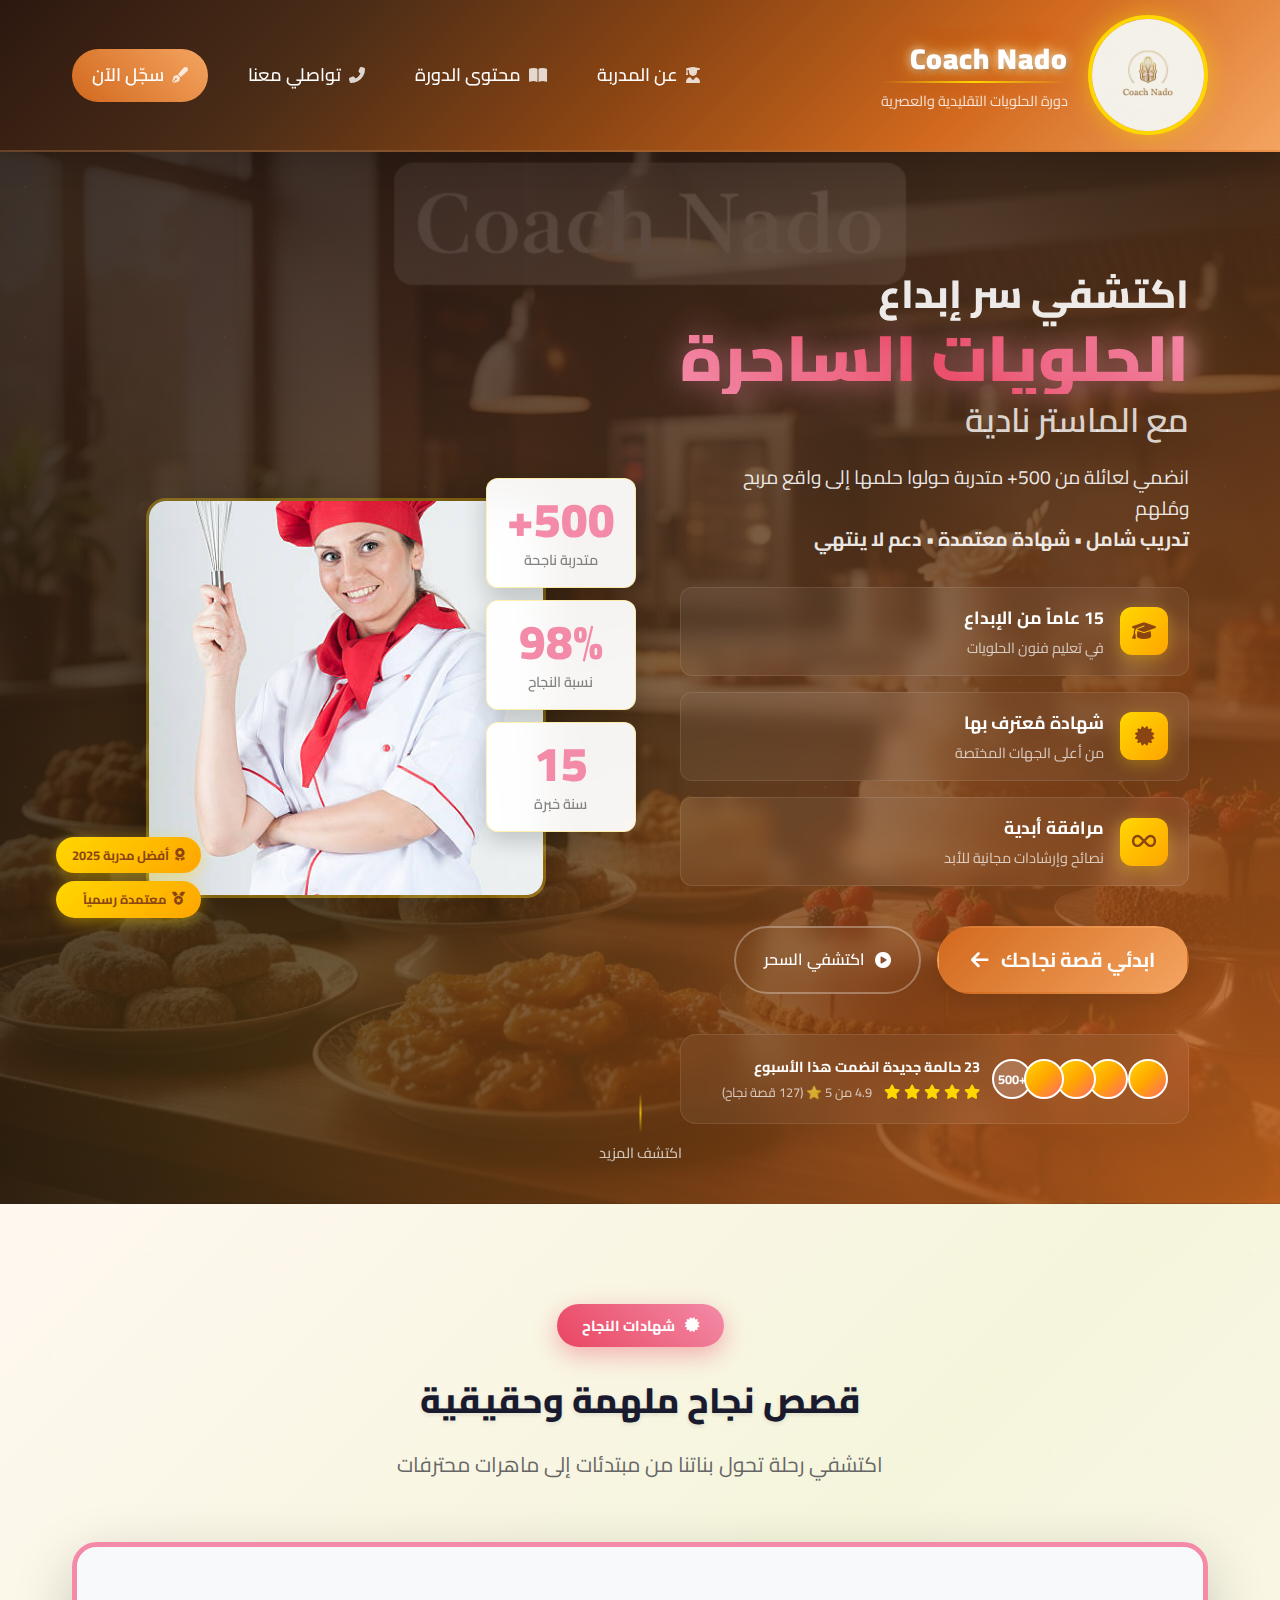
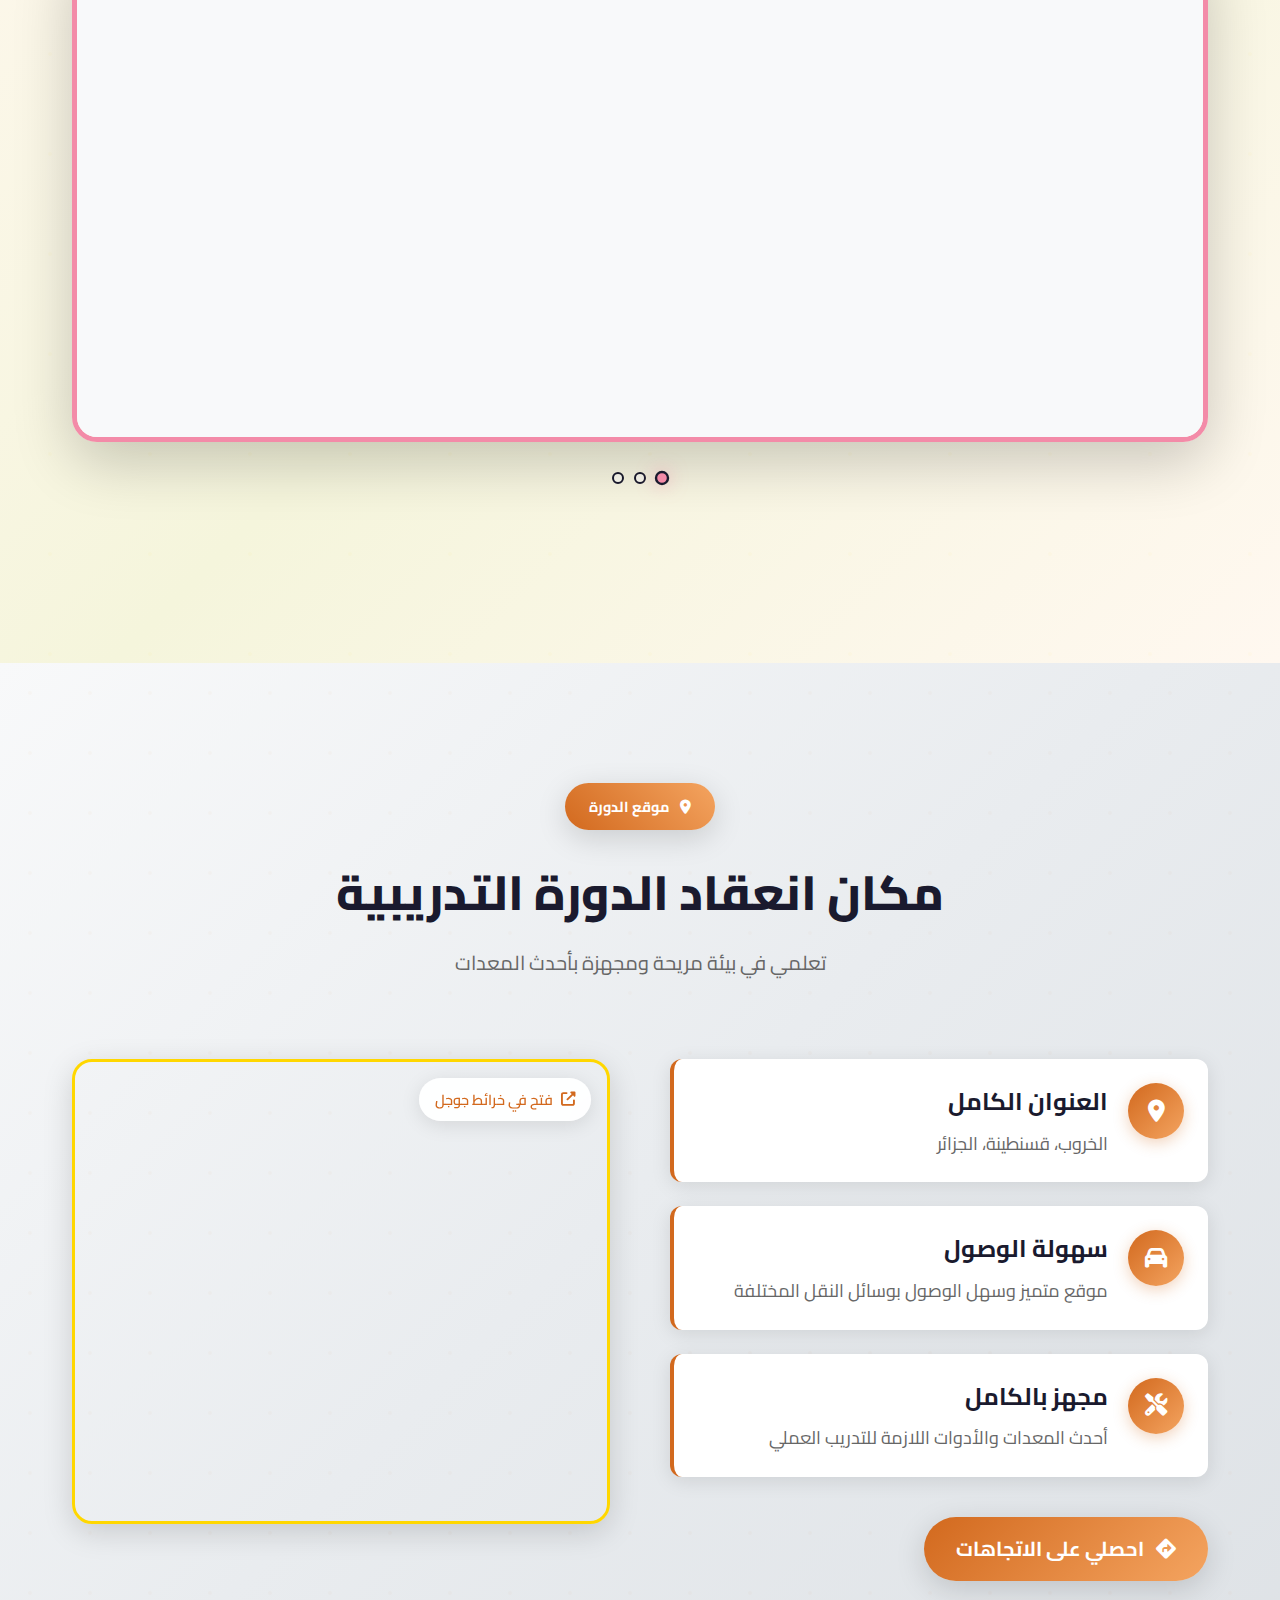
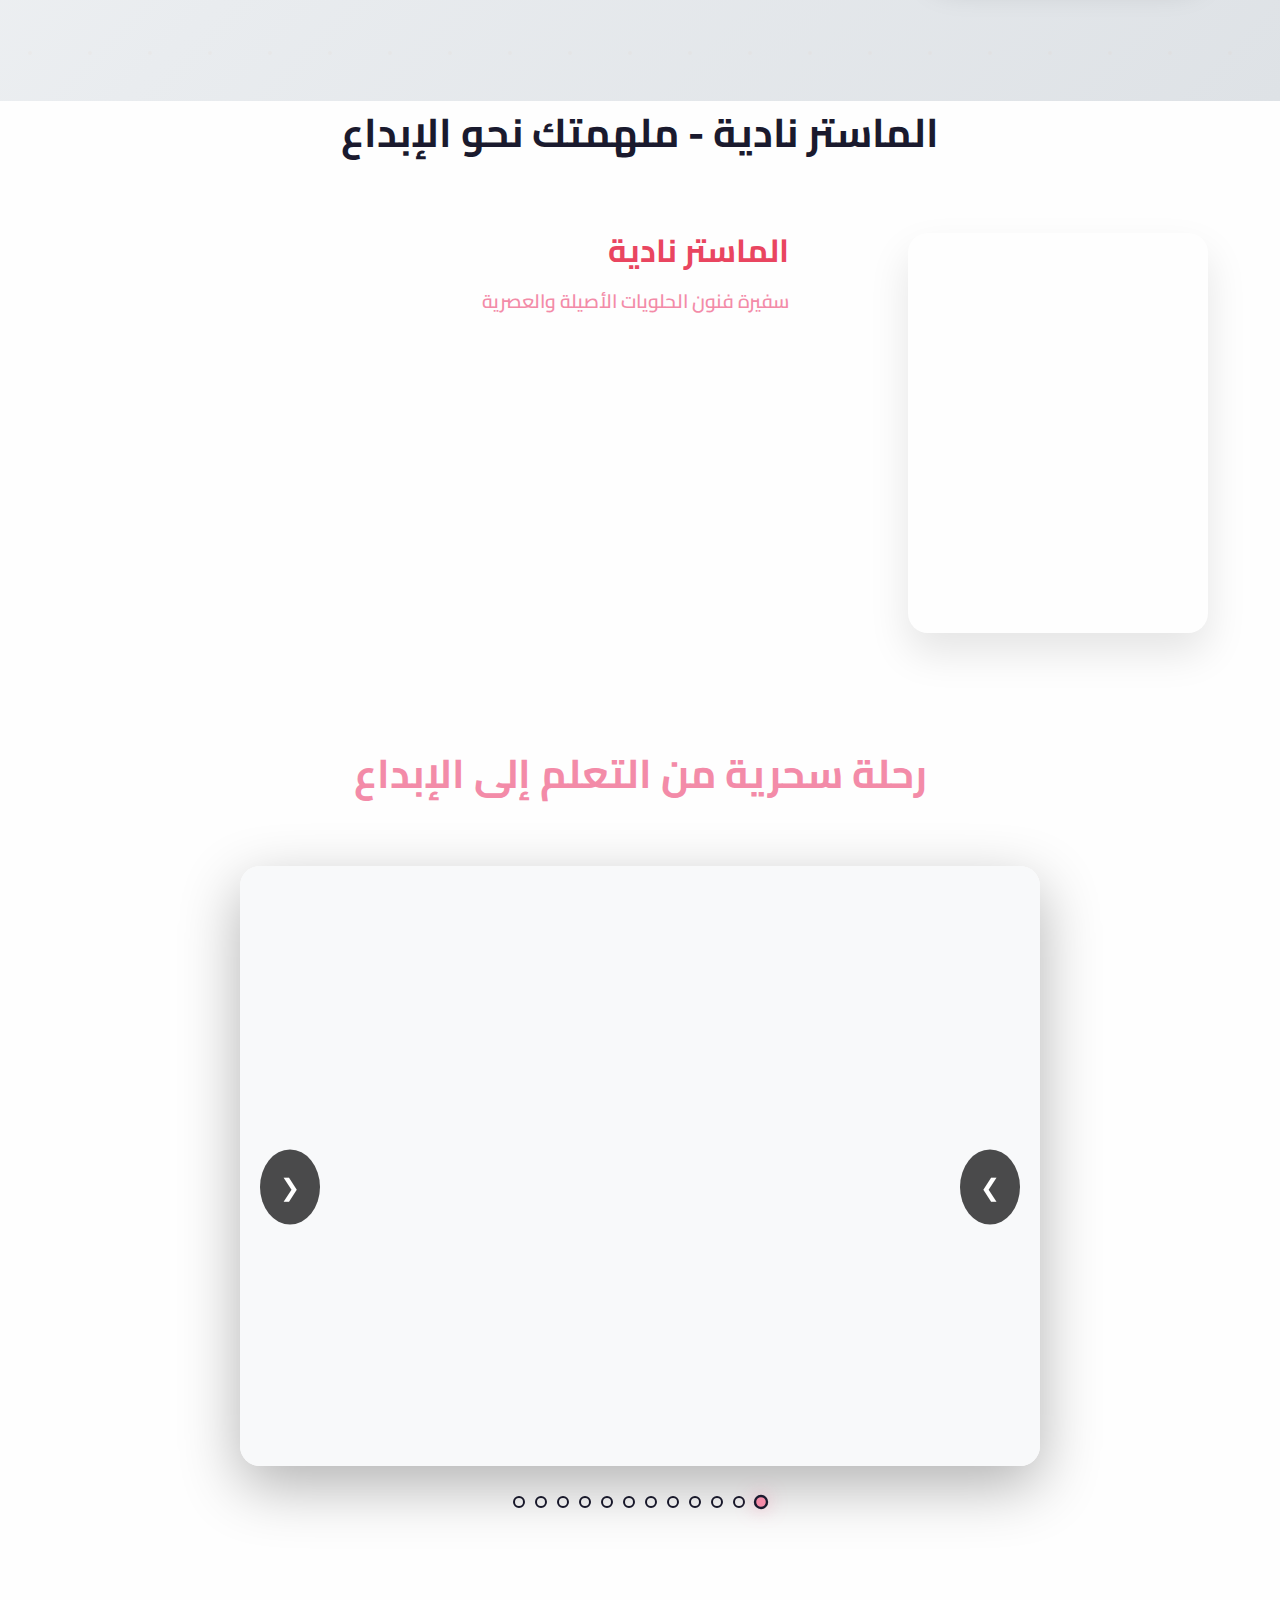
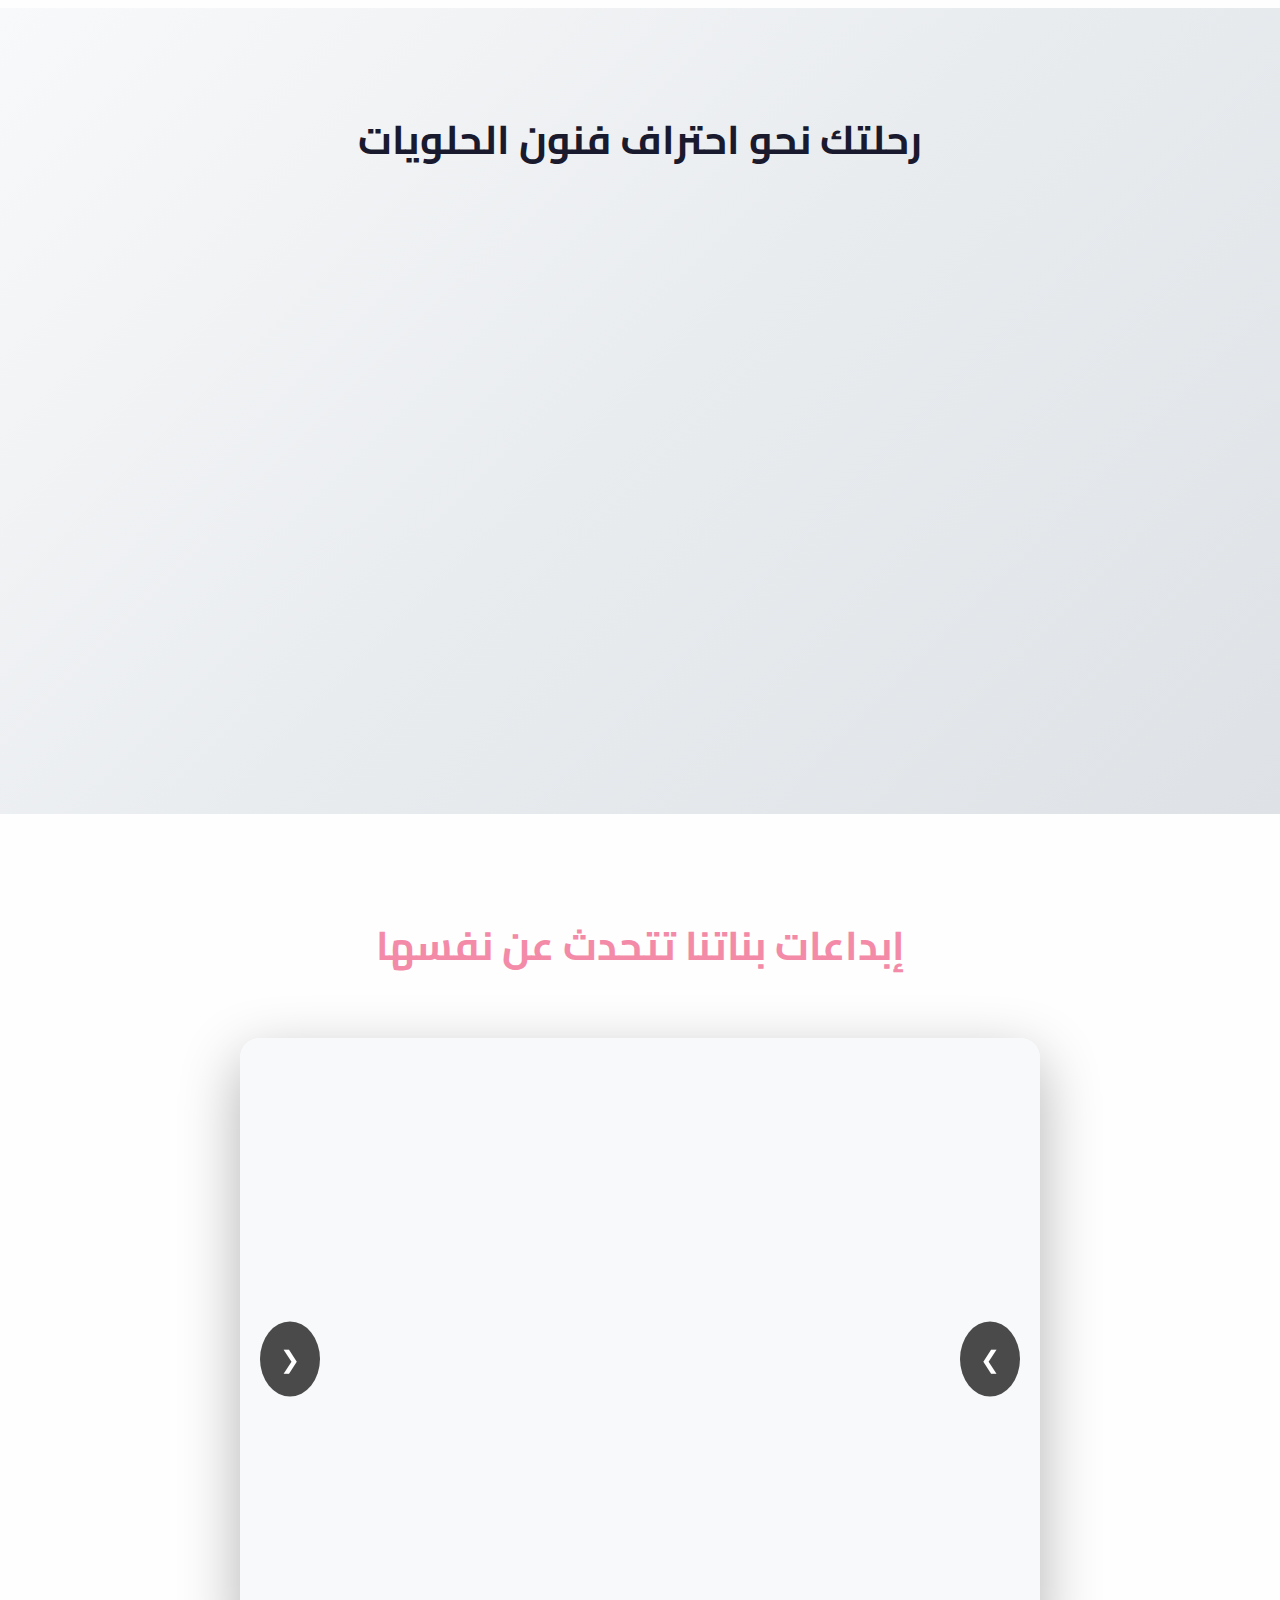
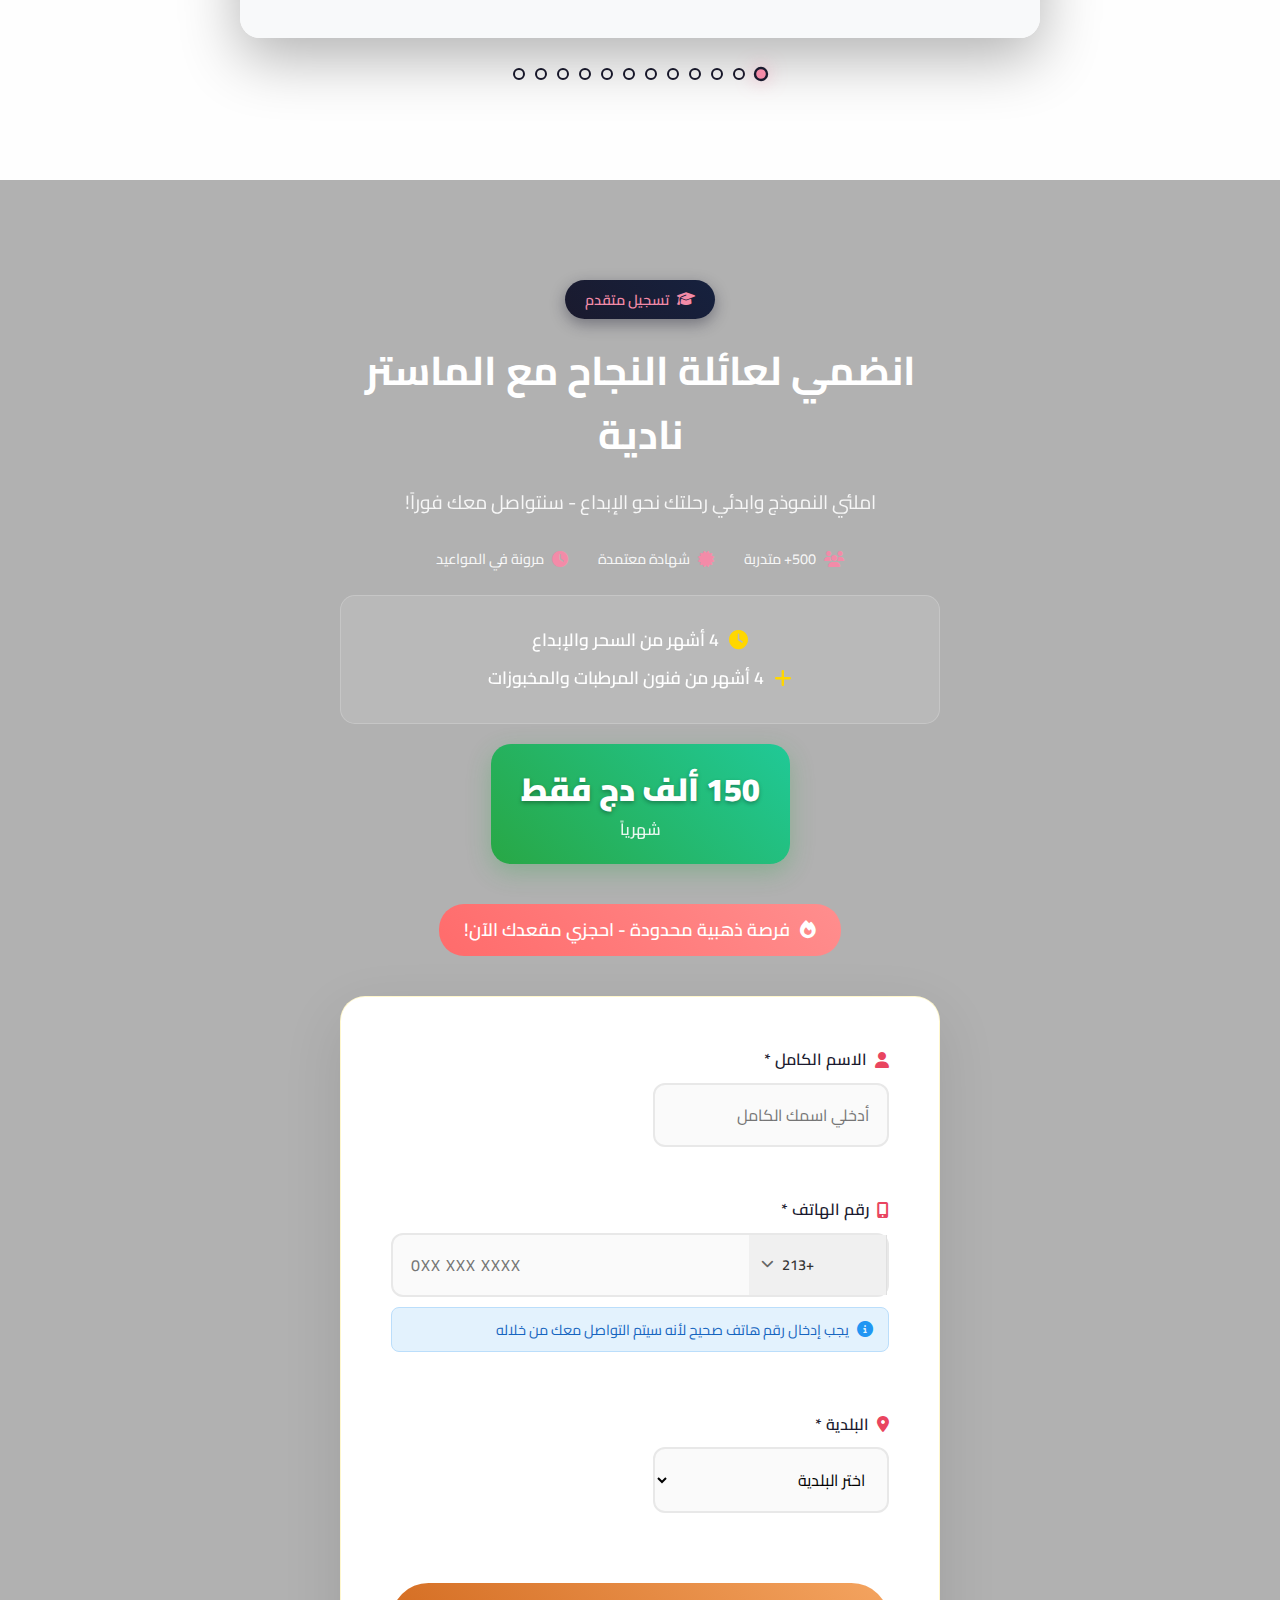
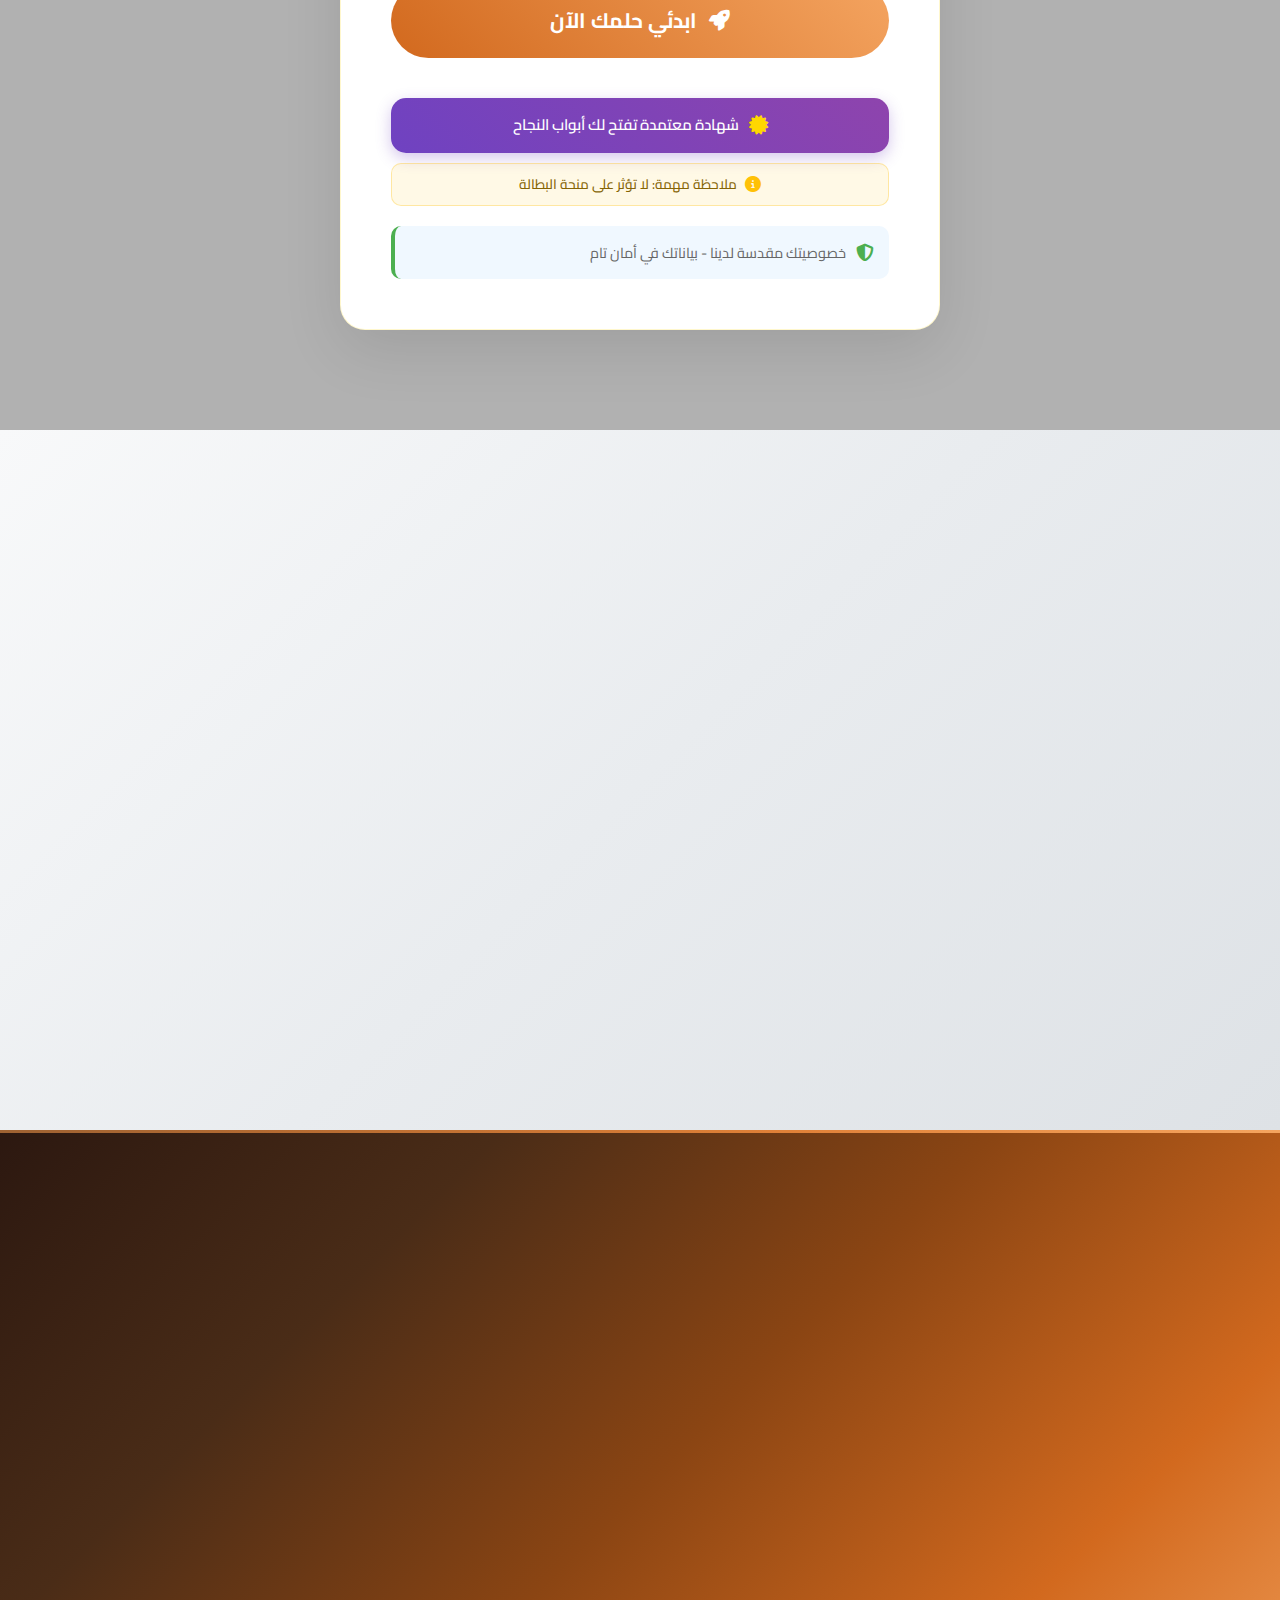
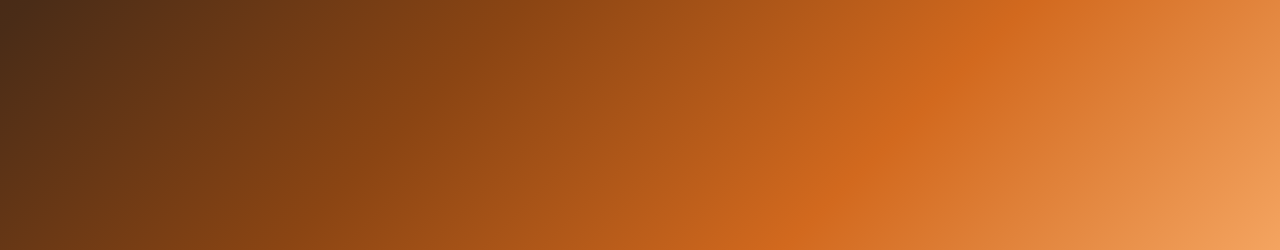
<file: NADO/index.html>
<!DOCTYPE html>
<html lang="ar" dir="rtl">
<head>
    <meta charset="UTF-8">
    <meta name="viewport" content="width=device-width, initial-scale=1.0, viewport-fit=cover">
    <meta name="theme-color" content="#D2691E">
    <meta name="color-scheme" content="light">
    <title>Coach Nado - دورة الحلويات التقليدية والعصرية</title>
    <meta name="description" content="انضمي لأكثر من 500 متدربة نجحن في تعلم فنون الحلويات مع الأستاذة نادية المعتمدة. شهادة معتمدة ودعم مدى الحياة.">
    <meta name="keywords" content="دورة حلويات، تعليم حلويات، الأستاذة نادية، شهادة معتمدة، حلويات تقليدية، حلويات عصرية">
    <meta name="author" content="Coach Nado">
    <meta name="robots" content="index, follow">
    <link rel="canonical" href="https://coach-nado.com">
    <link rel="icon" href="images/logo.jpeg" type="image/jpeg">
    <link rel="shortcut icon" href="images/logo.jpeg" type="image/jpeg">
    <link rel="apple-touch-icon" href="images/logo.jpeg">
    <link rel="icon" sizes="16x16" href="images/logo.jpeg" type="image/jpeg">
    <link rel="icon" sizes="32x32" href="images/logo.jpeg" type="image/jpeg">
    <link rel="preconnect" href="https://fonts.googleapis.com">
    <link rel="preconnect" href="https://fonts.gstatic.com" crossorigin>
    <link rel="preload" href="https://fonts.googleapis.com/css2?family=Cairo:wght@300;400;600;700;800;900&display=swap" as="style" onload="this.onload=null;this.rel='stylesheet'">
    <link rel="preload" href="https://cdnjs.cloudflare.com/ajax/libs/font-awesome/6.5.0/css/all.min.css" as="style" onload="this.onload=null;this.rel='stylesheet'">
    <link rel="stylesheet" href="style.css">
    <link rel="stylesheet" href="location-styles.css">
    <link rel="stylesheet" href="modal-responsive.css">
    <link rel="stylesheet" href="performance.css">
    <noscript>
        <link href="https://fonts.googleapis.com/css2?family=Cairo:wght@300;400;600;700;800;900&display=swap" rel="stylesheet">
        <link rel="stylesheet" href="https://cdnjs.cloudflare.com/ajax/libs/font-awesome/6.5.0/css/all.min.css">
    </noscript>
    
    <!-- PWA Manifest -->
    <link rel="manifest" href="manifest.json">
    
    <!-- Open Graph -->
    <meta property="og:title" content="Coach Nado - دورة الحلويات التقليدية والعصرية">
    <meta property="og:description" content="انضمي لأكثر من 500 متدربة نجحن في تعلم فنون الحلويات مع الأستاذة نادية المعتمدة">
    <meta property="og:image" content="images/logo.jpeg">
    <meta property="og:url" content="https://coach-nado.com">
    <meta property="og:type" content="website">
    
    <!-- Twitter Card -->
    <meta name="twitter:card" content="summary_large_image">
    <meta name="twitter:title" content="Coach Nado - دورة الحلويات التقليدية والعصرية">
    <meta name="twitter:description" content="انضمي لأكثر من 500 متدربة نجحن في تعلم فنون الحلويات">
    <meta name="twitter:image" content="images/logo.jpeg">
</head>
<body>
    <!-- Header -->
    <header class="header">
        <div class="container">
            <div class="header-content">
                <div class="logo">
                    <div class="logo-image">
                        <img src="images/logo.jpeg" alt="Coach Nado Logo" class="logo-img">
                    </div>
                    <div class="logo-text">
                        <h1 class="brand-name">Coach Nado</h1>
                        <span class="logo-subtitle">دورة الحلويات التقليدية والعصرية</span>
                    </div>
                </div>
                
                <nav class="nav">
                    <div class="nav-links">
                        <a href="#about" class="nav-link">
                            <i class="fas fa-user-graduate"></i>
                            <span>عن المدربة</span>
                        </a>
                        <a href="#course" class="nav-link">
                            <i class="fas fa-book-open"></i>
                            <span>محتوى الدورة</span>
                        </a>
                        <a href="#" class="nav-link" onclick="openContactModal()">
                            <i class="fas fa-phone-alt"></i>
                            <span>تواصلي معنا</span>
                        </a>
                        <a href="#register" class="nav-link register-btn">
                            <i class="fas fa-pen-fancy"></i>
                            <span>سجّل الآن</span>
                            <div class="btn-glow"></div>
                        </a>
                    </div>
                    
                    <div class="mobile-menu-toggle">
                        <span></span>
                        <span></span>
                        <span></span>
                    </div>
                </nav>
            </div>

        </div>
    </header>

    <!-- Hero Section -->
    <section class="hero-professional">
        <div class="hero-bg-layers">
            <div class="bg-layer-1"></div>
            <div class="bg-layer-2"></div>
            <div class="bg-gradient-overlay"></div>
        </div>
        
        <div class="hero-particles-pro"></div>
        
        <div class="container">
            <div class="hero-grid">
                <div class="hero-content-pro">

                    
                    <h1 class="hero-title-pro">
                        <span class="title-main">اكتشفي سر إبداع</span>
                        <span class="title-highlight">الحلويات الساحرة</span>
                        <span class="title-sub">مع الماستر نادية</span>
                    </h1>
                    
                    <p class="hero-description-pro">
                        انضمي لعائلة من 500+ متدربة حولوا حلمها إلى واقع مربح ومُلهم
                        <br>
                        <strong>تدريب شامل • شهادة معتمدة • دعم لا ينتهي</strong>
                    </p>
                    
                    <div class="hero-features-pro">
                        <div class="feature-pro">
                            <div class="feature-icon-pro">
                                <i class="fas fa-graduation-cap"></i>
                            </div>
                            <div class="feature-text-pro">
                                <strong>15 عاماً من الإبداع</strong>
                                <span>في تعليم فنون الحلويات</span>
                            </div>
                        </div>
                        <div class="feature-pro">
                            <div class="feature-icon-pro">
                                <i class="fas fa-certificate"></i>
                            </div>
                            <div class="feature-text-pro">
                                <strong>شهادة مُعترف بها</strong>
                                <span>من أعلى الجهات المختصة</span>
                            </div>
                        </div>
                        <div class="feature-pro">
                            <div class="feature-icon-pro">
                                <i class="fas fa-infinity"></i>
                            </div>
                            <div class="feature-text-pro">
                                <strong>مرافقة أبدية</strong>
                                <span>نصائح وإرشادات مجانية للأبد</span>
                            </div>
                        </div>
                    </div>
                    
                    <div class="hero-cta-pro">
                        <a href="#register" class="btn-primary-pro">
                            <span class="btn-text">ابدئي قصة نجاحك</span>
                            <i class="fas fa-arrow-left"></i>
                            <div class="btn-shine"></div>
                        </a>
                        <a href="#course" class="btn-secondary-pro">
                            <i class="fas fa-play-circle"></i>
                            <span>اكتشفي السحر</span>
                        </a>
                    </div>
                    
                    <div class="hero-social-proof">
                        <div class="proof-avatars">
                            <div class="avatar"></div>
                            <div class="avatar"></div>
                            <div class="avatar"></div>
                            <div class="avatar"></div>
                            <div class="avatar-more">+500</div>
                        </div>
                        <div class="proof-text">
                            <strong>23 حالمة جديدة انضمت هذا الأسبوع</strong>
                            <div class="rating">
                                <i class="fas fa-star"></i>
                                <i class="fas fa-star"></i>
                                <i class="fas fa-star"></i>
                                <i class="fas fa-star"></i>
                                <i class="fas fa-star"></i>
                                <span>4.9 من 5 ⭐ (127 قصة نجاح)</span>
                            </div>
                        </div>
                    </div>
                </div>
                
                <div class="hero-visual-pro">
                    <div class="visual-container">
                        <div class="main-image">
                            <img src="mgs/istockphoto-184660869-612x612.jpg" alt="الأستاذة نادية - خبيرة الحلويات المعتمدة" class="instructor-img" loading="eager" width="400" height="400">
                            <div class="image-overlay">
                                <div class="play-button">
                                    <i class="fas fa-play"></i>
                                </div>
                                <span class="video-text">شاهدي كلمة الأستاذة نادية</span>
                            </div>
                        </div>
                        
                        <div class="floating-stats">
                            <div class="stat-card">
                                <div class="stat-number">500+</div>
                                <div class="stat-label">متدربة ناجحة</div>
                            </div>
                            <div class="stat-card">
                                <div class="stat-number">98%</div>
                                <div class="stat-label">نسبة النجاح</div>
                            </div>
                            <div class="stat-card">
                                <div class="stat-number">15</div>
                                <div class="stat-label">سنة خبرة</div>
                            </div>
                        </div>
                        
                        <div class="achievement-badges">
                            <div class="badge">
                                <i class="fas fa-award"></i>
                                <span>أفضل مدربة 2025</span>
                            </div>
                            <div class="badge">
                                <i class="fas fa-medal"></i>
                                <span>معتمدة رسمياً</span>
                            </div>
                        </div>
                    </div>
                </div>
            </div>
        </div>
        
        <div class="scroll-indicator-pro">
            <div class="scroll-line"></div>
            <div class="scroll-text">اكتشف المزيد</div>
        </div>
    </section>

    <!-- Certificates Section -->
    <section class="certificates">
        <div class="container">
            <div class="certificates-header">
                <div class="header-badge">
                    <i class="fas fa-certificate"></i>
                    <span>شهادات النجاح</span>
                </div>
                <h2>قصص نجاح ملهمة وحقيقية</h2>
                <p>اكتشفي رحلة تحول بناتنا من مبتدئات إلى ماهرات محترفات</p>
            </div>
            
            <div class="certificates-slider">
                <div class="slider-container">
                    <div class="slide active">
                        <img src="HERO/photo_2025-08-12_09-38-37.jpg" alt="شهادة متدربة 1">
                    </div>
                    <div class="slide">
                        <img src="HERO/photo_2025-08-12_09-38-42 (2).jpg" alt="شهادة متدربة 2">
                    </div>
                    <div class="slide">
                        <img src="HERO/photo_2025-08-12_09-38-42 (3).jpg" alt="شهادة متدربة 3">
                    </div>
                </div>
                <div class="slider-dots">
                    <span class="dot active" data-slide="0"></span>
                    <span class="dot" data-slide="1"></span>
                    <span class="dot" data-slide="2"></span>
                </div>
            </div>
            

        </div>
    </section>

    <!-- Location Section -->
    <section class="location-section">
        <div class="container">
            <div class="location-header">
                <div class="header-badge">
                    <i class="fas fa-map-marker-alt"></i>
                    <span>موقع الدورة</span>
                </div>
                <h2>مكان انعقاد الدورة التدريبية</h2>
                <p>تعلمي في بيئة مريحة ومجهزة بأحدث المعدات</p>
            </div>
            
            <div class="location-content">
                <div class="location-info">
                    <div class="info-card">
                        <div class="info-icon">
                            <i class="fas fa-map-marker-alt"></i>
                        </div>
                        <div class="info-details">
                            <h3>العنوان الكامل</h3>
                            <p>الخروب، قسنطينة، الجزائر</p>
                        </div>
                    </div>
                    
                    <div class="info-card">
                        <div class="info-icon">
                            <i class="fas fa-car"></i>
                        </div>
                        <div class="info-details">
                            <h3>سهولة الوصول</h3>
                            <p>موقع متميز وسهل الوصول بوسائل النقل المختلفة</p>
                        </div>
                    </div>
                    
                    <div class="info-card">
                        <div class="info-icon">
                            <i class="fas fa-tools"></i>
                        </div>
                        <div class="info-details">
                            <h3>مجهز بالكامل</h3>
                            <p>أحدث المعدات والأدوات اللازمة للتدريب العملي</p>
                        </div>
                    </div>
                    
                    <a href="https://maps.app.goo.gl/G2uB6JNRWiRhg4Q48" target="_blank" class="location-btn">
                        <i class="fas fa-directions"></i>
                        احصلي على الاتجاهات
                    </a>
                </div>
                
                <div class="location-map">
                    <iframe 
                        src="https://www.google.com/maps/embed?pb=!1m18!1m12!1m3!1d3194.8!2d6.5!3d36.3!2m3!1f0!2f0!3f0!3m2!1i1024!2i768!4f13.1!3m3!1m2!1s0x0%3A0x0!2zMzbCsDE4JzAwLjAiTiA2wrAzMCcwMC4wIkU!5e0!3m2!1sar!2sdz!4v1234567890123!5m2!1sar!2sdz" 
                        width="100%" 
                        height="400" 
                        style="border:0;border-radius:15px;" 
                        allowfullscreen="" 
                        loading="lazy" 
                        referrerpolicy="no-referrer-when-downgrade"
                        title="موقع دورة الأستاذة نادية للحلويات">
                    </iframe>
                    <div class="map-overlay">
                        <a href="https://maps.app.goo.gl/G2uB6JNRWiRhg4Q48" target="_blank" class="map-link">
                            <i class="fas fa-external-link-alt"></i>
                            فتح في خرائط جوجل
                        </a>
                    </div>
                </div>
            </div>
        </div>
    </section>

    <!-- About Instructor -->
    <section id="about" class="about">
        <div class="container">
            <h2>الماستر نادية - ملهمتك نحو الإبداع</h2>
            <div class="about-content">
                <div class="instructor-image">
                    <img src="mgs/istockphoto-184660869-612x612.jpg" alt="الأستاذة نادية - مدربة الحلويات المعتمدة" loading="lazy" width="300" height="400">
                </div>
                <div class="instructor-info">
                    <h3>الماستر نادية</h3>
                    <p class="title">سفيرة فنون الحلويات الأصيلة والعصرية</p>
                    <div class="achievements">
                        <div class="achievement">
                            <i class="fas fa-award"></i>
                            <span>15 عاماً من الإبداع في عالم الحلويات</span>
                        </div>
                        <div class="achievement">
                            <i class="fas fa-users"></i>
                            <span>500+ قصة نجاح وتغيير حياة</span>
                        </div>
                        <div class="achievement">
                            <i class="fas fa-certificate"></i>
                            <span>شهادات معتمدة في فنون الحلويات الراقية</span>
                        </div>
                        <div class="achievement">
                            <i class="fas fa-star"></i>
                            <span>تقييم 5 نجوم من عائلة النجاح</span>
                        </div>
                    </div>
                </div>
            </div>
        </div>
    </section>

    <!-- Desserts Gallery -->
    <section id="gallery" class="gallery">
        <div class="container">
            <h2>رحلة سحرية من التعلم إلى الإبداع</h2>
            <div class="gallery-slider">
                <div class="slider-wrapper">
                    <div class="slide active">
                        <img src="معرض الصور/istockphoto-2042867201-612x612.jpg" alt="حلويات تقليدية شرقية متنوعة" loading="eager" width="612" height="612">
                    </div>
                    <div class="slide">
                        <img src="معرض الصور/istockphoto-2152774976-612x612.jpg" alt="حلويات عصرية وكيك مزين" loading="lazy" width="612" height="612">
                    </div>
                    <div class="slide">
                        <img src="معرض الصور/istockphoto-2178890952-612x612.jpg" alt="حلويات 3" loading="lazy">
                    </div>
                    <div class="slide">
                        <img src="معرض الصور/istockphoto-2187082674-612x612.jpg" alt="حلويات 4">
                    </div>
                    <div class="slide">
                        <img src="معرض الصور/istockphoto-2188032243-612x612.jpg" alt="حلويات 5">
                    </div>
                    <div class="slide">
                        <img src="معرض الصور/istockphoto-2200165686-612x612.jpg" alt="حلويات 6">
                    </div>
                    <div class="slide">
                        <img src="معرض الصور/istockphoto-2208993582-612x612.jpg" alt="حلويات 7">
                    </div>
                    <div class="slide">
                        <img src="معرض الصور/istockphoto-2209029550-612x612.jpg" alt="حلويات 8">
                    </div>
                    <div class="slide">
                        <img src="معرض الصور/istockphoto-2209360865-612x612.jpg" alt="حلويات 9">
                    </div>
                    <div class="slide">
                        <img src="معرض الصور/istockphoto-2221519440-612x612.jpg" alt="حلويات 10">
                    </div>
                    <div class="slide">
                        <img src="معرض الصور/istockphoto-2224102824-612x612.jpg" alt="حلويات 11">
                    </div>
                    <div class="slide">
                        <img src="معرض الصور/istockphoto-508852280-612x612.jpg" alt="حلويات 12">
                    </div>
                </div>
                <button class="slider-btn prev" onclick="changeSlide(1)">❯</button>
                <button class="slider-btn next" onclick="changeSlide(-1)">❮</button>
                <div class="slider-dots">
                    <span class="dot active" onclick="currentSlide(1)"></span>
                    <span class="dot" onclick="currentSlide(2)"></span>
                    <span class="dot" onclick="currentSlide(3)"></span>
                    <span class="dot" onclick="currentSlide(4)"></span>
                    <span class="dot" onclick="currentSlide(5)"></span>
                    <span class="dot" onclick="currentSlide(6)"></span>
                    <span class="dot" onclick="currentSlide(7)"></span>
                    <span class="dot" onclick="currentSlide(8)"></span>
                    <span class="dot" onclick="currentSlide(9)"></span>
                    <span class="dot" onclick="currentSlide(10)"></span>
                    <span class="dot" onclick="currentSlide(11)"></span>
                    <span class="dot" onclick="currentSlide(12)"></span>
                </div>
            </div>
        </div>
    </section>

    <!-- Course Content -->
    <section id="course" class="course-content">
        <div class="container">
            <h2>رحلتك نحو احتراف فنون الحلويات</h2>
            <div class="learning-points">
                <div class="point">
                    <i class="fas fa-check-circle"></i>
                    <h3>كنوز الحلويات الأصيلة</h3>
                    <p>اكتشفي أسرار الطمينة، المقرود، والغريبة بوصفات عريقة متوارثة</p>
                </div>
                <div class="point">
                    <i class="fas fa-check-circle"></i>
                    <h3>فنون الخبز السحرية</h3>
                    <p>تعلمي أسرار الحرارة والتوقيت لتحقيق النتائج المثالية</p>
                </div>
                <div class="point">
                    <i class="fas fa-check-circle"></i>
                    <h3>سحر التزيين والإبهار</h3>
                    <p>حولي إبداعاتك إلى تحف فنية تأسر القلوب والعيون</p>
                </div>
                <div class="point">
                    <i class="fas fa-check-circle"></i>
                    <h3>وصفات ذهبية خاصة</h3>
                    <p>وصفات مميزة وأسرار مهنية من مطبخ الماستر نادية</p>
                </div>
                <div class="point">
                    <i class="fas fa-check-circle"></i>
                    <h3>فنون الحفظ والتخزين</h3>
                    <p>تعلمي أسرار الحفاظ على جودة ونضارة إبداعاتك</p>
                </div>
                <div class="point">
                    <i class="fas fa-check-circle"></i>
                    <h3>بناء إمبراطوريتك الحلوة</h3>
                    <p>خطوات عملية لتحويل موهبتك إلى مشروع مربح وناجح</p>
                </div>
            </div>
        </div>
    </section>

    <!-- Video Section -->
    <section class="video-section">
        <div class="container">
            <h2>إبداعات بناتنا تتحدث عن نفسها</h2>
            <div class="gallery-slider">
                <div class="slider-wrapper">
                    <div class="slide active">
                        <img src="images/photo_2025-08-12_09-38-26.jpg" alt="عمل متدربة 1">
                    </div>
                    <div class="slide">
                        <img src="images/photo_2025-08-12_09-38-28.jpg" alt="عمل متدربة 2">
                    </div>
                    <div class="slide">
                        <img src="images/photo_2025-08-12_09-38-29.jpg" alt="عمل متدربة 3">
                    </div>
                    <div class="slide">
                        <img src="images/photo_2025-08-12_09-38-30.jpg" alt="عمل متدربة 4">
                    </div>
                    <div class="slide">
                        <img src="images/photo_2025-08-12_09-38-31 (2).jpg" alt="عمل متدربة 5">
                    </div>
                    <div class="slide">
                        <img src="images/photo_2025-08-12_09-38-31.jpg" alt="عمل متدربة 6">
                    </div>
                    <div class="slide">
                        <img src="images/photo_2025-08-12_09-38-32.jpg" alt="عمل متدربة 7">
                    </div>
                    <div class="slide">
                        <img src="images/photo_2025-08-12_09-38-34.jpg" alt="عمل متدربة 8">
                    </div>
                    <div class="slide">
                        <img src="images/photo_2025-08-12_09-38-41 (2).jpg" alt="عمل متدربة 9">
                    </div>
                    <div class="slide">
                        <img src="images/photo_2025-08-12_09-38-41.jpg" alt="عمل متدربة 10">
                    </div>
                    <div class="slide">
                        <img src="images/photo_2025-08-12_09-38-42 (4).jpg" alt="عمل متدربة 11">
                    </div>
                    <div class="slide">
                        <img src="images/photo_2025-08-12_09-38-42.jpg" alt="عمل متدربة 12">
                    </div>
                </div>
                <button class="slider-btn prev" onclick="changeSlide2(1)">❯</button>
                <button class="slider-btn next" onclick="changeSlide2(-1)">❮</button>
                <div class="slider-dots">
                    <span class="dot active" onclick="currentSlide2(1)"></span>
                    <span class="dot" onclick="currentSlide2(2)"></span>
                    <span class="dot" onclick="currentSlide2(3)"></span>
                    <span class="dot" onclick="currentSlide2(4)"></span>
                    <span class="dot" onclick="currentSlide2(5)"></span>
                    <span class="dot" onclick="currentSlide2(6)"></span>
                    <span class="dot" onclick="currentSlide2(7)"></span>
                    <span class="dot" onclick="currentSlide2(8)"></span>
                    <span class="dot" onclick="currentSlide2(9)"></span>
                    <span class="dot" onclick="currentSlide2(10)"></span>
                    <span class="dot" onclick="currentSlide2(11)"></span>
                    <span class="dot" onclick="currentSlide2(12)"></span>
                </div>
            </div>
        </div>
    </section>

    <!-- Registration Form -->
    <section id="register" class="registration">
        <div class="container">
            <div class="registration-content">
                <div class="form-header">
                    <div class="header-badge">
                        <i class="fas fa-graduation-cap"></i>
                        <span>تسجيل متقدم</span>
                    </div>
                    <h2>انضمي لعائلة النجاح مع الماستر نادية</h2>
                    <p>املئي النموذج وابدئي رحلتك نحو الإبداع - سنتواصل معك فوراً!</p>
                    
                    <div class="registration-stats">
                        <div class="stat">
                            <i class="fas fa-users"></i>
                            <span>500+ متدربة</span>
                        </div>
                        <div class="stat">
                            <i class="fas fa-certificate"></i>
                            <span>شهادة معتمدة</span>
                        </div>
                        <div class="stat">
                            <i class="fas fa-clock"></i>
                            <span>مرونة في المواعيد</span>
                        </div>
                    </div>
                    
                    <div class="pricing-section">
                        <div class="course-duration">
                            <div class="duration-item">
                                <i class="fas fa-clock"></i>
                                <span>4 أشهر من السحر والإبداع</span>
                            </div>
                            <div class="duration-item">
                                <i class="fas fa-plus"></i>
                                <span>4 أشهر من فنون المرطبات والمخبوزات</span>
                            </div>
                        </div>
                        <div class="price-display">
                            <span class="price-amount">150 ألف دج فقط</span>
                            <span class="price-period">شهرياً</span>
                        </div>
                    </div>
                    
                    <div class="urgency-banner">
                        <i class="fas fa-fire"></i>
                        <span>فرصة ذهبية محدودة - احجزي مقعدك الآن!</span>
                    </div>

                </div>
                
                <form id="registrationForm" class="registration-form">
                    <div class="form-grid">
                        <div class="form-group">
                            <label for="fullName">
                                <i class="fas fa-user"></i>
                                الاسم الكامل *
                            </label>
                            <input type="text" id="fullName" name="fullName" placeholder="أدخلي اسمك الكامل" required>
                        </div>
                        
                        <div class="form-group phone-group">
                            <label for="phone">
                                <i class="fas fa-mobile-alt"></i>
                                رقم الهاتف *
                            </label>
                            
                            <div class="phone-container">
                                <div class="country-selector" id="countrySelector">
                                    <div class="network-logos">
                                        <img src="mgs/Mobilis_(Algeria)-Logo.wine.svg" alt="Mobilis" class="mini-logo">
                                        <img src="mgs/20240109175616!Djezzy_Logo_2015.svg.png" alt="Djezzy" class="mini-logo">
                                        <img src="mgs/png-clipart-ooredoo-algeria-ooredoo-algeria-telecommunications-telephone-company-text-number.png" alt="Ooredoo" class="mini-logo">
                                    </div>
                                    <span class="country-code">+213</span>
                                    <i class="fas fa-chevron-down dropdown-arrow"></i>
                                    
                                    <div class="network-dropdown" id="networkDropdown">
                                        <div class="dropdown-item" data-network="mobilis">
                                            <img src="mgs/Mobilis_(Algeria)-Logo.wine.svg" alt="Mobilis" class="dropdown-logo">
                                            <div class="dropdown-info">
                                                <span class="dropdown-name">Mobilis</span>
                                                <span class="dropdown-prefix">06</span>
                                            </div>
                                        </div>
                                        <div class="dropdown-item" data-network="djezzy">
                                            <img src="mgs/20240109175616!Djezzy_Logo_2015.svg.png" alt="Djezzy" class="dropdown-logo">
                                            <div class="dropdown-info">
                                                <span class="dropdown-name">Djezzy</span>
                                                <span class="dropdown-prefix">07</span>
                                            </div>
                                        </div>
                                        <div class="dropdown-item" data-network="ooredoo">
                                            <img src="mgs/png-clipart-ooredoo-algeria-ooredoo-algeria-telecommunications-telephone-company-text-number.png" alt="Ooredoo" class="dropdown-logo">
                                            <div class="dropdown-info">
                                                <span class="dropdown-name">Ooredoo</span>
                                                <span class="dropdown-prefix">05</span>
                                            </div>
                                        </div>
                                    </div>
                                </div>
                                
                                <div class="phone-input-wrapper">
                                    <input type="tel" id="phone" name="phone" placeholder="0XX XXX XXXX" pattern="[0-9]{10}" maxlength="10" required>
                                </div>
                            </div>
                            
                            <div class="phone-warning">
                                <i class="fas fa-info-circle"></i>
                                <span>يجب إدخال رقم هاتف صحيح لأنه سيتم التواصل معك من خلاله</span>
                            </div>
                            
                            <div class="phone-feedback">
                                <div class="feedback-message" id="phoneFeedback"></div>
                            </div>
                        </div>
                    </div>
                    
                    <div class="form-grid">

                        
                        <div class="form-group">
                            <label for="city">
                                <i class="fas fa-map-marker-alt"></i>
                                البلدية *
                            </label>
                            <select id="city" name="city" required onchange="toggleCityInput()">
                                <option value="">اختر البلدية</option>
                                <option value="قسنطينة">قسنطينة</option>
                                <option value="الخروب">الخروب</option>
                                <option value="عين عبيد">عين عبيد</option>
                                <option value="ابن زياد">ابن زياد</option>
                                <option value="الديدوش مراد">الديدوش مراد</option>
                                <option value="بني حميدان">بني حميدان</option>
                                <option value="زيغود يوسف">زيغود يوسف</option>
                                <option value="عين السمارة">عين السمارة</option>
                                <option value="مسعود بوجريو">مسعود بوجريو</option>
                                <option value="حامة بوزيان">حامة بوزيان</option>
                                <option value="other">أخرى - أدخل بلديتك</option>
                            </select>
                            <input type="text" id="customCity" name="customCity" placeholder="أدخل بلديتك" style="display: none; margin-top: 10px;">
                        </div>
                    </div>
                    

                    
                    <button type="submit" class="submit-btn-advanced">
                        <span class="btn-content">
                            <i class="fas fa-rocket"></i>
                            <span class="btn-text">ابدئي حلمك الآن</span>
                        </span>
                        <div class="btn-shine"></div>
                    </button>
                    
                    <div class="certificate-info">
                        <div class="certificate-badge">
                            <i class="fas fa-certificate"></i>
                            <span>شهادة معتمدة تفتح لك أبواب النجاح</span>
                        </div>
                        <div class="unemployment-note">
                            <i class="fas fa-info-circle"></i>
                            <span>ملاحظة مهمة: لا تؤثر على منحة البطالة</span>
                        </div>
                    </div>

                    
                    <div class="security-note">
                        <i class="fas fa-shield-alt"></i>
                        <span>خصوصيتك مقدسة لدينا - بياناتك في أمان تام</span>
                    </div>
                </form>
            </div>
        </div>
    </section>

    <!-- Testimonials Section -->
    <section class="testimonials">
        <div class="container">
            <div class="section-header">
                <h2>ماذا قالت المتدربات عن الماستر نادية</h2>
                <p>تقييمات حقيقية من بناتنا اللواتي تعلموا معها</p>
            </div>
            
            <div class="testimonials-grid">
                <div class="testimonial-card">
                    <div class="testimonial-header">
                        <div class="testimonial-avatar">
                            <img src="[data-uri]" alt="سارة">
                        </div>
                        <div class="testimonial-info">
                            <h4>سارة</h4>
                            <div class="stars">
                                <i class="fas fa-star"></i>
                                <i class="fas fa-star"></i>
                                <i class="fas fa-star"></i>
                                <i class="fas fa-star"></i>
                                <i class="fas fa-star"></i>
                            </div>
                        </div>
                    </div>
                    <div class="testimonial-content">
                        <p>"والله الماستر نادية هي الأفضل! تعلمت معها كيف أصنع البقلاوة والكنافة بطريقة صحيحة. الآن أعمل في منزلي وأبيع للجيران. ربي يعطيها الصحة!"</p>
                    </div>
                </div>
                
                <div class="testimonial-card">
                    <div class="testimonial-header">
                        <div class="testimonial-avatar">
                            <img src="[data-uri]" alt="فاطمة">
                        </div>
                        <div class="testimonial-info">
                            <h4>فاطمة</h4>
                            <div class="stars">
                                <i class="fas fa-star"></i>
                                <i class="fas fa-star"></i>
                                <i class="fas fa-star"></i>
                                <i class="fas fa-star"></i>
                                <i class="fas fa-star"></i>
                            </div>
                        </div>
                    </div>
                    <div class="testimonial-content">
                        <p>"ماشاء الله عليها! الماستر نادية علمتني كيف أصنع التشيز كيك والتيراميسو. الآن أولادي لا يستطيعوا الاستغناء عن حلوياتي. نصيحتي لكل من تحب أن تتعلم!"</p>
                    </div>
                </div>
                
                <div class="testimonial-card">
                    <div class="testimonial-header">
                        <div class="testimonial-avatar">
                            <img src="[data-uri]" alt="أمينة">
                        </div>
                        <div class="testimonial-info">
                            <h4>أمينة</h4>
                            <div class="stars">
                                <i class="fas fa-star"></i>
                                <i class="fas fa-star"></i>
                                <i class="fas fa-star"></i>
                                <i class="fas fa-star"></i>
                                <i class="fas fa-star"></i>
                            </div>
                        </div>
                    </div>
                    <div class="testimonial-content">
                        <p>"حقاً هي معلمة ممتازة! تعلمت معها كيف أصنع المعمول والقطايف للعيد. الضيوف عندما يتذوقوا يسألوني من أين تعلمت؟ أقول لهم عند الماستر نادية!"</p>
                    </div>
                </div>
                
                <div class="testimonial-card">
                    <div class="testimonial-header">
                        <div class="testimonial-avatar">
                            <img src="[data-uri]" alt="خديجة">
                        </div>
                        <div class="testimonial-info">
                            <h4>خديجة</h4>
                            <div class="stars">
                                <i class="fas fa-star"></i>
                                <i class="fas fa-star"></i>
                                <i class="fas fa-star"></i>
                                <i class="fas fa-star"></i>
                                <i class="fas fa-star"></i>
                            </div>
                        </div>
                    </div>
                    <div class="testimonial-content">
                        <p>"الله يبارك فيها! كنت أخاف من الحلويات الصعبة، لكن الماستر نادية علمتني بالصبر والحنان. الآن أصنع كل شيء: كيك، بسكويت، وحتى الماكرون!"</p>
                    </div>
                </div>
                
                <div class="testimonial-card">
                    <div class="testimonial-header">
                        <div class="testimonial-avatar">
                            <img src="[data-uri]" alt="زهرة">
                        </div>
                        <div class="testimonial-info">
                            <h4>زهرة</h4>
                            <div class="stars">
                                <i class="fas fa-star"></i>
                                <i class="fas fa-star"></i>
                                <i class="fas fa-star"></i>
                                <i class="fas fa-star"></i>
                                <i class="fas fa-star"></i>
                            </div>
                        </div>
                    </div>
                    <div class="testimonial-content">
                        <p>"يا رب بارك فيها! الماستر نادية ليست مجرد معلمة، هي مثل الأخت. علمتني كيف أبدأ مشروعي الصغير في الحلويات. الآن لدي زبائن والله يبارك!"</p>
                    </div>
                </div>
                
                <div class="testimonial-card">
                    <div class="testimonial-header">
                        <div class="testimonial-avatar">
                            <img src="[data-uri]" alt="ليلى">
                        </div>
                        <div class="testimonial-info">
                            <h4>ليلى</h4>
                            <div class="stars">
                                <i class="fas fa-star"></i>
                                <i class="fas fa-star"></i>
                                <i class="fas fa-star"></i>
                                <i class="fas fa-star"></i>
                                <i class="fas fa-star"></i>
                            </div>
                        </div>
                    </div>
                    <div class="testimonial-content">
                        <p>"ماشاء الله تبارك الله! كنت أظن أني لا أستطيع التعلم، لكن الماستر نادية شجعتني وعلمتني بالهدوء. الآن أصنع حلويات للأعراس والمناسبات!"</p>
                    </div>
                </div>
            </div>
            
            <!-- Add Review Form -->
            <div class="add-review-section">
                <h3>شاركي تجربتك معانا</h3>
                <form id="reviewForm" class="review-form">
                    <div class="form-row">
                        <div class="form-group">
                            <label for="reviewName">الاسم</label>
                            <input type="text" id="reviewName" name="reviewName" required>
                        </div>
                        <div class="form-group">
                            <label for="reviewRating">التقييم</label>
                            <div class="rating-input">
                                <input type="radio" id="star5" name="rating" value="5" required>
                                <label for="star5"><i class="fas fa-star"></i></label>
                                <input type="radio" id="star4" name="rating" value="4">
                                <label for="star4"><i class="fas fa-star"></i></label>
                                <input type="radio" id="star3" name="rating" value="3">
                                <label for="star3"><i class="fas fa-star"></i></label>
                                <input type="radio" id="star2" name="rating" value="2">
                                <label for="star2"><i class="fas fa-star"></i></label>
                                <input type="radio" id="star1" name="rating" value="1">
                                <label for="star1"><i class="fas fa-star"></i></label>
                            </div>
                        </div>
                    </div>
                    <div class="form-group">
                        <label for="reviewText">تجربتك مع الأستاذة نادية</label>
                        <textarea id="reviewText" name="reviewText" rows="4" placeholder="شاركينا تجربتك..." required></textarea>
                    </div>
                    <button type="submit" class="submit-review-btn">
                        <i class="fas fa-paper-plane"></i>
                        أضيفي تقييمك
                    </button>
                </form>
            </div>
            
            <div class="testimonials-summary">
                <div class="summary-stats">
                    <div class="summary-item">
                        <div class="summary-number">4.9</div>
                        <div class="summary-stars">
                            <i class="fas fa-star"></i>
                            <i class="fas fa-star"></i>
                            <i class="fas fa-star"></i>
                            <i class="fas fa-star"></i>
                            <i class="fas fa-star"></i>
                        </div>
                        <div class="summary-label">تقييم عام</div>
                    </div>
                    <div class="summary-item">
                        <div class="summary-number">500+</div>
                        <div class="summary-label">متدربة سعيدة</div>
                    </div>
                    <div class="summary-item">
                        <div class="summary-number">98%</div>
                        <div class="summary-label">نسبة الرضا</div>
                    </div>
                </div>
                
                <div class="cta-testimonials">
                    <a href="#register" class="btn-testimonials">
                        <i class="fas fa-heart"></i>
                        سجلي الآن
                    </a>
                </div>
            </div>
        </div>
    </section>

    <!-- Footer -->
    <footer class="footer">
        <div class="footer-background">
            <div class="footer-pattern"></div>
            <div class="footer-glow"></div>
        </div>
        
        <div class="container">
            <div class="footer-main">
                
                <div class="footer-content">
                    <div class="footer-section main-section">
                        <div class="footer-logo">
                            <div class="footer-logo-container">
                                <img src="images/logo.jpeg" alt="Coach Nado Logo" class="footer-logo-img">
                            </div>
                            <div class="footer-brand-info">
                                <h2 class="footer-brand">Coach Nado</h2>
                                <p class="footer-tagline">الأستاذة نادية للحلويات</p>
                                <div class="footer-rating">
                                    <div class="stars">
                                        <i class="fas fa-star"></i>
                                        <i class="fas fa-star"></i>
                                        <i class="fas fa-star"></i>
                                        <i class="fas fa-star"></i>
                                        <i class="fas fa-star"></i>
                                    </div>
                                    <span class="rating-text">4.9 من 5 (500+ تقييم)</span>
                                </div>
                            </div>
                        </div>
                        <p class="footer-description">
                            مركز تدريب معتمد متخصص في تعليم فنون الحلويات التقليدية والعصرية بأعلى معايير الجودة والاحترافية.
                        </p>
                        <div class="footer-certifications">
                            <div class="cert-item">
                                <i class="fas fa-certificate"></i>
                                <span>معتمد من غرفة الصناعة</span>
                            </div>
                            <div class="cert-item">
                                <i class="fas fa-award"></i>
                                <span>أفضل مدربة 2025</span>
                            </div>
                        </div>
                    </div>
                    
                    <div class="footer-section">
                        <h3><i class="fas fa-graduation-cap"></i> الدورات المتاحة</h3>
                        <ul class="course-list">
                            <li><a href="#course">الحلويات التقليدية</a></li>
                            <li><a href="#course">الحلويات العصرية</a></li>
                            <li><a href="#course">المرطبات والمخبوزات</a></li>
                            <li><a href="#course">فنون التزيين</a></li>
                        </ul>
                        
                        <div class="certificate-badge-footer">
                            <i class="fas fa-certificate"></i>
                            <span>شهادة معتمدة</span>
                        </div>
                    </div>
                    
                    <div class="footer-section contact-section">
                        <h3><i class="fas fa-phone-alt"></i> تواصلي معنا</h3>
                        <div class="contact-info-enhanced">
                            <div class="contact-item-enhanced">
                                <div class="contact-icon">
                                    <i class="fas fa-map-marker-alt"></i>
                                </div>
                                <div class="contact-details">
                                    <span class="contact-label">العنوان</span>
                                    <span class="contact-value">الخروب، قسنطينة</span>
                                </div>
                            </div>
                            
                            <div class="contact-item-enhanced">
                                <div class="contact-icon">
                                    <i class="fas fa-mobile-alt"></i>
                                </div>
                                <div class="contact-details">
                                    <span class="contact-label">الهاتف</span>
                                    <span class="contact-value">0780707946</span>
                                </div>
                            </div>
                        </div>
                        
                        <div class="social-section">
                            <h4>تابعينا على</h4>
                            <div class="social-links-enhanced">
                                <a href="https://www.facebook.com/share/16u1rB4MJY/" class="social-link-enhanced facebook" target="_blank">
                                    <i class="fab fa-facebook-f"></i>
                                    <span>Facebook</span>
                                </a>
                                <a href="https://www.instagram.com/nadou_.25?igsh=bXZ3ZXFya3Job2ww" class="social-link-enhanced instagram" target="_blank">
                                    <i class="fab fa-instagram"></i>
                                    <span>Instagram</span>
                                </a>
                                <a href="https://www.tiktok.com/@smurfette455?_t=ZS-8zBCvTUU51m&_r=1" class="social-link-enhanced tiktok" target="_blank">
                                    <i class="fab fa-tiktok"></i>
                                    <span>TikTok</span>
                                </a>
                            </div>
                        </div>
                    </div>
                </div>
            </div>
            
            <div class="copyright-section">
                <div class="copyright-content">
                    <p class="main-copyright">&copy; 2025 دورة الأستاذة نادية للحلويات. جميع الحقوق محفوظة.</p>
                    <p class="legal-text">هذا الموقع محمي بموجب قوانين الملكية الفكرية والعلامات التجارية المحلية والدولية.</p>
                </div>
            </div>

        </div>
    </footer>

    <!-- Success Modal -->
    <div id="successModal" class="modal">
        <div class="modal-content">
            <span class="close">&times;</span>
            <div class="success-message">
                <div class="success-animation">
                    <div class="checkmark-circle">
                        <div class="checkmark"></div>
                    </div>
                </div>
                <h3>تم التسجيل بنجاح!</h3>
                <p class="success-main">شكراً لانضمامك إلى دورة الأستاذة نادية</p>
                <div class="success-details">
                    <div class="detail-item">
                        <i class="fas fa-phone"></i>
                        <span>ستتصل بك الأستاذة نادية شخصياً</span>
                    </div>
                    <div class="detail-item">
                        <i class="fas fa-clock"></i>
                        <span>خلال 24 ساعة كأقصى تقدير</span>
                    </div>
                    <div class="detail-item">
                        <i class="fas fa-info-circle"></i>
                        <span>لتأكيد التسجيل وتحديد موعد بدء الدورة</span>
                    </div>
                    <div class="detail-item">
                        <i class="fas fa-money-bill-wave"></i>
                        <span>رسوم الدورة: 150 ألف دج شهرياً</span>
                    </div>
                </div>
                <div class="success-note">
                    <i class="fas fa-heart"></i>
                    <span>نتطلع لرؤيتك قريباً في عالم الحلويات!</span>
                </div>
            </div>
        </div>
    </div>

    <!-- Contact Modal -->
    <div id="contactModal" class="modal">
        <div class="modal-content contact-modal-content">
            <span class="close" onclick="closeContactModal()">&times;</span>
            <div class="contact-modal-header">
                <div class="contact-icon-large">
                    <i class="fas fa-phone-alt"></i>
                </div>
                <h3>تواصلي مع الأستاذة نادية</h3>
                <p>نحن هنا لمساعدتك في أي وقت</p>
            </div>
            
            <div class="contact-methods">
                <div class="contact-method">
                    <div class="method-icon">
                        <i class="fas fa-mobile-alt"></i>
                    </div>
                    <div class="method-info">
                        <h4>الهاتف</h4>
                        <p>0780707946</p>
                        <a href="tel:0780707946" class="contact-btn">اتصل الآن</a>
                    </div>
                </div>
                
                <div class="contact-method">
                    <div class="method-icon">
                        <i class="fas fa-map-marker-alt"></i>
                    </div>
                    <div class="method-info">
                        <h4>العنوان</h4>
                        <p>الخروب، قسنطينة</p>
                    </div>
                </div>
            </div>
            
            <div class="social-contact">
                <h4>تابعينا على</h4>
                <div class="social-links-modal">
                    <a href="https://www.facebook.com/share/16u1rB4MJY/" class="social-btn facebook" target="_blank">
                        <i class="fab fa-facebook-f"></i>
                        <span>Facebook</span>
                    </a>
                    <a href="https://www.instagram.com/nadou_.25?igsh=bXZ3ZXFya3Job2ww" class="social-btn instagram" target="_blank">
                        <i class="fab fa-instagram"></i>
                        <span>Instagram</span>
                    </a>
                    <a href="https://www.tiktok.com/@smurfette455?_t=ZS-8zBCvTUU51m&_r=1" class="social-btn tiktok" target="_blank">
                        <i class="fab fa-tiktok"></i>
                        <span>TikTok</span>
                    </a>
                </div>
            </div>
        </div>
    </div>

    <script src="register_github.js"></script>
    <script src="script.js" defer></script>
    <script>
        // Service Worker Registration - 2025 Standards
        if ('serviceWorker' in navigator) {
            window.addEventListener('load', async () => {
                try {
                    const registration = await navigator.serviceWorker.register('/sw.js');
                    console.log('SW registered: ', registration);
                } catch (registrationError) {
                    console.log('SW registration failed: ', registrationError);
                }
            });
        }
        
        // Fix image loading
        document.querySelectorAll('img[data-src]').forEach(img => {
            img.src = img.dataset.src;
            img.removeAttribute('data-src');
        });
        
        // Auto slideshow for all galleries
        function startAutoSlideshow() {
            // Gallery 1 (معرض الصور)
            let currentSlide1 = 0;
            const slides1 = document.querySelectorAll('#gallery .slide');
            const dots1 = document.querySelectorAll('#gallery .dot');
            
            function changeSlide1() {
                if (slides1.length > 0) {
                    const nextSlide = (currentSlide1 + 1) % slides1.length;
                    slides1[nextSlide].classList.add('next');
                    
                    setTimeout(() => {
                        slides1[currentSlide1].classList.remove('active');
                        dots1[currentSlide1].classList.remove('active');
                        slides1[nextSlide].classList.remove('next');
                        slides1[nextSlide].classList.add('active');
                        dots1[nextSlide].classList.add('active');
                        currentSlide1 = nextSlide;
                    }, 100);
                }
            }
            
            setInterval(changeSlide1, 5000);
            
            // Gallery 2 (أعمال المتدربات)
            let currentSlide2 = 0;
            const slides2 = document.querySelectorAll('.video-section .gallery-slider .slide');
            const dots2 = document.querySelectorAll('.video-section .gallery-slider .dot');
            
            function changeSlide2() {
                if (slides2.length > 0) {
                    const nextSlide = (currentSlide2 + 1) % slides2.length;
                    slides2[nextSlide].classList.add('next');
                    
                    setTimeout(() => {
                        slides2[currentSlide2].classList.remove('active');
                        if (dots2[currentSlide2]) dots2[currentSlide2].classList.remove('active');
                        slides2[nextSlide].classList.remove('next');
                        slides2[nextSlide].classList.add('active');
                        if (dots2[nextSlide]) dots2[nextSlide].classList.add('active');
                        currentSlide2 = nextSlide;
                    }, 100);
                }
            }
            
            setInterval(changeSlide2, 5000);
            
            // Certificates slider
            let currentCert = 0;
            const certSlides = document.querySelectorAll('.certificates .slide');
            const certDots = document.querySelectorAll('.certificates .dot');
            
            setInterval(() => {
                if (certSlides.length > 0) {
                    certSlides[currentCert].classList.remove('active');
                    certDots[currentCert].classList.remove('active');
                    currentCert = (currentCert + 1) % certSlides.length;
                    certSlides[currentCert].classList.add('active');
                    certDots[currentCert].classList.add('active');
                }
            }, 5000);
        }
        
        startAutoSlideshow();
        
        // Performance optimizations
        document.addEventListener('DOMContentLoaded', () => {
            startAutoSlideshow();
            
            // Preload critical resources
            const criticalLinks = document.querySelectorAll('a[href^="#"]');
            criticalLinks.forEach(link => {
                link.addEventListener('mouseenter', () => {
                    const target = document.querySelector(link.getAttribute('href'));
                    if (target) {
                        target.scrollIntoView({ behavior: 'smooth', block: 'start' });
                    }
                }, { once: true });
            });
            
            // Web Vitals monitoring
            if ('web-vitals' in window) {
                webVitals.getCLS(console.log);
                webVitals.getFID(console.log);
                webVitals.getLCP(console.log);
            }
        });
        
        // Error boundary
        window.addEventListener('error', (event) => {
            console.error('Global error:', event.error);
        });
        
        window.addEventListener('unhandledrejection', (event) => {
            console.error('Unhandled promise rejection:', event.reason);
        });
    </script>
    <script>
        // نظام التسجيل المحسن للمواقع المستضافة
        document.getElementById('registrationForm').addEventListener('submit', async function(e) {
            e.preventDefault();
            
            const submitBtn = document.querySelector('.submit-btn-advanced');
            const originalText = submitBtn.innerHTML;
            submitBtn.innerHTML = '<i class="fas fa-spinner fa-spin"></i> جاري الإرسال...';
            submitBtn.disabled = true;
            
            const formData = {
                fullName: document.getElementById('fullName').value.trim(),
                phone: document.getElementById('phone').value.trim(),
                city: document.getElementById('city').value === 'other' ? 
                      document.getElementById('customCity').value.trim() : 
                      document.getElementById('city').value
            };
            
            // التحقق من البيانات
            if (!formData.fullName || !formData.phone || !formData.city) {
                showAlert('يرجى ملء جميع الحقول المطلوبة', 'error');
                resetButton();
                return;
            }
            
            if (!/^0[567]\d{8}$/.test(formData.phone)) {
                showAlert('يرجى إدخال رقم هاتف صحيح (10 أرقام تبدأ بـ 05 أو 06 أو 07)', 'error');
                resetButton();
                return;
            }
            
            try {
                // استخدام النظام الجديد
                const results = await registrationSystem.register(formData);
                
                // إذا نجح أي من الطرق
                if (results.telegram || results.discord || results.email || results.localStorage) {
                    showSuccessModal({
                        name: formData.fullName,
                        phone: formData.phone,
                        city: formData.city,
                        time: new Date().toLocaleString('ar-DZ'),
                        sent_via: Object.keys(results).filter(key => results[key]).join(', ')
                    });
                    document.getElementById('registrationForm').reset();
                } else {
                    throw new Error('فشل في إرسال البيانات عبر جميع الطرق');
                }
                
            } catch (error) {
                console.error('Registration Error:', error);
                
                // عرض النجاح محلياً كحل أخير
                showSuccessModal({
                    name: formData.fullName,
                    phone: formData.phone,
                    city: formData.city,
                    time: new Date().toLocaleString('ar-DZ'),
                    sent_via: 'محلي فقط'
                });
                document.getElementById('registrationForm').reset();
            } finally {
                resetButton();
            }
            
            function resetButton() {
                submitBtn.innerHTML = originalText;
                submitBtn.disabled = false;
            }
        });
        
        function showAlert(message, type) {
            const alertDiv = document.createElement('div');
            alertDiv.className = `alert alert-${type}`;
            alertDiv.style.cssText = `
                position: fixed;
                top: 20px;
                right: 20px;
                background: ${type === 'error' ? '#ff4757' : '#2ed573'};
                color: white;
                padding: 15px 20px;
                border-radius: 10px;
                z-index: 9999;
                font-weight: 600;
                box-shadow: 0 5px 15px rgba(0,0,0,0.3);
                animation: slideIn 0.3s ease;
            `;
            alertDiv.textContent = message;
            document.body.appendChild(alertDiv);
            
            setTimeout(() => {
                alertDiv.style.animation = 'slideOut 0.3s ease';
                setTimeout(() => alertDiv.remove(), 300);
            }, 4000);
        }
        
        function showSuccessModal(userData) {
            const modal = document.getElementById('successModal');
            
            // تحديث محتوى النجاح بالبيانات
            const detailsDiv = modal.querySelector('.success-details');
            if (detailsDiv && userData) {
                detailsDiv.innerHTML = `
                    <div class="detail-item">
                        <i class="fas fa-user"></i>
                        <span>الاسم: ${userData.name}</span>
                    </div>
                    <div class="detail-item">
                        <i class="fas fa-phone"></i>
                        <span>الهاتف: ${userData.phone}</span>
                    </div>
                    <div class="detail-item">
                        <i class="fas fa-map-marker-alt"></i>
                        <span>البلدية: ${userData.city}</span>
                    </div>
                    <div class="detail-item">
                        <i class="fas fa-clock"></i>
                        <span>وقت التسجيل: ${userData.time}</span>
                    </div>
                `;
            }
            
            modal.style.display = 'block';
            document.body.style.overflow = 'hidden';
        }
    </script>
    <script>
        // Counter Animation
        function animateCounters() {
            const counters = document.querySelectorAll('.stat-number-advanced');
            counters.forEach(counter => {
                const target = parseInt(counter.getAttribute('data-count'));
                const increment = target / 100;
                let current = 0;
                
                const timer = setInterval(() => {
                    current += increment;
                    if (current >= target) {
                        counter.textContent = target + (counter.textContent.includes('%') ? '%' : '+');
                        clearInterval(timer);
                    } else {
                        counter.textContent = Math.floor(current) + (counter.textContent.includes('%') ? '%' : '+');
                    }
                }, 20);
            });
        }
        
        // Start animation when page loads
        window.addEventListener('load', () => {
            setTimeout(animateCounters, 1000);
        });
        
        // Contact Modal Functions
        function openContactModal() {
            document.getElementById('contactModal').style.display = 'block';
        }
        
        function closeContactModal() {
            document.getElementById('contactModal').style.display = 'none';
        }
        
        // Close modal when clicking outside
        window.onclick = function(event) {
            const contactModal = document.getElementById('contactModal');
            const successModal = document.getElementById('successModal');
            if (event.target == contactModal) {
                contactModal.style.display = 'none';
            }
            if (event.target == successModal) {
                successModal.style.display = 'none';
            }
        }
        
        // إضافة وظائف إغلاق النافذة
        document.addEventListener('DOMContentLoaded', function() {
            const closeBtn = document.querySelector('#successModal .close');
            if (closeBtn) {
                closeBtn.addEventListener('click', function() {
                    document.getElementById('successModal').style.display = 'none';
                    document.body.style.overflow = 'auto';
                });
            }
            
            // إضافة أنماط CSS للتنبيهات
            const style = document.createElement('style');
            style.textContent = `
                @keyframes slideIn {
                    from { transform: translateX(100%); opacity: 0; }
                    to { transform: translateX(0); opacity: 1; }
                }
                @keyframes slideOut {
                    from { transform: translateX(0); opacity: 1; }
                    to { transform: translateX(100%); opacity: 0; }
                }
            `;
            document.head.appendChild(style);
        });
    </script>

</body>
</html>
</file>
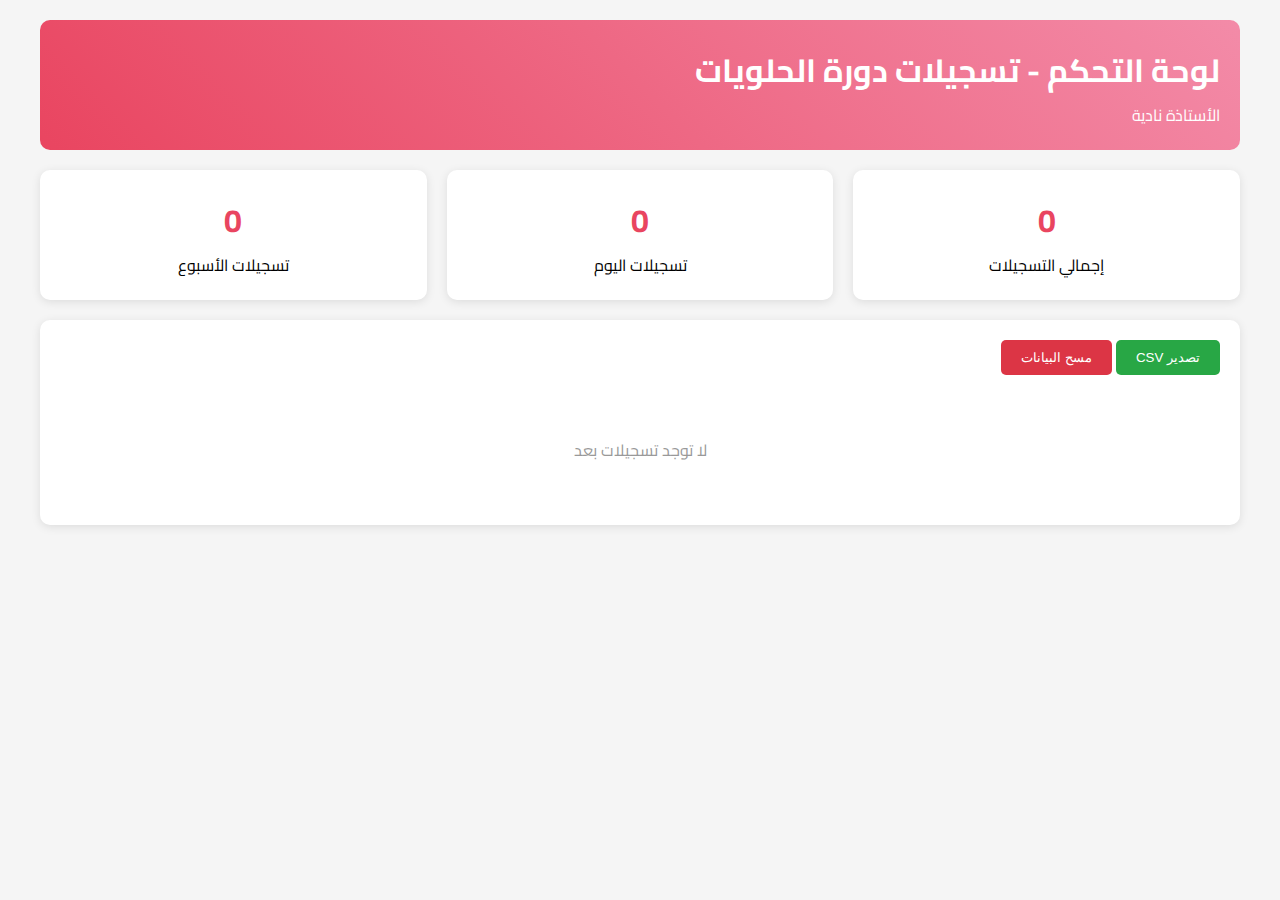
<file: NADO/admin_panel.html>
<!DOCTYPE html>
<html lang="ar" dir="rtl">
<head>
    <meta charset="UTF-8">
    <meta name="viewport" content="width=device-width, initial-scale=1.0">
    <title>لوحة التحكم - التسجيلات</title>
    <link href="https://fonts.googleapis.com/css2?family=Cairo:wght@300;400;600;700&display=swap" rel="stylesheet">
    <style>
        * { margin: 0; padding: 0; box-sizing: border-box; }
        body { font-family: 'Cairo', sans-serif; background: #f5f5f5; padding: 20px; }
        .container { max-width: 1200px; margin: 0 auto; }
        .header { background: linear-gradient(45deg, #e94560, #f38ba8); color: white; padding: 20px; border-radius: 10px; margin-bottom: 20px; }
        .stats { display: grid; grid-template-columns: repeat(auto-fit, minmax(200px, 1fr)); gap: 20px; margin-bottom: 20px; }
        .stat-card { background: white; padding: 20px; border-radius: 10px; text-align: center; box-shadow: 0 2px 10px rgba(0,0,0,0.1); }
        .stat-number { font-size: 2rem; font-weight: bold; color: #e94560; }
        .registrations { background: white; border-radius: 10px; padding: 20px; box-shadow: 0 2px 10px rgba(0,0,0,0.1); }
        .registration-item { border-bottom: 1px solid #eee; padding: 15px 0; display: grid; grid-template-columns: 2fr 1fr 1fr 1fr; gap: 15px; align-items: center; }
        .registration-item:last-child { border-bottom: none; }
        .name { font-weight: bold; color: #333; }
        .phone { color: #666; }
        .city { color: #888; }
        .time { font-size: 0.9rem; color: #999; }
        .export-btn { background: #28a745; color: white; padding: 10px 20px; border: none; border-radius: 5px; cursor: pointer; margin-bottom: 20px; }
        .clear-btn { background: #dc3545; color: white; padding: 10px 20px; border: none; border-radius: 5px; cursor: pointer; margin-left: 10px; }
    </style>
</head>
<body>
    <div class="container">
        <div class="header">
            <h1>لوحة التحكم - تسجيلات دورة الحلويات</h1>
            <p>الأستاذة نادية</p>
        </div>

        <div class="stats">
            <div class="stat-card">
                <div class="stat-number" id="totalCount">0</div>
                <div>إجمالي التسجيلات</div>
            </div>
            <div class="stat-card">
                <div class="stat-number" id="todayCount">0</div>
                <div>تسجيلات اليوم</div>
            </div>
            <div class="stat-card">
                <div class="stat-number" id="weekCount">0</div>
                <div>تسجيلات الأسبوع</div>
            </div>
        </div>

        <div class="registrations">
            <button class="export-btn" onclick="exportToCSV()">تصدير CSV</button>
            <button class="clear-btn" onclick="clearData()">مسح البيانات</button>
            
            <div id="registrationsList">
                <p style="text-align: center; color: #999; padding: 40px;">لا توجد تسجيلات بعد</p>
            </div>
        </div>
    </div>

    <script>
        async function loadRegistrations() {
            // تحميل من السحابة أولاً
            let registrations = [];
            try {
                registrations = await CloudSync.getFromCloud();
            } catch (e) {
                // في حالة الفشل، استخدم البيانات المحلية
                registrations = JSON.parse(localStorage.getItem('registrations') || '[]');
            }
            const today = new Date().toDateString();
            const weekAgo = new Date(Date.now() - 7 * 24 * 60 * 60 * 1000);

            // حساب الإحصائيات
            document.getElementById('totalCount').textContent = registrations.length;
            document.getElementById('todayCount').textContent = registrations.filter(r => 
                new Date(r.timestamp).toDateString() === today
            ).length;
            document.getElementById('weekCount').textContent = registrations.filter(r => 
                new Date(r.timestamp) >= weekAgo
            ).length;

            // عرض التسجيلات
            const listDiv = document.getElementById('registrationsList');
            if (registrations.length === 0) {
                listDiv.innerHTML = '<p style="text-align: center; color: #999; padding: 40px;">لا توجد تسجيلات بعد</p>';
                return;
            }

            listDiv.innerHTML = registrations.map(reg => `
                <div class="registration-item">
                    <div class="name">${reg.fullName}</div>
                    <div class="phone">${reg.phone}</div>
                    <div class="city">${reg.city}</div>
                    <div class="time">${new Date(reg.timestamp).toLocaleString('ar-DZ')}</div>
                </div>
            `).join('');
        }

        function exportToCSV() {
            const registrations = JSON.parse(localStorage.getItem('registrations') || '[]');
            if (registrations.length === 0) {
                alert('لا توجد بيانات للتصدير');
                return;
            }

            const csv = [
                'الاسم,الهاتف,البلدية,وقت التسجيل',
                ...registrations.map(reg => 
                    `"${reg.fullName}","${reg.phone}","${reg.city}","${new Date(reg.timestamp).toLocaleString('ar-DZ')}"`
                )
            ].join('\n');

            const blob = new Blob(['\ufeff' + csv], { type: 'text/csv;charset=utf-8;' });
            const link = document.createElement('a');
            link.href = URL.createObjectURL(blob);
            link.download = `تسجيلات_دورة_الحلويات_${new Date().toISOString().split('T')[0]}.csv`;
            link.click();
        }

        function clearData() {
            if (confirm('هل أنت متأكد من مسح جميع البيانات؟ هذا الإجراء لا يمكن التراجع عنه.')) {
                localStorage.removeItem('registrations');
                loadRegistrations();
                alert('تم مسح البيانات بنجاح');
            }
        }

        // تحديث البيانات كل 30 ثانية
        setInterval(loadRegistrations, 30000);
        
        // إضافة CloudSync للصفحة
        const script = document.createElement('script');
        script.src = 'register_github.js';
        document.head.appendChild(script);
        
        // تحميل البيانات عند فتح الصفحة
        loadRegistrations();
    </script>
</body>
</html>
</file>
<file: NADO/location-styles.css>
/* Location Section - Professional 2025 Standards */
.location-section {
    padding: 120px 0;
    background: linear-gradient(135deg, #f8f9fa 0%, #e9ecef 50%, #dee2e6 100%);
    position: relative;
    overflow: hidden;
}

.location-section::before {
    content: '';
    position: absolute;
    top: 0;
    left: 0;
    right: 0;
    bottom: 0;
    background: url('[data-uri]') repeat;
    opacity: 0.3;
}

.location-header {
    text-align: center;
    margin-bottom: 80px;
    position: relative;
    z-index: 2;
}

.location-header .header-badge {
    display: inline-flex;
    align-items: center;
    gap: 10px;
    background: linear-gradient(45deg, #D2691E, #F4A460);
    color: white;
    padding: 12px 24px;
    border-radius: 30px;
    font-weight: 700;
    margin-bottom: 24px;
    box-shadow: 0 8px 30px rgba(0, 0, 0, 0.15);
    font-size: 0.9rem;
}

.location-header h2 {
    font-size: clamp(2rem, 6vw, 3rem);
    color: #1a1a2e;
    margin-bottom: 16px;
    font-weight: 800;
}

.location-header p {
    font-size: clamp(1.125rem, 3vw, 1.25rem);
    color: #666;
    max-width: 600px;
    margin: 0 auto;
    line-height: 1.6;
}

.location-content {
    display: grid;
    grid-template-columns: 1fr 1fr;
    gap: 60px;
    align-items: start;
    position: relative;
    z-index: 2;
}

.location-info {
    display: flex;
    flex-direction: column;
    gap: 24px;
}

.info-card {
    display: flex;
    align-items: flex-start;
    gap: 20px;
    padding: 24px;
    background: white;
    border-radius: 12px;
    box-shadow: 0 4px 20px rgba(0, 0, 0, 0.1);
    transition: all 0.3s cubic-bezier(0.4, 0, 0.2, 1);
    border-left: 4px solid #D2691E;
}

.info-card:hover {
    transform: translateY(-5px);
    box-shadow: 0 8px 30px rgba(0, 0, 0, 0.15);
}

.info-icon {
    width: 56px;
    height: 56px;
    background: linear-gradient(135deg, #D2691E, #F4A460);
    border-radius: 50%;
    display: flex;
    align-items: center;
    justify-content: center;
    color: white;
    font-size: 1.4rem;
    flex-shrink: 0;
    box-shadow: 0 4px 15px rgba(210, 105, 30, 0.3);
}

.info-details h3 {
    font-size: clamp(1.25rem, 4vw, 1.5rem);
    color: #1a1a2e;
    margin-bottom: 8px;
    font-weight: 700;
}

.info-details p {
    font-size: clamp(1rem, 2.5vw, 1.125rem);
    color: #666;
    line-height: 1.6;
}

.location-btn {
    display: inline-flex;
    align-items: center;
    gap: 12px;
    background: linear-gradient(135deg, #D2691E, #F4A460);
    color: white;
    padding: 16px 32px;
    border-radius: 50px;
    text-decoration: none;
    font-weight: 700;
    font-size: clamp(1.125rem, 3vw, 1.25rem);
    transition: all 0.3s cubic-bezier(0.4, 0, 0.2, 1);
    box-shadow: 0 8px 30px rgba(0, 0, 0, 0.15);
    margin-top: 16px;
    align-self: flex-start;
}

.location-btn:hover {
    transform: translateY(-3px);
    box-shadow: 0 12px 35px rgba(210, 105, 30, 0.4);
    text-decoration: none;
}

.location-map {
    position: relative;
    border-radius: 20px;
    overflow: hidden;
    box-shadow: 0 8px 30px rgba(0, 0, 0, 0.15);
    border: 3px solid #FFD700;
}

.location-map iframe {
    width: 100%;
    height: 450px;
    border: none;
    transition: all 0.3s cubic-bezier(0.4, 0, 0.2, 1);
}

.map-overlay {
    position: absolute;
    top: 16px;
    right: 16px;
    z-index: 10;
}

.map-link {
    display: flex;
    align-items: center;
    gap: 8px;
    background: rgba(255, 255, 255, 0.95);
    color: #D2691E;
    padding: 10px 16px;
    border-radius: 25px;
    text-decoration: none;
    font-weight: 600;
    font-size: 0.9rem;
    box-shadow: 0 4px 20px rgba(0, 0, 0, 0.1);
    backdrop-filter: blur(10px);
    transition: all 0.3s cubic-bezier(0.4, 0, 0.2, 1);
}

.map-link:hover {
    background: white;
    transform: scale(1.05);
    text-decoration: none;
}

/* Responsive Design */
@media (max-width: 768px) {
    .location-section {
        padding: 80px 0;
    }
    
    .location-header {
        margin-bottom: 50px;
    }
    
    .location-content {
        grid-template-columns: 1fr;
        gap: 40px;
    }
    
    .info-card {
        padding: 20px;
        gap: 16px;
    }
    
    .info-icon {
        width: 48px;
        height: 48px;
        font-size: 1.2rem;
    }
    
    .location-map iframe {
        height: 350px;
    }
    
    .location-btn {
        width: 100%;
        justify-content: center;
        max-width: 300px;
    }
}

@media (max-width: 480px) {
    .location-section {
        padding: 60px 0;
    }
    
    .info-card {
        padding: 16px;
        gap: 12px;
    }
    
    .info-icon {
        width: 44px;
        height: 44px;
        font-size: 1.1rem;
    }
    
    .location-map iframe {
        height: 300px;
    }
    
    .map-overlay {
        top: 12px;
        right: 12px;
    }
    
    .map-link {
        padding: 8px 12px;
        font-size: 0.8rem;
    }
}
</file>
<file: NADO/modal-responsive.css>
/* Modal Responsive Styles */

/* Base Modal Improvements */
.modal {
    -webkit-overflow-scrolling: touch;
}

.modal-content {
    margin: 3% auto;
    width: 96%;
    max-height: 92vh;
    border-radius: 15px;
}

.close {
    min-width: 44px;
    min-height: 44px;
}

/* Tablet */
@media (max-width: 768px) {
    .success-message {
        padding: 25px 15px;
    }
    
    .checkmark-circle {
        width: 60px;
        height: 60px;
        margin-bottom: 15px;
    }
    
    .success-message h3 {
        font-size: 1.4rem;
    }
    
    .success-main {
        font-size: 1rem;
    }
    
    .success-details {
        padding: 15px 12px;
        margin: 15px 0;
    }
    
    .detail-item {
        gap: 10px;
        margin-bottom: 10px;
    }
    
    .detail-item i {
        width: 28px;
        height: 28px;
        font-size: 0.75rem;
    }
    
    .detail-item span {
        font-size: 0.9rem;
    }
    
    .success-note {
        padding: 12px;
        font-size: 0.85rem;
        gap: 8px;
    }
}

/* Mobile */
@media (max-width: 480px) {
    .modal-content {
        margin: 2% auto;
        width: 98%;
        border-radius: 12px;
    }
    
    .close {
        right: 10px;
        top: 10px;
        width: 28px;
        height: 28px;
        font-size: 18px;
    }
    
    .success-message {
        padding: 20px 12px;
    }
    
    .checkmark-circle {
        width: 50px;
        height: 50px;
    }
    
    .success-message h3 {
        font-size: 1.2rem;
    }
    
    .success-main {
        font-size: 0.95rem;
    }
    
    .success-details {
        padding: 12px 10px;
    }
    
    .detail-item span {
        font-size: 0.85rem;
    }
    
    .success-note {
        font-size: 0.8rem;
    }
}

/* Small Mobile */
@media (max-width: 360px) {
    .modal-content {
        margin: 1% auto;
        width: 99%;
    }
    
    .success-message {
        padding: 18px 10px;
    }
    
    .checkmark-circle {
        width: 45px;
        height: 45px;
    }
    
    .success-message h3 {
        font-size: 1.1rem;
    }
    
    .detail-item span {
        font-size: 0.8rem;
    }
}
</file>
<file: NADO/performance.css>
/* Performance Optimizations */

/* Critical CSS - Above the fold */
.header, .hero, .hero-content {
    contain: layout style paint;
}

/* Reduce animations on mobile */
@media (max-width: 768px) {
    *, *::before, *::after {
        animation-duration: 0.3s !important;
        transition-duration: 0.2s !important;
    }
    
    .hero-particles,
    .floating-elements,
    .btn-particles,
    .wave {
        display: none !important;
    }
    
    .stat-card-advanced::before,
    .feature-card::before {
        display: none;
    }
}

/* GPU Acceleration */
.slide, .nav-links, .modal-content {
    transform: translateZ(0);
    will-change: transform;
}

/* Optimize images */
img {
    content-visibility: auto;
    contain-intrinsic-size: 300px 200px;
}

/* Lazy load non-critical sections */
.testimonials, .footer, .certificates {
    content-visibility: auto;
    contain-intrinsic-size: 0 500px;
}

/* Reduce repaints */
.slider-btn:hover, .nav-link:hover {
    transform: translateZ(0) scale(1.05);
}

/* Optimize fonts */
.brand-name, .main-title {
    font-display: swap;
}

/* Critical resource hints */
.hero-background {
    contain: strict;
}
</file>
<file: NADO/style.css>
/* Reset and Base Styles - 2025 Standards */
*,
*::before,
*::after {
    margin: 0;
    padding: 0;
    box-sizing: border-box;
}

:root {
    --primary-color: #D2691E;
    --secondary-color: #F4A460;
    --accent-color: #FFD700;
    --text-dark: #1a1a2e;
    --text-light: #666;
    --bg-light: #fefefe;
    --border-radius: 12px;
    --shadow-light: 0 4px 20px rgba(0, 0, 0, 0.1);
    --shadow-medium: 0 8px 30px rgba(0, 0, 0, 0.15);
    --transition: all 0.3s cubic-bezier(0.4, 0, 0.2, 1);
    --font-size-base: clamp(1rem, 2.5vw, 1.125rem);
    --font-size-lg: clamp(1.125rem, 3vw, 1.25rem);
    --font-size-xl: clamp(1.25rem, 4vw, 1.5rem);
    --font-size-2xl: clamp(1.5rem, 5vw, 2rem);
    --font-size-3xl: clamp(2rem, 6vw, 3rem);
    --spacing-xs: 0.5rem;
    --spacing-sm: 1rem;
    --spacing-md: 1.5rem;
    --spacing-lg: 2rem;
    --spacing-xl: 3rem;
}

@media (prefers-reduced-motion: reduce) {
    *,
    *::before,
    *::after {
        animation-duration: 0.01ms !important;
        animation-iteration-count: 1 !important;
        transition-duration: 0.01ms !important;
    }
}

html {
    scroll-behavior: smooth;
    font-size: 16px;
}

@media (prefers-reduced-motion: reduce) {
    html {
        scroll-behavior: auto;
    }
}

body {
    font-family: 'Cairo', -apple-system, BlinkMacSystemFont, 'Segoe UI', Roboto, Oxygen, Ubuntu, Cantarell, sans-serif;
    line-height: 1.6;
    color: var(--text-dark);
    background-color: var(--bg-light);
    font-size: var(--font-size-base);
    -webkit-font-smoothing: antialiased;
    -moz-osx-font-smoothing: grayscale;
    text-rendering: optimizeLegibility;
}

/* Focus Management */
:focus {
    outline: 2px solid var(--accent-color);
    outline-offset: 2px;
}

:focus:not(:focus-visible) {
    outline: none;
}

:focus-visible {
    outline: 2px solid var(--accent-color);
    outline-offset: 2px;
}

/* Skip Link */
.skip-link {
    position: absolute;
    top: -40px;
    left: 6px;
    background: var(--text-dark);
    color: white;
    padding: 8px;
    text-decoration: none;
    border-radius: 4px;
    z-index: 9999;
}

.skip-link:focus {
    top: 6px;
}

/* Improved Button Accessibility */
button,
.btn,
[role="button"] {
    min-height: 44px;
    min-width: 44px;
    cursor: pointer;
    border: none;
    background: none;
    font-family: inherit;
    font-size: inherit;
    transition: var(--transition);
}

button:disabled,
.btn:disabled {
    opacity: 0.6;
    cursor: not-allowed;
}

/* Improved Link Accessibility */
a {
    color: var(--primary-color);
    text-decoration: none;
    transition: var(--transition);
}

a:hover,
a:focus {
    text-decoration: underline;
}

/* Image Optimization */
img {
    max-width: 100%;
    height: auto;
    display: block;
}

/* Screen Reader Only */
.sr-only {
    position: absolute;
    width: 1px;
    height: 1px;
    padding: 0;
    margin: -1px;
    overflow: hidden;
    clip: rect(0, 0, 0, 0);
    white-space: nowrap;
    border: 0;
}

.container {
    max-width: min(1200px, 100% - 2rem);
    margin: 0 auto;
    padding: 0 var(--spacing-sm);
}

@media (min-width: 768px) {
    .container {
        padding: 0 var(--spacing-md);
    }
}

@media (min-width: 1024px) {
    .container {
        padding: 0 var(--spacing-lg);
    }
}

/* Header - 2025 Standards */
.header {
    background: linear-gradient(135deg, #2C1810 0%, #4A2C17 25%, #8B4513 50%, #D2691E 75%, #F4A460 100%);
    color: white;
    padding: 0;
    position: relative;
    width: 100%;
    z-index: 1000;
    box-shadow: var(--shadow-medium);
    backdrop-filter: blur(15px);
    border-bottom: 2px solid rgba(244,164,96,0.3);
    transition: var(--transition);
}

@media (prefers-reduced-motion: no-preference) {
    .header {
        animation: headerGlow 3s ease-in-out infinite alternate;
    }
}

@keyframes headerGlow {
    0% { box-shadow: 0 8px 32px rgba(212,175,55,0.4); }
    100% { box-shadow: 0 8px 40px rgba(244,164,96,0.6); }
}

.header-content {
    display: flex;
    justify-content: space-between;
    align-items: center;
    padding: 15px 0;
    position: relative;
}

.logo {
    display: flex;
    align-items: center;
    gap: 20px;
    position: relative;
}

.logo-image {
    width: 120px;
    height: 120px;
    border-radius: 50%;
    overflow: hidden;
    border: 4px solid #FFD700;
    box-shadow: 0 0 25px rgba(255, 215, 0, 0.5);
    animation: logoFloat 3s ease-in-out infinite;
}

@media (max-width: 768px) {
    .logo-image {
        width: 70px;
        height: 70px;
        border: 3px solid #FFD700;
    }
    
    .brand-name {
        font-size: 1.3rem;
    }
    
    .logo-subtitle {
        font-size: 0.7rem;
    }
}

@media (max-width: 480px) {
    .logo-image {
        width: 55px;
        height: 55px;
        border: 2px solid #FFD700;
    }
    
    .brand-name {
        font-size: 1.1rem;
    }
    
    .logo-subtitle {
        font-size: 0.65rem;
    }
}

@media (max-width: 360px) {
    .logo-image {
        width: 50px;
        height: 50px;
        border: 2px solid #FFD700;
    }
    
    .brand-name {
        font-size: 1rem;
    }
    
    .logo-subtitle {
        font-size: 0.6rem;
    }
}

.logo-img {
    width: 100%;
    height: 100%;
    object-fit: cover;
    transition: transform 0.3s ease;
}

.logo-image:hover .logo-img {
    transform: scale(1.1);
}

.logo-icon-advanced {
    position: relative;
    width: 70px;
    height: 70px;
    display: flex;
    align-items: center;
    justify-content: center;
    animation: logoFloat 3s ease-in-out infinite;
}

.logo-layers {
    position: absolute;
    width: 100%;
    height: 100%;
    border-radius: 50%;
}

.layer-1 {
    position: absolute;
    width: 100%;
    height: 100%;
    background: linear-gradient(45deg, #FFD700, #FFA500, #FF6B6B);
    border-radius: 50%;
    animation: rotate 8s linear infinite;
    box-shadow: 0 0 30px rgba(255, 215, 0, 0.4);
}

.layer-2 {
    position: absolute;
    width: 85%;
    height: 85%;
    top: 7.5%;
    left: 7.5%;
    background: linear-gradient(135deg, #e94560, #f38ba8, #FFD700);
    border-radius: 50%;
    animation: rotate 6s linear infinite reverse;
    box-shadow: inset 0 0 20px rgba(0,0,0,0.1);
}

.layer-3 {
    position: absolute;
    width: 70%;
    height: 70%;
    top: 15%;
    left: 15%;
    background: linear-gradient(225deg, #1a1a2e, #16213e, #0f3460);
    border-radius: 50%;
    animation: rotate 4s linear infinite;
    box-shadow: 0 0 15px rgba(26, 26, 46, 0.6);
}

.logo-center {
    position: relative;
    z-index: 10;
    color: #FFD700;
    font-size: 2rem;
    text-shadow: 0 0 10px rgba(255, 215, 0, 0.8);
    animation: glow 2s ease-in-out infinite alternate;
}

@keyframes rotate {
    0% { transform: rotate(0deg); }
    100% { transform: rotate(360deg); }
}

@keyframes glow {
    0% { 
        text-shadow: 0 0 10px rgba(255, 215, 0, 0.8);
        transform: scale(1);
    }
    100% { 
        text-shadow: 0 0 20px rgba(255, 215, 0, 1), 0 0 30px rgba(255, 215, 0, 0.6);
        transform: scale(1.05);
    }
}

.logo-sparkle {
    position: absolute;
    top: -5px;
    right: -5px;
    color: #FFD700;
    font-size: 1rem;
    animation: sparkle 2s ease-in-out infinite;
}

.brand-name {
    font-size: 1.8rem;
    font-weight: 900;
    margin-bottom: 5px;
    color: white;
    font-family: 'Cairo', 'Segoe UI', Tahoma, Geneva, Verdana, sans-serif;
    letter-spacing: 1px;
    position: relative;
    text-shadow: 
        0 0 10px rgba(255, 255, 255, 0.8),
        0 0 20px rgba(255, 215, 0, 0.6),
        0 0 30px rgba(233, 69, 96, 0.4),
        2px 2px 4px rgba(0, 0, 0, 0.3);
    animation: brandGlow 3s ease-in-out infinite alternate;
}

@keyframes brandGlow {
    0% { 
        filter: drop-shadow(0 2px 4px rgba(255, 215, 0, 0.3)) drop-shadow(0 0 10px rgba(233, 69, 96, 0.2));
        transform: scale(1);
    }
    100% { 
        filter: drop-shadow(0 4px 8px rgba(255, 215, 0, 0.5)) drop-shadow(0 0 20px rgba(233, 69, 96, 0.4));
        transform: scale(1.02);
    }
}

.brand-name::after {
    content: '';
    position: absolute;
    bottom: -2px;
    left: 0;
    width: 100%;
    height: 2px;
    background: linear-gradient(90deg, transparent, #FFD700, transparent);
    animation: shimmer 2s ease-in-out infinite;
}

@keyframes shimmer {
    0%, 100% { opacity: 0.5; transform: scaleX(0.8); }
    50% { opacity: 1; transform: scaleX(1); }
}

.logo-subtitle {
    font-size: 0.9rem;
    color: rgba(255,255,255,0.8);
    font-weight: 400;
}

.nav {
    display: flex;
    align-items: center;
}

.nav-links {
    display: flex;
    gap: 10px;
    align-items: center;
}

.nav-link {
    display: flex;
    align-items: center;
    gap: 8px;
    padding: 12px 20px;
    color: white;
    text-decoration: none;
    font-weight: 500;
    border-radius: 30px;
    transition: var(--transition);
    position: relative;
    overflow: hidden;
    min-height: 44px;
    font-size: var(--font-size-base);
}

.nav-link::before {
    content: '';
    position: absolute;
    top: 0;
    left: -100%;
    width: 100%;
    height: 100%;
    background: linear-gradient(90deg, transparent, rgba(255,255,255,0.2), transparent);
    transition: left 0.5s;
}

.nav-link:hover::before {
    left: 100%;
}

.nav-link:hover {
    background: rgba(255,255,255,0.1);
    transform: translateY(-2px);
    box-shadow: 0 5px 15px rgba(0,0,0,0.2);
}

.nav-link i {
    font-size: 1rem;
    opacity: 0.8;
}

.register-btn {
    background: linear-gradient(45deg, #D2691E, #F4A460);
    font-weight: 600;
    position: relative;
    margin-right: 10px;
    animation: pulse 2s infinite;
}

.register-btn:hover {
    background: linear-gradient(45deg, #CD853F, #DEB887);
    transform: translateY(-3px);
    box-shadow: 0 10px 25px rgba(210, 105, 30, 0.4);
}

.btn-glow {
    position: absolute;
    top: -2px;
    left: -2px;
    right: -2px;
    bottom: -2px;
    background: linear-gradient(45deg, #FF6B6B, #FFD700, #FF6B6B);
    border-radius: 32px;
    z-index: -1;
    opacity: 0;
    transition: opacity 0.3s;
}

.register-btn:hover .btn-glow {
    opacity: 0.7;
    animation: rotate 2s linear infinite;
}

.mobile-menu-toggle {
    display: none;
    flex-direction: column;
    gap: 4px;
    cursor: pointer;
    padding: 10px;
}

.mobile-menu-toggle span {
    width: 25px;
    height: 3px;
    background: white;
    border-radius: 2px;
    transition: all 0.3s;
}

@keyframes logoFloat {
    0%, 100% { transform: translateY(0px); }
    50% { transform: translateY(-5px); }
}

@keyframes sparkle {
    0%, 100% { opacity: 1; transform: scale(1); }
    50% { opacity: 0.5; transform: scale(1.2); }
}

@keyframes rotate {
    0% { transform: rotate(0deg); }
    100% { transform: rotate(360deg); }
}

@keyframes glow {
    from { box-shadow: 0 0 10px rgba(255, 107, 107, 0.5); }
    to { box-shadow: 0 0 20px rgba(255, 107, 107, 0.8); }
}

/* Hero Section - Professional */
.hero-professional {
    position: relative;
    min-height: 100vh;
    display: flex;
    align-items: center;
    overflow: hidden;
    background: #0a0a0a;
}

.hero-bg-layers {
    position: absolute;
    top: 0;
    left: 0;
    right: 0;
    bottom: 0;
    z-index: 1;
}

.bg-layer-1 {
    position: absolute;
    top: 0;
    left: 0;
    right: 0;
    bottom: 0;
    background: 
        linear-gradient(135deg, rgba(26, 15, 10, 0.85) 0%, rgba(44, 24, 16, 0.8) 25%, rgba(74, 44, 23, 0.75) 50%, rgba(139, 69, 19, 0.8) 75%, rgba(210, 105, 30, 0.85) 100%),
        url('mgs/Generated Image September 03, 2025 - 7_11PM.jpeg');
    background-size: cover;
    background-position: center;
    background-attachment: scroll;
    opacity: 1;
}

.bg-layer-2 {
    position: absolute;
    top: 0;
    left: 0;
    right: 0;
    bottom: 0;
    background: 
        radial-gradient(circle at 20% 80%, rgba(255, 215, 0, 0.1) 0%, transparent 50%),
        radial-gradient(circle at 80% 20%, rgba(244, 164, 96, 0.08) 0%, transparent 50%),
        radial-gradient(circle at 40% 40%, rgba(210, 105, 30, 0.05) 0%, transparent 50%);
}

.bg-gradient-overlay {
    position: absolute;
    top: 0;
    left: 0;
    right: 0;
    bottom: 0;
    background: linear-gradient(45deg, rgba(0,0,0,0.3) 0%, transparent 50%, rgba(0,0,0,0.2) 100%);
}

.hero-particles-pro {
    position: absolute;
    top: 0;
    left: 0;
    right: 0;
    bottom: 0;
    background-image: 
        radial-gradient(1px 1px at 25px 35px, rgba(255, 215, 0, 0.3), transparent),
        radial-gradient(1px 1px at 75px 85px, rgba(244, 164, 96, 0.2), transparent),
        radial-gradient(1px 1px at 125px 45px, rgba(255, 255, 255, 0.1), transparent);
    background-repeat: repeat;
    background-size: 200px 150px;
    animation: particlesFloat 25s linear infinite;
    z-index: 2;
    opacity: 0.6;
}

@keyframes particlesFloat {
    0% { transform: translate(0, 0) rotate(0deg); }
    33% { transform: translate(-50px, -30px) rotate(120deg); }
    66% { transform: translate(-100px, -60px) rotate(240deg); }
    100% { transform: translate(-200px, -150px) rotate(360deg); }
}

.hero-grid {
    display: grid;
    grid-template-columns: 1fr 1fr;
    gap: 80px;
    align-items: center;
    min-height: 100vh;
    position: relative;
    z-index: 3;
    padding: 120px 0 80px;
}

.hero-content-pro {
    color: white;
    text-align: right;
}

.hero-badge-pro {
    display: inline-flex;
    align-items: center;
    gap: 8px;
    background: linear-gradient(135deg, rgba(255, 215, 0, 0.2), rgba(244, 164, 96, 0.3));
    backdrop-filter: blur(20px);
    border: 1px solid rgba(255, 215, 0, 0.4);
    color: #FFD700;
    padding: 8px 16px;
    border-radius: 25px;
    font-size: 0.85rem;
    font-weight: 600;
    margin-bottom: 24px;
    box-shadow: 0 4px 20px rgba(255, 215, 0, 0.2);
    animation: badgeGlow 3s ease-in-out infinite alternate;
}

.hero-badge-pro i {
    font-size: 1rem;
    color: #FFD700;
}

@keyframes badgeGlow {
    0% { box-shadow: 0 4px 20px rgba(255, 215, 0, 0.2); }
    100% { box-shadow: 0 6px 30px rgba(255, 215, 0, 0.4); }
}

.hero-title-pro {
    font-size: 3.5rem;
    font-weight: 800;
    line-height: 1.1;
    margin-bottom: 24px;
    font-family: 'Cairo', sans-serif;
}

.title-main {
    display: block;
    color: white;
    font-size: 0.7em;
    opacity: 0.9;
    margin-bottom: 8px;
}

.title-highlight {
    display: block;
    background: linear-gradient(135deg, #FFD700 0%, #FFA500 50%, #FF6B6B 100%);
    -webkit-background-clip: text;
    -webkit-text-fill-color: transparent;
    background-clip: text;
    font-size: 1em;
    font-weight: 900;
    margin-bottom: 8px;
    text-shadow: 0 0 30px rgba(255, 215, 0, 0.3);
    animation: titleGlow 4s ease-in-out infinite alternate;
}

.title-sub {
    display: block;
    color: rgba(255, 255, 255, 0.8);
    font-size: 0.6em;
    font-weight: 600;
}

@keyframes titleGlow {
    0% { filter: drop-shadow(0 0 10px rgba(255, 215, 0, 0.3)); }
    100% { filter: drop-shadow(0 0 20px rgba(255, 215, 0, 0.6)); }
}

.hero-description-pro {
    font-size: 1.2rem;
    line-height: 1.6;
    color: rgba(255, 255, 255, 0.9);
    margin-bottom: 32px;
    max-width: 90%;
}

.hero-features-pro {
    display: flex;
    flex-direction: column;
    gap: 16px;
    margin-bottom: 40px;
}

.feature-pro {
    display: flex;
    align-items: center;
    gap: 16px;
    padding: 16px 20px;
    background: rgba(255, 255, 255, 0.05);
    backdrop-filter: blur(10px);
    border-radius: 12px;
    border: 1px solid rgba(255, 255, 255, 0.1);
    transition: all 0.3s ease;
}

.feature-pro:hover {
    background: rgba(255, 255, 255, 0.08);
    transform: translateX(-5px);
    border-color: rgba(255, 215, 0, 0.3);
}

.feature-icon-pro {
    width: 48px;
    height: 48px;
    background: linear-gradient(135deg, #FFD700, #FFA500);
    border-radius: 12px;
    display: flex;
    align-items: center;
    justify-content: center;
    color: #8B4513;
    font-size: 1.2rem;
    flex-shrink: 0;
    box-shadow: 0 4px 15px rgba(255, 215, 0, 0.3);
}

.feature-text-pro {
    display: flex;
    flex-direction: column;
    text-align: right;
}

.feature-text-pro strong {
    font-size: 1.1rem;
    font-weight: 700;
    color: white;
    margin-bottom: 4px;
}

.feature-text-pro span {
    font-size: 0.9rem;
    color: rgba(255, 255, 255, 0.7);
}

.hero-cta-pro {
    display: flex;
    gap: 16px;
    margin-bottom: 40px;
    flex-wrap: wrap;
}

.btn-primary-pro {
    position: relative;
    background: linear-gradient(135deg, var(--primary-color), var(--secondary-color));
    color: white;
    padding: 16px 32px;
    border-radius: 50px;
    text-decoration: none;
    font-weight: 700;
    font-size: var(--font-size-lg);
    display: flex;
    align-items: center;
    justify-content: center;
    gap: 12px;
    transition: var(--transition);
    overflow: hidden;
    box-shadow: var(--shadow-medium);
    border: 2px solid transparent;
    min-height: 56px;
    cursor: pointer;
}

.btn-primary-pro:hover {
    transform: translateY(-3px);
    box-shadow: 0 12px 35px rgba(210, 105, 30, 0.6);
    border-color: rgba(255, 215, 0, 0.5);
}

.btn-shine {
    position: absolute;
    top: 0;
    left: -100%;
    width: 100%;
    height: 100%;
    background: linear-gradient(90deg, transparent, rgba(255,255,255,0.4), transparent);
    transition: left 0.6s;
}

.btn-primary-pro:hover .btn-shine {
    left: 100%;
}

.btn-secondary-pro {
    background: transparent;
    color: white;
    padding: 16px 28px;
    border: 2px solid rgba(255, 255, 255, 0.3);
    border-radius: 50px;
    text-decoration: none;
    font-weight: 600;
    font-size: 1rem;
    display: flex;
    align-items: center;
    gap: 10px;
    transition: all 0.3s ease;
    backdrop-filter: blur(10px);
}

.btn-secondary-pro:hover {
    background: rgba(255, 255, 255, 0.1);
    border-color: rgba(255, 215, 0, 0.5);
    transform: translateY(-2px);
}

.hero-social-proof {
    display: flex;
    align-items: center;
    gap: 20px;
    padding: 20px;
    background: rgba(255, 255, 255, 0.05);
    backdrop-filter: blur(15px);
    border-radius: 16px;
    border: 1px solid rgba(255, 255, 255, 0.1);
}

.proof-avatars {
    display: flex;
    align-items: center;
}

.avatar {
    width: 40px;
    height: 40px;
    border-radius: 50%;
    background: linear-gradient(135deg, #FFD700, #FFA500, #FF6B6B);
    border: 2px solid white;
    margin-left: -8px;
    position: relative;
}

.avatar:first-child {
    margin-left: 0;
}

.avatar-more {
    width: 40px;
    height: 40px;
    border-radius: 50%;
    background: rgba(255, 255, 255, 0.2);
    border: 2px solid white;
    margin-left: -8px;
    display: flex;
    align-items: center;
    justify-content: center;
    font-size: 0.8rem;
    font-weight: 700;
    color: white;
}

.proof-text {
    text-align: right;
}

.proof-text strong {
    display: block;
    font-size: 0.9rem;
    color: white;
    margin-bottom: 4px;
}

.rating {
    display: flex;
    align-items: center;
    gap: 4px;
    font-size: 0.8rem;
}

.rating i {
    color: #FFD700;
    font-size: 0.9rem;
}

.rating span {
    color: rgba(255, 255, 255, 0.7);
    margin-right: 8px;
}

.hero-visual-pro {
    position: relative;
    display: flex;
    align-items: center;
    justify-content: center;
}

.visual-container {
    position: relative;
    width: 100%;
    max-width: 500px;
}

.main-image {
    position: relative;
    width: 400px;
    height: 400px;
    border-radius: 20px;
    overflow: hidden;
    box-shadow: 0 20px 60px rgba(0, 0, 0, 0.4);
    border: 3px solid rgba(255, 215, 0, 0.3);
    margin: 0 auto;
}

.instructor-img {
    width: 100%;
    height: 100%;
    object-fit: cover;
    transition: transform 0.3s ease;
}

.main-image:hover .instructor-img {
    transform: scale(1.05);
}

.image-overlay {
    position: absolute;
    top: 0;
    left: 0;
    right: 0;
    bottom: 0;
    background: linear-gradient(135deg, rgba(0,0,0,0.3) 0%, transparent 50%, rgba(210, 105, 30, 0.2) 100%);
    display: flex;
    flex-direction: column;
    align-items: center;
    justify-content: center;
    opacity: 0;
    transition: all 0.3s ease;
}

.main-image:hover .image-overlay {
    opacity: 1;
}

.play-button {
    width: 80px;
    height: 80px;
    background: rgba(255, 255, 255, 0.9);
    border-radius: 50%;
    display: flex;
    align-items: center;
    justify-content: center;
    color: #D2691E;
    font-size: 2rem;
    margin-bottom: 16px;
    box-shadow: 0 8px 25px rgba(0, 0, 0, 0.3);
    animation: pulse 2s infinite;
}

.video-text {
    color: white;
    font-weight: 600;
    text-align: center;
    background: rgba(0, 0, 0, 0.7);
    padding: 8px 16px;
    border-radius: 20px;
    font-size: 0.9rem;
}

.floating-stats {
    position: absolute;
    top: -20px;
    right: -40px;
    display: flex;
    flex-direction: column;
    gap: 12px;
}

.stat-card {
    background: rgba(255, 255, 255, 0.95);
    backdrop-filter: blur(20px);
    padding: 16px 20px;
    border-radius: 12px;
    text-align: center;
    box-shadow: 0 8px 25px rgba(0, 0, 0, 0.2);
    border: 1px solid rgba(255, 215, 0, 0.3);
    animation: floatUp 3s ease-in-out infinite alternate;
}

.stat-card:nth-child(2) {
    animation-delay: 1s;
}

.stat-card:nth-child(3) {
    animation-delay: 2s;
}

.stat-number {
    font-size: 1.8rem;
    font-weight: 900;
    color: #D2691E;
    line-height: 1;
    margin-bottom: 4px;
}

.stat-label {
    font-size: 0.8rem;
    color: #666;
    font-weight: 600;
}

@keyframes floatUp {
    0% { transform: translateY(0px); }
    100% { transform: translateY(-8px); }
}

.achievement-badges {
    position: absolute;
    bottom: -20px;
    left: -40px;
    display: flex;
    flex-direction: column;
    gap: 8px;
}

.badge {
    background: linear-gradient(135deg, #FFD700, #FFA500);
    color: #8B4513;
    padding: 8px 16px;
    border-radius: 20px;
    font-size: 0.8rem;
    font-weight: 700;
    display: flex;
    align-items: center;
    gap: 6px;
    box-shadow: 0 4px 15px rgba(255, 215, 0, 0.4);
    animation: badgeBounce 2s ease-in-out infinite alternate;
}

.badge:nth-child(2) {
    animation-delay: 1s;
}

@keyframes badgeBounce {
    0% { transform: scale(1); }
    100% { transform: scale(1.05); }
}

.scroll-indicator-pro {
    position: absolute;
    bottom: 30px;
    left: 50%;
    transform: translateX(-50%);
    display: flex;
    flex-direction: column;
    align-items: center;
    gap: 8px;
    color: rgba(255, 255, 255, 0.7);
    z-index: 4;
}

.scroll-line {
    width: 2px;
    height: 40px;
    background: linear-gradient(to bottom, transparent, rgba(255, 215, 0, 0.8), transparent);
    animation: scrollPulse 2s ease-in-out infinite;
}

.scroll-text {
    font-size: 0.8rem;
    font-weight: 500;
}

@keyframes scrollPulse {
    0%, 100% { opacity: 0.5; transform: scaleY(1); }
    50% { opacity: 1; transform: scaleY(1.2); }
}



.hero-badge-advanced {
    position: relative;
    display: inline-flex;
    align-items: center;
    gap: 12px;
    background: linear-gradient(135deg, rgba(255, 215, 0, 0.2), rgba(243, 139, 168, 0.3));
    backdrop-filter: blur(20px);
    border: 2px solid rgba(255, 215, 0, 0.4);
    color: white;
    padding: 15px 30px;
    border-radius: 50px;
    font-weight: 700;
    margin-bottom: 40px;
    box-shadow: 
        0 8px 32px rgba(255, 215, 0, 0.3),
        inset 0 1px 0 rgba(255, 255, 255, 0.2);
    animation: badgeFloat 3s ease-in-out infinite;
    overflow: hidden;
}

.badge-glow {
    position: absolute;
    top: -50%;
    left: -50%;
    width: 200%;
    height: 200%;
    background: conic-gradient(from 0deg, transparent, rgba(255, 215, 0, 0.4), transparent);
    animation: badgeRotate 4s linear infinite;
}

.hero-badge-advanced i {
    font-size: 1.2rem;
    color: #FFD700;
    text-shadow: 0 0 10px rgba(255, 215, 0, 0.8);
    z-index: 2;
    position: relative;
}

.hero-badge-advanced span {
    z-index: 2;
    position: relative;
    text-shadow: 0 2px 4px rgba(0, 0, 0, 0.3);
}

@keyframes badgeFloat {
    0%, 100% { transform: translateY(0px); }
    50% { transform: translateY(-8px); }
}

@keyframes badgeRotate {
    0% { transform: rotate(0deg); }
    100% { transform: rotate(360deg); }
}

.hero-title {
    margin-bottom: 30px;
}

.main-title {
    font-size: 3.5rem;
    font-weight: 800;
    line-height: 1.2;
    margin-bottom: 0;
}

.title-line {
    display: block;
    font-size: 2.5rem;
    opacity: 0.9;
}

.title-highlight {
    display: block;
    background: linear-gradient(45deg, #f38ba8, #e94560, #f38ba8);
    -webkit-background-clip: text;
    -webkit-text-fill-color: transparent;
    background-clip: text;
    font-size: 4rem;
    font-weight: 900;
    text-shadow: 0 0 30px rgba(243, 139, 168, 0.6);
    animation: glow 3s ease-in-out infinite alternate;
}

.title-subtitle {
    display: block;
    font-size: 1.8rem;
    opacity: 0.8;
    margin-top: 10px;
}

.hero-description {
    margin-bottom: 40px;
}

.main-desc {
    font-size: 1.4rem;
    margin-bottom: 25px;
    opacity: 0.9;
    line-height: 1.6;
}

.features-list {
    display: flex;
    justify-content: center;
    gap: 30px;
    margin-bottom: 30px;
}

.feature-item {
    display: flex;
    align-items: center;
    gap: 8px;
    font-weight: 600;
}

.feature-item i {
    color: #28a745;
    font-size: 1.2rem;
}

.hero-stats {
    display: flex;
    justify-content: center;
    gap: 50px;
    margin-bottom: 50px;
    padding: 30px;
    background: rgba(255, 255, 255, 0.1);
    border-radius: 20px;
    backdrop-filter: blur(10px);
    border: 1px solid rgba(255, 255, 255, 0.2);
}

.stat-item {
    text-align: center;
}

.stat-number {
    font-size: 3rem;
    font-weight: 900;
    color: #f38ba8;
    display: block;
    line-height: 1;
}

.stat-label {
    font-size: 0.9rem;
    opacity: 0.8;
    margin-top: 5px;
}

.hero-buttons {
    display: flex;
    gap: 25px;
    justify-content: center;
    margin-bottom: 50px;
}

.btn-primary-hero {
    position: relative;
    background: linear-gradient(45deg, #D2691E, #F4A460);
    color: white;
    padding: 18px 40px;
    border-radius: 50px;
    text-decoration: none;
    font-weight: 700;
    font-size: 1.2rem;
    display: flex;
    align-items: center;
    gap: 15px;
    transition: all 0.3s;
    overflow: hidden;
    box-shadow: 0 10px 30px rgba(210, 105, 30, 0.4);
}

.btn-primary-hero:hover {
    transform: translateY(-5px);
    box-shadow: 0 15px 40px rgba(210, 105, 30, 0.6);
}

.btn-particles {
    position: absolute;
    top: 0;
    left: -100%;
    width: 100%;
    height: 100%;
    background: linear-gradient(90deg, transparent, rgba(255,255,255,0.4), transparent);
    transition: left 0.6s;
}

.btn-primary-hero:hover .btn-particles {
    left: 100%;
}

.btn-secondary-hero {
    background: transparent;
    color: white;
    padding: 18px 35px;
    border: 2px solid rgba(255,255,255,0.5);
    border-radius: 50px;
    text-decoration: none;
    font-weight: 600;
    font-size: 1.1rem;
    display: flex;
    align-items: center;
    gap: 12px;
    transition: all 0.3s;
    backdrop-filter: blur(10px);
}

.btn-secondary-hero:hover {
    background: rgba(255,255,255,0.1);
    border-color: white;
    transform: translateY(-2px);
}

.limited-offer {
    margin-bottom: 40px;
}

.offer-badge {
    display: inline-flex;
    align-items: center;
    gap: 20px;
    background: linear-gradient(45deg, #D2691E, #CD853F);
    padding: 20px 30px;
    border-radius: 20px;
    box-shadow: 0 10px 30px rgba(210, 105, 30, 0.4);
    animation: pulse 2s infinite;
}

.offer-text {
    display: flex;
    flex-direction: column;
    text-align: right;
}

.offer-title {
    font-size: 1.2rem;
    font-weight: 700;
    margin-bottom: 5px;
}

.offer-desc {
    font-size: 0.9rem;
    opacity: 0.9;
}

.countdown {
    display: flex;
    gap: 15px;
}

.countdown-item {
    text-align: center;
    background: rgba(255,255,255,0.2);
    padding: 10px;
    border-radius: 10px;
    min-width: 50px;
}

.countdown-number {
    display: block;
    font-size: 1.5rem;
    font-weight: 900;
    color: #FFD700;
}

.countdown-label {
    font-size: 0.7rem;
    opacity: 0.8;
}

.scroll-indicator {
    position: absolute;
    bottom: 30px;
    left: 50%;
    transform: translateX(-50%);
    text-align: center;
    opacity: 0.7;
}

.scroll-text {
    font-size: 0.9rem;
    margin-bottom: 10px;
}

.scroll-arrow {
    animation: bounce 2s infinite;
}

@keyframes float {
    0%, 100% { transform: translateY(0px) rotate(0deg); }
    50% { transform: translateY(-20px) rotate(10deg); }
}

@keyframes shimmer {
    0%, 100% { box-shadow: 0 5px 15px rgba(255, 215, 0, 0.3); }
    50% { box-shadow: 0 5px 25px rgba(255, 215, 0, 0.6); }
}

@keyframes glow {
    from { text-shadow: 0 0 20px rgba(255, 215, 0, 0.5); }
    to { text-shadow: 0 0 40px rgba(255, 215, 0, 0.8); }
}

@keyframes bounce {
    0%, 20%, 50%, 80%, 100% { transform: translateY(0); }
    40% { transform: translateY(-10px); }
    60% { transform: translateY(-5px); }
}

/* Certificates Section */
.certificates {
    padding: 100px 0;
    background: linear-gradient(135deg, #FFF8F0 0%, #F5F5DC 50%, #FFF8F0 100%);
    position: relative;
    overflow: hidden;
}

.certificates::before {
    content: '';
    position: absolute;
    top: 0;
    left: 0;
    right: 0;
    bottom: 0;
    background: url('[data-uri]') repeat;
    opacity: 0.3;
}

.certificates-header {
    text-align: center;
    margin-bottom: 60px;
    position: relative;
    z-index: 2;
}

.certificates-header .header-badge {
    display: inline-flex;
    align-items: center;
    gap: 10px;
    background: linear-gradient(45deg, #e94560, #f38ba8);
    color: white;
    padding: 10px 25px;
    border-radius: 30px;
    font-weight: 700;
    margin-bottom: 25px;
    box-shadow: 0 8px 25px rgba(233, 69, 96, 0.4);
    animation: shimmer 3s ease-in-out infinite;
}

.certificates-header h2 {
    font-size: 2.8rem;
    color: #1a1a2e;
    margin-bottom: 20px;
    font-weight: 800;
    text-shadow: 0 2px 4px rgba(26, 26, 46, 0.1);
}

.certificates-header p {
    font-size: 1.3rem;
    color: #666;
    max-width: 600px;
    margin: 0 auto;
    line-height: 1.6;
}

.certificates-slider {
    position: relative;
    margin-bottom: 80px;
    z-index: 2;
}

.slider-container {
    position: relative;
    width: 100%;
    height: 500px;
    overflow: hidden;
    border-radius: 25px;
    box-shadow: 0 20px 60px rgba(0,0,0,0.2);
    border: 5px solid #f38ba8;
}

.slide {
    position: absolute;
    top: 0;
    left: 0;
    width: 100%;
    height: 100%;
    opacity: 0;
    transition: opacity 1s ease-in-out;
}

.slide.active {
    opacity: 1;
}

.slide img {
    width: 100%;
    height: 100%;
    object-fit: contain;
    background: white;
}

.slider-dots {
    display: flex;
    justify-content: center;
    gap: 15px;
    margin-top: 30px;
}

.dot {
    width: 15px;
    height: 15px;
    border-radius: 50%;
    background: rgba(26, 26, 46, 0.3);
    cursor: pointer;
    transition: all 0.3s ease;
    border: 2px solid #1a1a2e;
}

.dot.active {
    background: #f38ba8;
    transform: scale(1.2);
    box-shadow: 0 0 15px rgba(243, 139, 168, 0.6);
}

.certificates-cta {
    background: linear-gradient(135deg, #2C1810 0%, #4A2C17 25%, #8B4513 50%, #D2691E 75%, #F4A460 100%);
    color: white;
    padding: 50px;
    border-radius: 25px;
    display: grid;
    grid-template-columns: 2fr 1fr;
    gap: 40px;
    align-items: center;
    position: relative;
    overflow: hidden;
    box-shadow: 0 20px 50px rgba(210, 105, 30, 0.4);
}

.certificates-cta::before {
    content: '';
    position: absolute;
    top: -50%;
    right: -50%;
    width: 200%;
    height: 200%;
    background: radial-gradient(circle, rgba(255, 215, 0, 0.1) 0%, transparent 70%);
    animation: rotate 20s linear infinite;
}

.cta-content {
    position: relative;
    z-index: 2;
}

.cta-content h3 {
    font-size: 2.2rem;
    margin-bottom: 15px;
    font-weight: 800;
    background: linear-gradient(45deg, #f38ba8, #e94560);
    -webkit-background-clip: text;
    -webkit-text-fill-color: transparent;
    background-clip: text;
}

.cta-content p {
    font-size: 1.2rem;
    margin-bottom: 30px;
    opacity: 0.9;
    line-height: 1.6;
}

.btn-certificate {
    background: linear-gradient(45deg, #D2691E, #F4A460);
    color: white;
    padding: 18px 35px;
    border-radius: 50px;
    text-decoration: none;
    font-weight: 700;
    font-size: 1.2rem;
    display: inline-flex;
    align-items: center;
    gap: 12px;
    transition: all 0.3s ease;
    box-shadow: 0 10px 30px rgba(210, 105, 30, 0.4);
    position: relative;
    overflow: hidden;
}

.btn-certificate::before {
    content: '';
    position: absolute;
    top: 0;
    left: -100%;
    width: 100%;
    height: 100%;
    background: linear-gradient(90deg, transparent, rgba(255,255,255,0.4), transparent);
    transition: left 0.6s;
}

.btn-certificate:hover::before {
    left: 100%;
}

.btn-certificate:hover {
    transform: translateY(-3px);
    box-shadow: 0 15px 40px rgba(210, 105, 30, 0.6);
    background: linear-gradient(45deg, #F4A460, #D2691E);
}

.certificate-stats {
    display: flex;
    flex-direction: column;
    gap: 25px;
    position: relative;
    z-index: 2;
}

.certificate-stats .stat-item {
    text-align: center;
    background: rgba(255, 255, 255, 0.1);
    padding: 20px;
    border-radius: 15px;
    backdrop-filter: blur(10px);
    border: 1px solid rgba(255, 255, 255, 0.2);
}

.certificate-stats .stat-number {
    font-size: 2.5rem;
    font-weight: 900;
    color: #f38ba8;
    display: block;
    line-height: 1;
    text-shadow: 0 2px 4px rgba(0,0,0,0.3);
}

.certificate-stats .stat-label {
    font-size: 0.9rem;
    opacity: 0.9;
    margin-top: 8px;
    font-weight: 600;
}

@keyframes rotate {
    0% { transform: rotate(0deg); }
    100% { transform: rotate(360deg); }
}

/* Responsive */

    
    .certificates-cta {
        grid-template-columns: 1fr;
        gap: 30px;
        padding: 40px 25px;
        text-align: center;
    }
    
    .certificate-stats {
        flex-direction: row;
        justify-content: space-around;
    }
    
    .certificates-header h2 {
        font-size: 2.2rem;
    }
    
    .cta-content h3 {
        font-size: 1.8rem;
    }
}

/* About Section */
.about {
    padding: 100px 0;
    background: linear-gradient(135deg, #f8f9fa 0%, #e9ecef 50%, #dee2e6 100%);
}

.about h2 {
    text-align: center;
    font-size: 2.5rem;
    margin-bottom: 60px;
    color: #1a1a2e;
}

.about-content {
    display: grid;
    grid-template-columns: 1fr 2fr;
    gap: 60px;
    align-items: center;
}

.instructor-image img {
    width: 100%;
    max-width: 300px;
    border-radius: 20px;
    box-shadow: 0 20px 40px rgba(0,0,0,0.1);
}

.instructor-info h3 {
    font-size: 2rem;
    color: #e94560;
    margin-bottom: 10px;
}

.title {
    font-size: 1.2rem;
    color: #f38ba8;
    margin-bottom: 30px;
    font-weight: 600;
}

.achievements {
    display: grid;
    gap: 20px;
}

.achievement {
    display: flex;
    align-items: center;
    gap: 15px;
    padding: 15px;
    background: white;
    border-radius: 10px;
    box-shadow: 0 5px 15px rgba(0,0,0,0.05);
}

.achievement i {
    color: #e94560;
    font-size: 1.5rem;
}

/* Gallery Section */
.gallery {
    padding: 100px 0;
    background: 
        linear-gradient(135deg, rgba(26, 26, 46, 0.9) 0%, rgba(22, 33, 62, 0.8) 50%, rgba(15, 52, 96, 0.9) 100%),
        url('mgs/ffed90e6-d545-479f-944e-939c87034c35_wm.jpg');
    background-size: cover;
    background-position: center;
    background-attachment: fixed;
    color: white;
    position: relative;
}

.gallery h2 {
    text-align: center;
    font-size: 2.5rem;
    margin-bottom: 60px;
    color: #f38ba8;
}

.gallery-slider {
    position: relative;
    max-width: 800px;
    margin: 0 auto;
}

.slider-wrapper {
    position: relative;
    width: 100%;
    height: 70vh;
    max-height: 600px;
    min-height: 300px;
    overflow: hidden;
    border-radius: 20px;
    box-shadow: 0 20px 60px rgba(0,0,0,0.3);
}

.slide {
    position: absolute;
    top: 0;
    left: 0;
    width: 100%;
    height: 100%;
    opacity: 0;
    transition: opacity 1s ease-in-out;
    z-index: 1;
}

.slide.active {
    opacity: 1;
    z-index: 2;
}

.slide.next {
    opacity: 0;
    z-index: 1;
}

.slide img {
    width: 100%;
    height: 100%;
    object-fit: contain;
    background: #f8f9fa;
    border-radius: 15px;
}

.slider-btn {
    position: absolute;
    top: 50%;
    transform: translateY(-50%);
    background: rgba(0,0,0,0.7);
    color: white;
    border: none;
    padding: 15px 20px;
    font-size: 1.5rem;
    cursor: pointer;
    border-radius: 50%;
    transition: all 0.3s;
    z-index: 10;
}

.slider-btn:hover {
    background: #f38ba8;
    transform: translateY(-50%) scale(1.1);
}

.prev {
    right: 20px;
}

.next {
    left: 20px;
}

.slider-dots {
    display: flex;
    justify-content: center;
    gap: 10px;
    margin-top: 30px;
}

.dot {
    width: 12px;
    height: 12px;
    border-radius: 50%;
    background: rgba(255,255,255,0.5);
    cursor: pointer;
    transition: all 0.3s;
}

.dot.active {
    background: #f38ba8;
    transform: scale(1.2);
}

/* Course Content */
.course-content {
    padding: 100px 0;
    background: linear-gradient(135deg, #f8f9fa 0%, #e9ecef 50%, #dee2e6 100%);
}

.course-content h2 {
    text-align: center;
    font-size: 2.5rem;
    margin-bottom: 60px;
    color: #1a1a2e;
}

.learning-points {
    display: grid;
    grid-template-columns: repeat(auto-fit, minmax(350px, 1fr));
    gap: 30px;
}

.point {
    background: white;
    padding: 30px;
    border-radius: 15px;
    box-shadow: 0 10px 30px rgba(0,0,0,0.1);
    text-align: center;
}

.point i {
    color: #e94560;
    font-size: 2.5rem;
    margin-bottom: 20px;
}

.point h3 {
    color: #1a1a2e;
    margin-bottom: 15px;
    font-size: 1.3rem;
}

.point p {
    color: #666;
    line-height: 1.6;
}

/* Video Section */
.video-section {
    padding: 100px 0;
    background: 
        linear-gradient(135deg, rgba(26, 26, 46, 0.9) 0%, rgba(22, 33, 62, 0.8) 50%, rgba(15, 52, 96, 0.9) 100%),
        url('mgs/ffed90e6-d545-479f-944e-939c87034c35_wm.jpg');
    background-size: cover;
    background-position: center;
    background-attachment: fixed;
    color: white;
    position: relative;
}

.video-section h2 {
    text-align: center;
    font-size: 2.5rem;
    margin-bottom: 60px;
    color: #f38ba8;
}

.video-container {
    max-width: 800px;
    margin: 0 auto;
}

.video-placeholder {
    background: linear-gradient(135deg, #e94560, #f38ba8);
    color: white;
    padding: 100px 40px;
    border-radius: 15px;
    text-align: center;
}

.video-placeholder i {
    font-size: 4rem;
    margin-bottom: 20px;
    opacity: 0.8;
}

.video-placeholder p {
    font-size: 1.5rem;
    margin-bottom: 10px;
}

.video-placeholder small {
    opacity: 0.8;
}

/* Registration Section */
.registration {
    padding: 100px 0;
    background: 
        linear-gradient(135deg, rgba(210, 105, 30, 0.9) 0%, rgba(244, 164, 96, 0.8) 50%, rgba(255, 218, 185, 0.9) 100%),
        url('mgs/istockphoto-1237467629-612x612.jpg');
    background-size: cover;
    background-position: center;
    background-attachment: fixed;
    color: white;
    position: relative;
}

.registration::before {
    content: '';
    position: absolute;
    top: 0;
    left: 0;
    right: 0;
    bottom: 0;
    background: rgba(0, 0, 0, 0.3);
    z-index: 1;
}

.registration .container {
    position: relative;
    z-index: 2;
}

.registration-content {
    max-width: 600px;
    margin: 0 auto;
    text-align: center;
}

.form-header h2 {
    font-size: 2.5rem;
    margin-bottom: 20px;
}

.form-header p {
    font-size: 1.2rem;
    margin-bottom: 30px;
    opacity: 0.9;
}

.form-header {
    text-align: center;
    margin-bottom: 40px;
}

.header-badge {
    display: inline-flex;
    align-items: center;
    gap: 8px;
    background: linear-gradient(45deg, #1a1a2e, #16213e);
    color: #f38ba8;
    padding: 8px 20px;
    border-radius: 25px;
    font-size: 0.9rem;
    font-weight: 600;
    margin-bottom: 20px;
    box-shadow: 0 5px 15px rgba(26, 26, 46, 0.4);
}

.registration-stats {
    display: flex;
    justify-content: center;
    gap: 30px;
    margin: 25px 0;
    flex-wrap: wrap;
}

.stat {
    display: flex;
    align-items: center;
    gap: 8px;
    color: rgba(255, 255, 255, 0.9);
    font-size: 0.9rem;
    font-weight: 500;
}

.stat i {
    color: #f38ba8;
    font-size: 1rem;
}

.urgency-banner {
    background: linear-gradient(45deg, #FF6B6B, #FF8E8E);
    padding: 12px 25px;
    border-radius: 25px;
    display: inline-flex;
    align-items: center;
    gap: 10px;
    font-weight: 600;
    animation: pulse 2s infinite;
    margin-top: 20px;
}

.registration-form {
    background: white;
    padding: 50px;
    border-radius: 25px;
    color: #333;
    text-align: right;
    box-shadow: 0 20px 60px rgba(0,0,0,0.1);
    border: 1px solid rgba(255, 215, 0, 0.2);
}

.form-grid {
    display: grid;
    grid-template-columns: 1fr 1fr;
    gap: 25px;
    margin-bottom: 25px;
}

.form-group {
    margin-bottom: 25px;
}

.form-group label {
    display: flex;
    align-items: center;
    gap: 8px;
    margin-bottom: 10px;
    font-weight: 600;
    color: #1a1a2e;
    font-size: 1rem;
}

.form-group label i {
    color: #e94560;
    font-size: 1rem;
}

.form-group input,
.form-group select {
    width: 100%;
    padding: 15px 18px;
    border: 2px solid #E8E8E8;
    border-radius: 12px;
    font-size: 1rem;
    transition: all 0.3s;
    font-family: 'Cairo', sans-serif;
    background: #FAFAFA;
}

.form-group input:focus,
.form-group select:focus {
    outline: none;
    border-color: #FF6B6B;
    background: white;
    box-shadow: 0 0 0 3px rgba(255, 107, 107, 0.1);
}

.phone-group {
    grid-column: 1 / -1;
}

.phone-container {
    display: flex;
    gap: 0;
    border: 2px solid #E8E8E8;
    border-radius: 12px;
    background: #FAFAFA;
    transition: all 0.3s;
    position: relative;
}

.phone-container:focus-within {
    border-color: #FF6B6B;
    background: white;
    box-shadow: 0 0 0 3px rgba(255, 107, 107, 0.1);
}

.country-selector {
    display: flex;
    align-items: center;
    gap: 8px;
    padding: 15px 12px;
    background: #F0F0F0;
    border-right: 1px solid #E0E0E0;
    cursor: pointer;
    transition: background 0.3s;
    min-width: 100px;
    position: relative;
    z-index: 10;
}

.country-selector:hover {
    background: #E8E8E8;
}

.network-logos {
    display: flex;
    gap: 2px;
    align-items: center;
}

.mini-logo {
    width: 16px;
    height: 12px;
    object-fit: contain;
    border-radius: 2px;
    opacity: 0.8;
    transition: opacity 0.3s;
}

.country-selector:hover .mini-logo {
    opacity: 1;
}

.country-code {
    font-weight: 600;
    color: #333;
    font-size: 0.9rem;
}

.dropdown-arrow {
    color: #666;
    font-size: 0.8rem;
    transition: transform 0.3s;
}

.country-selector.open .dropdown-arrow {
    transform: rotate(180deg);
}

.network-dropdown {
    position: absolute;
    top: calc(100% - 1px);
    left: -1px;
    right: -1px;
    background: white;
    border: 2px solid #E8E8E8;
    border-top: 1px solid #E8E8E8;
    border-radius: 0 0 12px 12px;
    box-shadow: 0 8px 25px rgba(0,0,0,0.15);
    z-index: 1001;
    opacity: 0;
    visibility: hidden;
    transform: translateY(-10px);
    transition: all 0.3s ease;
    max-height: 200px;
    overflow-y: auto;
}

.country-selector.open .network-dropdown {
    opacity: 1;
    visibility: visible;
    transform: translateY(0);
}

.dropdown-item {
    display: flex;
    align-items: center;
    gap: 12px;
    padding: 12px 15px;
    cursor: pointer;
    transition: background 0.3s;
    border-bottom: 1px solid #F0F0F0;
}

.dropdown-item:last-child {
    border-bottom: none;
}

.dropdown-item:hover {
    background: #F8F9FA;
}

.dropdown-logo {
    width: 24px;
    height: 18px;
    object-fit: contain;
}

.dropdown-info {
    flex: 1;
}

.dropdown-name {
    display: block;
    font-weight: 600;
    color: #333;
    font-size: 0.9rem;
}

.dropdown-prefix {
    display: block;
    color: #666;
    font-size: 0.8rem;
}

.phone-input-wrapper {
    flex: 1;
    position: relative;
    display: flex;
    align-items: center;
}

.phone-input-wrapper input {
    border: none;
    background: transparent;
    padding: 15px 18px;
    font-size: 1.1rem;
    font-weight: 500;
    letter-spacing: 1px;
}

.phone-input-wrapper input:focus {
    outline: none;
    box-shadow: none;
}





.phone-warning {
    display: flex;
    align-items: center;
    gap: 8px;
    margin-top: 10px;
    padding: 10px 15px;
    background: #E3F2FD;
    border: 1px solid #BBDEFB;
    border-radius: 8px;
    font-size: 0.9rem;
    color: #1565C0;
}

.phone-warning i {
    color: #2196F3;
    font-size: 1rem;
}

.phone-feedback {
    margin-top: 10px;
}

.feedback-message {
    padding: 10px 15px;
    border-radius: 8px;
    font-size: 0.9rem;
    display: none;
}

.feedback-message.success {
    background: #D4EDDA;
    color: #155724;
    border: 1px solid #C3E6CB;
    display: block;
}

.feedback-message.error {
    background: #F8D7DA;
    color: #721C24;
    border: 1px solid #F5C6CB;
    display: block;
}

.feedback-message.info {
    background: #CCE7FF;
    color: #004085;
    border: 1px solid #B3D7FF;
    display: block;
}

.checkbox-group {
    margin: 30px 0;
}

.checkbox-label {
    display: flex;
    align-items: flex-start;
    gap: 12px;
    cursor: pointer;
    line-height: 1.5;
    font-size: 0.9rem;
}

.checkbox-label input[type="checkbox"] {
    display: none;
}

.checkmark {
    width: 20px;
    height: 20px;
    border: 2px solid #E0E0E0;
    border-radius: 4px;
    position: relative;
    flex-shrink: 0;
    transition: all 0.3s;
}

.checkbox-label input[type="checkbox"]:checked + .checkmark {
    background: #FF6B6B;
    border-color: #FF6B6B;
}

.checkbox-label input[type="checkbox"]:checked + .checkmark::after {
    content: '✓';
    position: absolute;
    top: 50%;
    left: 50%;
    transform: translate(-50%, -50%);
    color: white;
    font-weight: bold;
    font-size: 0.8rem;
}

.terms-link {
    color: #FF6B6B;
    text-decoration: none;
    font-weight: 600;
}

.terms-link:hover {
    text-decoration: underline;
}

.submit-btn-advanced {
    width: 100%;
    background: linear-gradient(45deg, #D2691E, #F4A460);
    color: white;
    padding: 18px 40px;
    border: none;
    border-radius: 50px;
    font-size: 1.3rem;
    font-weight: 700;
    cursor: pointer;
    position: relative;
    overflow: hidden;
    transition: all 0.3s;
    font-family: 'Cairo', sans-serif;
    margin: 20px 0;
}

.btn-content {
    display: flex;
    align-items: center;
    justify-content: center;
    gap: 12px;
    position: relative;
    z-index: 2;
}

.btn-shine {
    position: absolute;
    top: 0;
    left: -100%;
    width: 100%;
    height: 100%;
    background: linear-gradient(90deg, transparent, rgba(255,255,255,0.4), transparent);
    transition: left 0.6s;
}

.submit-btn-advanced:hover {
    transform: translateY(-3px);
    box-shadow: 0 15px 35px rgba(210, 105, 30, 0.4);
}

.submit-btn-advanced:hover .btn-shine {
    left: 100%;
}

.security-note {
    display: flex;
    align-items: center;
    gap: 10px;
    background: #F0F8FF;
    padding: 15px;
    border-radius: 10px;
    border-left: 4px solid #4CAF50;
    font-size: 0.9rem;
    color: #666;
    margin-top: 20px;
}

.security-note i {
    color: #4CAF50;
    font-size: 1.1rem;
}

.social-proof {
    background: linear-gradient(45deg, #28a745, #20c997);
    padding: 12px 20px;
    border-radius: 25px;
    margin: 15px 0;
    animation: pulse 2s infinite;
}

.proof-item {
    display: flex;
    align-items: center;
    gap: 10px;
    color: white;
    font-weight: 600;
    font-size: 0.9rem;
}

.proof-item i {
    color: #FFD700;
    font-size: 1rem;
}

.guarantee-badge {
    display: flex;
    align-items: center;
    justify-content: center;
    gap: 10px;
    background: linear-gradient(45deg, #17a2b8, #138496);
    color: white;
    padding: 15px 20px;
    border-radius: 15px;
    margin-top: 20px;
    font-weight: 600;
    font-size: 0.9rem;
    box-shadow: 0 5px 15px rgba(23, 162, 184, 0.3);
}

.guarantee-badge i {
    color: #FFD700;
    font-size: 1.1rem;
}

.pricing-section {
    text-align: center;
    margin: 20px 0;
}

.course-duration {
    background: rgba(255, 255, 255, 0.1);
    padding: 20px;
    border-radius: 15px;
    margin-bottom: 20px;
    backdrop-filter: blur(10px);
    border: 1px solid rgba(255, 255, 255, 0.2);
}

.duration-item {
    display: flex;
    align-items: center;
    justify-content: center;
    gap: 10px;
    margin: 10px 0;
    color: white;
    font-weight: 600;
    font-size: 1.1rem;
}

.duration-item i {
    color: #FFD700;
    font-size: 1.2rem;
}

.price-display {
    background: linear-gradient(45deg, #28a745, #20c997);
    color: white;
    padding: 20px 30px;
    border-radius: 20px;
    display: inline-block;
    box-shadow: 0 8px 25px rgba(40, 167, 69, 0.3);
    animation: priceGlow 3s ease-in-out infinite alternate;
}

.price-amount {
    font-size: 2rem;
    font-weight: 900;
    display: block;
    text-shadow: 0 2px 4px rgba(0,0,0,0.3);
}

.price-period {
    font-size: 1rem;
    opacity: 0.9;
    font-weight: 600;
}

@keyframes priceGlow {
    0% { box-shadow: 0 8px 25px rgba(40, 167, 69, 0.3); }
    100% { box-shadow: 0 12px 35px rgba(40, 167, 69, 0.5); }
}

.certificate-info {
    margin: 20px 0;
}

.certificate-badge {
    display: flex;
    align-items: center;
    justify-content: center;
    gap: 10px;
    background: linear-gradient(45deg, #6f42c1, #8e44ad);
    color: white;
    padding: 15px 20px;
    border-radius: 15px;
    margin-bottom: 10px;
    font-weight: 600;
    font-size: 0.95rem;
    box-shadow: 0 5px 15px rgba(111, 66, 193, 0.3);
}

.certificate-badge i {
    color: #FFD700;
    font-size: 1.2rem;
}

.unemployment-note {
    display: flex;
    align-items: center;
    justify-content: center;
    gap: 8px;
    background: rgba(255, 193, 7, 0.1);
    color: #856404;
    padding: 10px 15px;
    border-radius: 10px;
    font-size: 0.85rem;
    font-weight: 500;
    border: 1px solid rgba(255, 193, 7, 0.3);
}

.unemployment-note i {
    color: #ffc107;
    font-size: 1rem;
}

/* Enhanced Footer Styles */
.footer-section.main-section {
    flex: 2;
    padding-right: 40px;
}

.footer-logo {
    display: flex;
    align-items: flex-start;
    gap: 20px;
    margin-bottom: 30px;
}

.footer-logo-container {
    width: 80px;
    height: 80px;
    border-radius: 50%;
    overflow: hidden;
    border: 3px solid var(--accent-color);
    box-shadow: var(--shadow-medium);
    flex-shrink: 0;
}

.footer-logo-img {
    width: 100%;
    height: 100%;
    object-fit: cover;
    transition: var(--transition);
}

.footer-logo-container:hover .footer-logo-img {
    transform: scale(1.1);
}

.footer-brand-info {
    flex: 1;
}

.footer-rating {
    display: flex;
    align-items: center;
    gap: 10px;
    margin-top: 8px;
}

.footer-rating .stars {
    display: flex;
    gap: 2px;
}

.footer-rating .stars i {
    color: var(--accent-color);
    font-size: 0.9rem;
}

.rating-text {
    font-size: 0.85rem;
    color: rgba(255, 255, 255, 0.8);
    font-weight: 500;
}

.footer-certifications {
    display: flex;
    flex-direction: column;
    gap: 12px;
    margin-top: 20px;
}

.cert-item {
    display: flex;
    align-items: center;
    gap: 10px;
    padding: 10px 15px;
    background: rgba(255, 255, 255, 0.05);
    border-radius: 8px;
    border-left: 3px solid var(--accent-color);
    transition: var(--transition);
}

.cert-item:hover {
    background: rgba(255, 255, 255, 0.1);
    transform: translateX(-3px);
}

.cert-item i {
    color: var(--accent-color);
    font-size: 1rem;
}

.cert-item span {
    font-size: 0.9rem;
    color: rgba(255, 255, 255, 0.9);
    font-weight: 500;
}

.footer-brand {
    font-size: 1.8rem;
    font-weight: 800;
    color: #f38ba8;
    margin: 0;
    text-shadow: 0 2px 4px rgba(243, 139, 168, 0.3);
}

.footer-tagline {
    font-size: 0.9rem;
    color: rgba(255, 255, 255, 0.8);
    margin: 0;
}

.footer-description {
    color: rgba(255, 255, 255, 0.8);
    line-height: 1.6;
    font-size: 0.95rem;
}

.course-list {
    margin-bottom: 25px;
}

.certificate-badge-footer {
    display: flex;
    align-items: center;
    gap: 8px;
    background: linear-gradient(45deg, #28a745, #20c997);
    color: white;
    padding: 10px 15px;
    border-radius: 20px;
    font-size: 0.85rem;
    font-weight: 600;
    box-shadow: 0 3px 10px rgba(40, 167, 69, 0.3);
}

.certificate-badge-footer i {
    color: #FFD700;
    font-size: 1rem;
}

.contact-section h3 {
    margin-bottom: 25px;
}

.contact-info-enhanced {
    margin-bottom: 30px;
}

.contact-item-enhanced {
    display: flex;
    align-items: center;
    gap: 15px;
    margin-bottom: 20px;
    padding: 15px;
    background: rgba(255, 255, 255, 0.05);
    border-radius: 12px;
    transition: all 0.3s;
}

.contact-item-enhanced:hover {
    background: rgba(243, 139, 168, 0.1);
    transform: translateX(-5px);
}

.contact-icon {
    width: 40px;
    height: 40px;
    background: linear-gradient(45deg, #e94560, #f38ba8);
    border-radius: 50%;
    display: flex;
    align-items: center;
    justify-content: center;
    flex-shrink: 0;
}

.contact-icon i {
    color: white;
    font-size: 1rem;
}

.contact-details {
    display: flex;
    flex-direction: column;
}

.contact-label {
    font-size: 0.8rem;
    color: rgba(255, 255, 255, 0.6);
    margin-bottom: 2px;
}

.contact-value {
    font-size: 1rem;
    color: white;
    font-weight: 600;
}

.social-section h4 {
    color: #f38ba8;
    margin-bottom: 15px;
    font-size: 1.1rem;
    font-weight: 600;
}

.social-links-enhanced {
    display: flex;
    flex-direction: column;
    gap: 10px;
}

.social-link-enhanced {
    display: flex;
    align-items: center;
    gap: 12px;
    padding: 12px 15px;
    background: rgba(255, 255, 255, 0.05);
    border-radius: 10px;
    text-decoration: none;
    color: white;
    transition: all 0.3s;
    font-weight: 500;
}

.social-link-enhanced:hover {
    transform: translateX(-5px);
    box-shadow: 0 5px 15px rgba(0, 0, 0, 0.2);
}

.social-link-enhanced.facebook:hover {
    background: #1877f2;
}

.social-link-enhanced.instagram:hover {
    background: linear-gradient(45deg, #f09433, #e6683c);
}

.social-link-enhanced.tiktok:hover {
    background: #000;
}

.social-link-enhanced i {
    font-size: 1.1rem;
    width: 20px;
    text-align: center;
}

@media (max-width: 768px) {
    .footer-section.main-section {
        padding-right: 0;
        margin-bottom: 30px;
    }
    
    .footer-logo {
        justify-content: center;
        text-align: center;
    }
    
    .footer-description {
        text-align: center;
    }
    
    .social-links-enhanced {
        flex-direction: row;
        justify-content: center;
        flex-wrap: wrap;
    }
    
    .social-link-enhanced {
        flex: 1;
        min-width: 120px;
        justify-content: center;
    }
}



/* Testimonials Section */
.testimonials {
    padding: 100px 0;
    background: linear-gradient(135deg, #f8f9fa 0%, #e9ecef 50%, #dee2e6 100%);
    position: relative;
}

.testimonials::before {
    content: '';
    position: absolute;
    top: 0;
    left: 0;
    right: 0;
    bottom: 0;
    background: url('[data-uri]') repeat;
    opacity: 0.3;
}

.section-header {
    text-align: center;
    margin-bottom: 60px;
    position: relative;
    z-index: 2;
}

.section-header h2 {
    font-size: 2.5rem;
    color: #1a1a2e;
    margin-bottom: 15px;
    font-weight: 700;
}

.section-header p {
    font-size: 1.2rem;
    color: #666;
    max-width: 600px;
    margin: 0 auto;
}

.testimonials-grid {
    display: grid;
    grid-template-columns: repeat(auto-fit, minmax(350px, 1fr));
    gap: 30px;
    margin-bottom: 60px;
    position: relative;
    z-index: 2;
}

.testimonial-card {
    background: white;
    padding: 30px;
    border-radius: 20px;
    box-shadow: 0 10px 30px rgba(0,0,0,0.1);
    transition: all 0.3s ease;
    position: relative;
    overflow: hidden;
}

.testimonial-card::before {
    content: '"';
    position: absolute;
    top: -10px;
    right: 20px;
    font-size: 6rem;
    color: rgba(255, 215, 0, 0.1);
    font-family: serif;
    line-height: 1;
}

.testimonial-card:hover {
    transform: translateY(-10px);
    box-shadow: 0 20px 40px rgba(0,0,0,0.15);
}

.testimonial-header {
    display: flex;
    align-items: center;
    gap: 15px;
    margin-bottom: 20px;
}

.testimonial-avatar {
    width: 60px;
    height: 60px;
    border-radius: 50%;
    overflow: hidden;
    border: 3px solid #FFD700;
    box-shadow: 0 5px 15px rgba(255, 215, 0, 0.3);
}

.testimonial-avatar img {
    width: 100%;
    height: 100%;
    object-fit: cover;
}

.testimonial-info h4 {
    color: #e94560;
    font-size: 1.1rem;
    font-weight: 600;
    margin-bottom: 5px;
}

.stars {
    display: flex;
    gap: 3px;
}

.stars i {
    color: #f38ba8;
    font-size: 1rem;
}

.testimonial-content {
    position: relative;
    z-index: 2;
}

.testimonial-content p {
    font-size: 1rem;
    line-height: 1.7;
    color: #444;
    font-style: italic;
    text-align: right;
}

.testimonials-summary {
    background: white;
    padding: 40px;
    border-radius: 20px;
    box-shadow: 0 15px 35px rgba(0,0,0,0.1);
    text-align: center;
    position: relative;
    z-index: 2;
}

.summary-stats {
    display: flex;
    justify-content: center;
    gap: 60px;
    margin-bottom: 40px;
    padding-bottom: 30px;
    border-bottom: 2px solid #F0F0F0;
}

.summary-item {
    text-align: center;
}

.summary-number {
    font-size: 3rem;
    font-weight: 900;
    color: #e94560;
    line-height: 1;
    margin-bottom: 10px;
}

.summary-stars {
    margin-bottom: 10px;
}

.summary-stars i {
    color: #f38ba8;
    font-size: 1.2rem;
    margin: 0 2px;
}

.summary-label {
    font-size: 1rem;
    color: #666;
    font-weight: 600;
}

.cta-testimonials h3 {
    font-size: 1.8rem;
    color: #1a1a2e;
    margin-bottom: 25px;
    font-weight: 700;
}

.btn-testimonials {
    background: linear-gradient(45deg, #FF6B6B, #FF8E8E);
    color: white;
    padding: 15px 40px;
    border-radius: 50px;
    text-decoration: none;
    font-weight: 700;
    font-size: 1.2rem;
    display: inline-flex;
    align-items: center;
    gap: 12px;
    transition: all 0.3s;
    box-shadow: 0 10px 25px rgba(255, 107, 107, 0.3);
}

.btn-testimonials:hover {
    transform: translateY(-3px);
    box-shadow: 0 15px 35px rgba(255, 107, 107, 0.5);
    background: linear-gradient(45deg, #FF5252, #FF7575);
}

.btn-testimonials i {
    font-size: 1.1rem;
    animation: heartbeat 1.5s ease-in-out infinite;
}

@keyframes heartbeat {
    0%, 100% { transform: scale(1); }
    50% { transform: scale(1.1); }
}

/* Add Review Section */
.add-review-section {
    background: 
        linear-gradient(135deg, rgba(255, 255, 255, 0.95) 0%, rgba(248, 249, 250, 0.9) 100%),
        url('mgs/istockphoto-1286363748-612x612.jpg');
    background-size: cover;
    background-position: center;
    background-attachment: fixed;
    padding: 40px;
    border-radius: 20px;
    box-shadow: 0 15px 35px rgba(0,0,0,0.1);
    margin-bottom: 40px;
    position: relative;
    z-index: 2;
}

.add-review-section::before {
    content: '';
    position: absolute;
    top: 0;
    left: 0;
    right: 0;
    bottom: 0;
    background: rgba(255, 255, 255, 0.1);
    border-radius: 20px;
    z-index: -1;
}

.add-review-section h3 {
    text-align: center;
    font-size: 1.8rem;
    color: #1a1a2e;
    margin-bottom: 30px;
    font-weight: 700;
}

.review-form {
    max-width: 600px;
    margin: 0 auto;
}

.form-row {
    display: grid;
    grid-template-columns: 1fr 1fr;
    gap: 20px;
    margin-bottom: 20px;
}

.review-form .form-group {
    margin-bottom: 20px;
}

.review-form label {
    display: block;
    margin-bottom: 8px;
    font-weight: 600;
    color: #1a1a2e;
    text-align: right;
}

.review-form input[type="text"],
.review-form textarea {
    width: 100%;
    padding: 12px 15px;
    border: 2px solid #E0E0E0;
    border-radius: 10px;
    font-size: 1rem;
    transition: border-color 0.3s;
    font-family: 'Cairo', sans-serif;
    text-align: right;
}

.review-form input[type="text"]:focus,
.review-form textarea:focus {
    outline: none;
    border-color: #FF6B6B;
}

.rating-input {
    display: flex;
    flex-direction: row-reverse;
    gap: 5px;
    justify-content: flex-end;
}

.rating-input input[type="radio"] {
    display: none;
}

.rating-input label {
    cursor: pointer;
    font-size: 1.5rem;
    color: #ddd;
    transition: color 0.3s;
    margin-bottom: 0;
}

.rating-input label:hover,
.rating-input label:hover ~ label,
.rating-input input[type="radio"]:checked ~ label {
    color: #f38ba8;
}

.submit-review-btn {
    background: linear-gradient(45deg, #28a745, #20c997);
    color: white;
    padding: 15px 30px;
    border: none;
    border-radius: 30px;
    font-size: 1.1rem;
    font-weight: 600;
    cursor: pointer;
    transition: all 0.3s;
    display: flex;
    align-items: center;
    gap: 10px;
    margin: 0 auto;
    font-family: 'Cairo', sans-serif;
}

.submit-review-btn:hover {
    background: linear-gradient(45deg, #218838, #1e7e34);
    transform: translateY(-2px);
    box-shadow: 0 8px 20px rgba(40, 167, 69, 0.3);
}

.new-review {
    animation: slideIn 0.5s ease-out;
    border: 2px solid #28a745;
}

@keyframes slideIn {
    from {
        opacity: 0;
        transform: translateY(20px);
    }
    to {
        opacity: 1;
        transform: translateY(0);
    }
}

/* Responsive */
@media (max-width: 768px) {
    .testimonials-grid {
        grid-template-columns: 1fr;
    }
    
    .summary-stats {
        flex-direction: column;
        gap: 30px;
    }
    
    .testimonial-card {
        padding: 25px 20px;
    }
    
    .section-header h2 {
        font-size: 2rem;
    }
    
    .testimonials-summary {
        padding: 30px 20px;
    }
    
    .add-review-section {
        padding: 30px 20px;
    }
    
    .form-row {
        grid-template-columns: 1fr;
        gap: 0;
    }
    
    .rating-input {
        justify-content: center;
    }
}

/* Footer */
.footer {
    position: relative;
    background: linear-gradient(135deg, #2C1810 0%, #4A2C17 25%, #8B4513 50%, #D2691E 75%, #F4A460 100%);
    color: white;
    padding: 120px 0 0;
    overflow: hidden;
    min-height: 80vh;
    border-top: 3px solid rgba(244, 164, 96, 0.4);
}

.footer-background {
    position: absolute;
    top: 0;
    left: 0;
    right: 0;
    bottom: 0;
    pointer-events: none;
}

.footer-pattern {
    position: absolute;
    top: 0;
    left: 0;
    right: 0;
    bottom: 0;
    background: url('[data-uri]') repeat;
    opacity: 0.3;
}

.footer-glow {
    position: absolute;
    top: -50%;
    left: 50%;
    transform: translateX(-50%);
    width: 200%;
    height: 100%;
    background: radial-gradient(ellipse at center, rgba(244, 164, 96, 0.3) 0%, rgba(210, 105, 30, 0.2) 40%, transparent 70%);
    animation: footerGlow 4s ease-in-out infinite alternate;
}

@keyframes footerGlow {
    0% { opacity: 0.6; transform: translateX(-50%) scale(1); }
    100% { opacity: 1; transform: translateX(-50%) scale(1.05); }
}

.footer-main {
    position: relative;
    z-index: 2;
    padding-bottom: 80px;
}



.footer-content {
    display: grid;
    grid-template-columns: 1fr 1fr 1fr;
    gap: 60px;
    margin-bottom: 80px;
    max-width: 1200px;
    margin-left: auto;
    margin-right: auto;
}

.footer-section h3 {
    font-size: 1.6rem;
    margin-bottom: 30px;
    color: #F4A460;
    font-weight: 700;
    display: flex;
    align-items: center;
    gap: 12px;
}

.footer-section h3 i {
    font-size: 1.2rem;
}

.footer-section ul {
    list-style: none;
}

.footer-section ul li {
    margin-bottom: 12px;
}

.footer-section ul li a {
    color: rgba(255, 255, 255, 0.8);
    text-decoration: none;
    transition: all 0.3s;
    display: flex;
    align-items: center;
    padding: 8px 0;
    border-radius: 5px;
}

.footer-section ul li a:hover {
    color: #f38ba8;
    padding-right: 10px;
    background: rgba(243, 139, 168, 0.1);
}

.contact-info {
    display: flex;
    flex-direction: column;
    gap: 15px;
}

.contact-item {
    display: flex;
    align-items: center;
    gap: 12px;
    padding: 10px;
    background: rgba(255, 255, 255, 0.05);
    border-radius: 10px;
    transition: all 0.3s;
}

.contact-item:hover {
    background: rgba(243, 139, 168, 0.1);
    transform: translateX(-5px);
}

.contact-item i {
    color: #f38ba8;
    font-size: 1.1rem;
    width: 20px;
    text-align: center;
}

.social-links {
    display: flex;
    gap: 10px;
    margin-bottom: 25px;
    justify-content: flex-start;
}

.social-link {
    display: flex;
    align-items: center;
    justify-content: center;
    width: 40px;
    height: 40px;
    background: rgba(255, 255, 255, 0.05);
    border-radius: 50%;
    text-decoration: none;
    color: white;
    transition: all 0.3s;
    font-size: 1rem;
}

.social-link:hover {
    transform: translateY(-3px);
    box-shadow: 0 8px 20px rgba(0, 0, 0, 0.3);
}

.social-link.facebook:hover {
    background: #1877f2;
}

.social-link.instagram:hover {
    background: linear-gradient(45deg, #f09433, #e6683c, #dc2743, #cc2366, #bc1888);
}

.social-link.tiktok:hover {
    background: #000;
}

.social-link.telegram:hover {
    background: #0088cc;
}

.newsletter {
    background: rgba(255, 255, 255, 0.05);
    padding: 20px;
    border-radius: 15px;
    border: 1px solid rgba(243, 139, 168, 0.3);
}

.newsletter h4 {
    color: #f38ba8;
    margin-bottom: 12px;
    font-size: 1rem;
    font-weight: 600;
}

.newsletter-form {
    display: flex;
    gap: 10px;
}

.newsletter-form input {
    flex: 1;
    padding: 10px 12px;
    border: none;
    border-radius: 20px;
    background: rgba(255, 255, 255, 0.1);
    color: white;
    font-family: 'Cairo', sans-serif;
    text-align: right;
    font-size: 0.9rem;
}

.newsletter-form input::placeholder {
    color: rgba(255, 255, 255, 0.6);
}

.newsletter-form button {
    padding: 10px 12px;
    border: none;
    border-radius: 50%;
    background: linear-gradient(45deg, #e94560, #f38ba8);
    color: white;
    cursor: pointer;
    transition: all 0.3s;
    width: 38px;
    height: 38px;
    display: flex;
    align-items: center;
    justify-content: center;
    font-size: 0.9rem;
}

.newsletter-form button:hover {
    transform: scale(1.1);
    box-shadow: 0 5px 15px rgba(233, 69, 96, 0.5);
}



/* Responsive */
@media (max-width: 768px) {
    .footer {
        padding: 80px 0 0;
        min-height: 70vh;
    }
    
    .footer-content {
        grid-template-columns: 1fr;
        gap: 40px;
    }
    

    
    .footer-content {
        gap: 60px;
    }
    

    
    .social-links {
        justify-content: center;
    }
}

/* Copyright Section */
.copyright-section {
    background: linear-gradient(135deg, rgba(44, 24, 16, 0.9) 0%, rgba(74, 44, 23, 0.8) 50%, rgba(139, 69, 19, 0.9) 100%);
    border-top: 2px solid rgba(244, 164, 96, 0.5);
    padding: 40px 0;
    text-align: center;
    position: relative;
    z-index: 2;
    backdrop-filter: blur(10px);
    box-shadow: 0 -5px 20px rgba(244, 164, 96, 0.2);
}

.copyright-content {
    max-width: 800px;
    margin: 0 auto;
}

.main-copyright {
    font-size: 1.1rem;
    font-weight: 600;
    color: #f38ba8;
    margin-bottom: 15px;
}

.legal-text {
    font-size: 0.9rem;
    color: rgba(255, 255, 255, 0.7);
    line-height: 1.6;
    font-style: italic;
    margin-top: 10px;
}

@media (max-width: 768px) {
    .copyright-section {
        padding: 30px 0;
    }
    
    .main-copyright {
        font-size: 1rem;
    }
    

    
    .legal-text {
        font-size: 0.8rem;
    }
}

/* Certificate Modal */
.certificate-modal {
    display: none;
    position: fixed;
    z-index: 3000;
    left: 0;
    top: 0;
    width: 100%;
    height: 100%;
    background-color: rgba(0,0,0,0.9);
    backdrop-filter: blur(10px);
    animation: fadeIn 0.3s ease;
}

.certificate-modal-content {
    position: relative;
    margin: 5% auto;
    max-width: 90%;
    max-height: 90%;
    text-align: center;
    animation: zoomIn 0.3s ease;
}

.certificate-modal-content img {
    max-width: 100%;
    max-height: 80vh;
    object-fit: contain;
    border-radius: 15px;
    box-shadow: 0 20px 60px rgba(0,0,0,0.5);
    border: 3px solid #FFD700;
}

.certificate-close {
    position: absolute;
    top: -40px;
    right: 0;
    color: #FFD700;
    font-size: 2rem;
    font-weight: bold;
    cursor: pointer;
    background: rgba(0,0,0,0.7);
    width: 40px;
    height: 40px;
    border-radius: 50%;
    display: flex;
    align-items: center;
    justify-content: center;
    transition: all 0.3s ease;
    border: 2px solid #FFD700;
}

.certificate-close:hover {
    background: #FFD700;
    color: #000;
    transform: scale(1.1);
}

.certificate-modal-info {
    background: linear-gradient(135deg, #8B4513, #A0522D);
    color: white;
    padding: 20px;
    border-radius: 15px;
    margin-top: 20px;
    box-shadow: 0 10px 30px rgba(0,0,0,0.3);
}

.certificate-modal-info h3 {
    font-size: 1.5rem;
    margin-bottom: 10px;
    color: #FFD700;
    font-weight: 700;
}

.certificate-modal-info p {
    font-size: 1.1rem;
    opacity: 0.9;
    line-height: 1.5;
}

@keyframes fadeIn {
    from { opacity: 0; }
    to { opacity: 1; }
}

@keyframes zoomIn {
    from { 
        opacity: 0;
        transform: scale(0.5);
    }
    to { 
        opacity: 1;
        transform: scale(1);
    }
}

@media (max-width: 768px) {
    .certificate-modal-content {
        margin: 10% auto;
        max-width: 95%;
    }
    
    .certificate-close {
        top: -30px;
        right: 10px;
        font-size: 1.5rem;
        width: 35px;
        height: 35px;
    }
    
    .certificate-modal-info {
        padding: 15px;
        margin-top: 15px;
    }
    
    .certificate-modal-info h3 {
        font-size: 1.2rem;
    }
    
    .certificate-modal-info p {
        font-size: 1rem;
    }
}

/* Modal - Responsive */
.modal {
    display: none;
    position: fixed;
    z-index: 2000;
    left: 0;
    top: 0;
    width: 100%;
    height: 100%;
    background-color: rgba(0,0,0,0.5);
    backdrop-filter: blur(5px);
}

.modal-content {
    background: linear-gradient(135deg, #ffffff 0%, #f8f9fa 100%);
    margin: 5% auto;
    padding: 0;
    border-radius: 20px;
    width: 95%;
    max-width: 500px;
    max-height: 90vh;
    position: relative;
    box-shadow: 0 20px 60px rgba(0,0,0,0.2);
    animation: modalSlideIn 0.3s ease;
    overflow-y: auto;
    border: 1px solid rgba(255, 255, 255, 0.2);
}

.close {
    color: rgba(0,0,0,0.4);
    position: absolute;
    right: 15px;
    top: 15px;
    font-size: 20px;
    font-weight: bold;
    cursor: pointer;
    transition: all 0.3s;
    z-index: 10;
    width: 32px;
    height: 32px;
    border-radius: 50%;
    display: flex;
    align-items: center;
    justify-content: center;
    background: rgba(255,255,255,0.9);
    touch-action: manipulation;
}

.close:hover {
    color: #e94560;
    background: rgba(233, 69, 96, 0.1);
    transform: scale(1.1);
}

.success-message {
    text-align: center;
    padding: 30px 20px;
    position: relative;
}

.success-message::before {
    content: '';
    position: absolute;
    top: 0;
    left: 0;
    right: 0;
    height: 5px;
    background: linear-gradient(90deg, #28a745, #20c997, #17a2b8);
}

.success-animation {
    margin-bottom: 30px;
}

.checkmark-circle {
    width: 70px;
    height: 70px;
    border-radius: 50%;
    background: linear-gradient(45deg, #28a745, #20c997);
    margin: 0 auto 20px;
    display: flex;
    align-items: center;
    justify-content: center;
    animation: checkmarkScale 0.6s ease;
    box-shadow: 0 8px 25px rgba(40, 167, 69, 0.3);
}

.checkmark {
    width: 25px;
    height: 45px;
    border: solid white;
    border-width: 0 4px 4px 0;
    transform: rotate(45deg);
    animation: checkmarkDraw 0.4s ease 0.2s both;
}

.success-message h3 {
    color: #28a745;
    font-size: 1.6rem;
    margin-bottom: 12px;
    font-weight: 800;
    text-shadow: 0 2px 4px rgba(40, 167, 69, 0.2);
    line-height: 1.3;
}

.success-main {
    color: #495057;
    font-size: 1.1rem;
    margin-bottom: 20px;
    font-weight: 600;
    line-height: 1.4;
}

.success-details {
    background: rgba(40, 167, 69, 0.05);
    border-radius: 12px;
    padding: 20px 15px;
    margin: 20px 0;
    border: 1px solid rgba(40, 167, 69, 0.1);
}

.detail-item {
    display: flex;
    align-items: center;
    gap: 12px;
    margin-bottom: 12px;
    padding: 8px 0;
    text-align: right;
}

.detail-item:last-child {
    margin-bottom: 0;
}

.detail-item i {
    width: 30px;
    height: 30px;
    background: linear-gradient(45deg, #28a745, #20c997);
    color: white;
    border-radius: 50%;
    display: flex;
    align-items: center;
    justify-content: center;
    font-size: 0.8rem;
    flex-shrink: 0;
}

.detail-item span {
    color: #495057;
    font-size: 0.95rem;
    font-weight: 500;
    line-height: 1.4;
    flex: 1;
}

.success-note {
    background: linear-gradient(45deg, #f38ba8, #ffc0cb);
    color: white;
    padding: 15px;
    border-radius: 12px;
    display: flex;
    align-items: center;
    gap: 10px;
    font-weight: 600;
    margin-top: 20px;
    box-shadow: 0 4px 12px rgba(243, 139, 168, 0.3);
    font-size: 0.9rem;
    text-align: right;
}

.success-note i {
    font-size: 1.2rem;
    color: #FFD700;
}

@keyframes checkmarkScale {
    0% { transform: scale(0); }
    50% { transform: scale(1.1); }
    100% { transform: scale(1); }
}

@keyframes checkmarkDraw {
    0% { height: 0; }
    100% { height: 45px; }
}

@keyframes modalSlideIn {
    from {
        opacity: 0;
        transform: translateY(-50px) scale(0.8);
    }
    to {
        opacity: 1;
        transform: translateY(0) scale(1);
    }
}

/* Contact Modal Styles */
.contact-modal-content {
    max-width: 500px;
    padding: 0;
    background: linear-gradient(135deg, #ffffff 0%, #f8f9fa 100%);
}

.contact-modal-header {
    background: linear-gradient(135deg, #e94560, #f38ba8);
    color: white;
    padding: 40px 30px;
    text-align: center;
    border-radius: 25px 25px 0 0;
}

.contact-icon-large {
    width: 80px;
    height: 80px;
    background: rgba(255, 255, 255, 0.2);
    border-radius: 50%;
    display: flex;
    align-items: center;
    justify-content: center;
    margin: 0 auto 20px;
    font-size: 2rem;
    backdrop-filter: blur(10px);
    border: 2px solid rgba(255, 255, 255, 0.3);
}

.contact-modal-header h3 {
    font-size: 1.8rem;
    font-weight: 700;
    margin-bottom: 10px;
}

.contact-modal-header p {
    opacity: 0.9;
    font-size: 1.1rem;
}

.contact-methods {
    padding: 30px;
}

.contact-method {
    display: flex;
    align-items: center;
    gap: 20px;
    padding: 20px;
    background: #f8f9fa;
    border-radius: 15px;
    margin-bottom: 20px;
    transition: all 0.3s;
}

.contact-method:hover {
    transform: translateY(-3px);
    box-shadow: 0 10px 30px rgba(0,0,0,0.1);
}

.method-icon {
    width: 50px;
    height: 50px;
    background: linear-gradient(45deg, #e94560, #f38ba8);
    border-radius: 50%;
    display: flex;
    align-items: center;
    justify-content: center;
    color: white;
    font-size: 1.2rem;
    flex-shrink: 0;
}

.method-info h4 {
    color: #1a1a2e;
    font-size: 1.2rem;
    font-weight: 600;
    margin-bottom: 5px;
}

.method-info p {
    color: #666;
    font-size: 1rem;
    margin-bottom: 10px;
}

.contact-btn {
    background: linear-gradient(45deg, #28a745, #20c997);
    color: white;
    padding: 8px 20px;
    border-radius: 20px;
    text-decoration: none;
    font-size: 0.9rem;
    font-weight: 600;
    transition: all 0.3s;
    display: inline-block;
}

.contact-btn:hover {
    transform: translateY(-2px);
    box-shadow: 0 5px 15px rgba(40, 167, 69, 0.3);
}

.social-contact {
    padding: 0 30px 30px;
    text-align: center;
}

.social-contact h4 {
    color: #1a1a2e;
    font-size: 1.2rem;
    font-weight: 600;
    margin-bottom: 20px;
}

.social-links-modal {
    display: flex;
    gap: 15px;
    justify-content: center;
    flex-wrap: wrap;
}

.social-btn {
    display: flex;
    align-items: center;
    gap: 8px;
    padding: 12px 20px;
    border-radius: 25px;
    text-decoration: none;
    color: white;
    font-weight: 600;
    font-size: 0.9rem;
    transition: all 0.3s;
    min-width: 120px;
    justify-content: center;
}

.social-btn.facebook {
    background: linear-gradient(45deg, #1877f2, #42a5f5);
}

.social-btn.instagram {
    background: linear-gradient(45deg, #f09433, #e6683c);
}

.social-btn.tiktok {
    background: linear-gradient(45deg, #000, #333);
}

.social-btn:hover {
    transform: translateY(-3px);
    box-shadow: 0 8px 25px rgba(0,0,0,0.2);
}

@media (max-width: 1024px) {
    .contact-modal-content {
        max-width: 90%;
        margin: 8% auto;
    }
}

@media (max-width: 768px) {
    .contact-modal-content {
        margin: 5% auto;
        max-width: 95%;
        border-radius: 20px;
    }
    
    .contact-modal-header {
        padding: 25px 20px;
        border-radius: 20px 20px 0 0;
    }
    
    .contact-icon-large {
        width: 60px;
        height: 60px;
        font-size: 1.5rem;
    }
    
    .contact-modal-header h3 {
        font-size: 1.5rem;
    }
    
    .contact-modal-header p {
        font-size: 1rem;
    }
    
    .contact-methods {
        padding: 20px 15px;
    }
    
    .contact-method {
        flex-direction: row;
        padding: 15px;
        gap: 15px;
    }
    
    .method-icon {
        width: 45px;
        height: 45px;
        font-size: 1.1rem;
    }
    
    .method-info h4 {
        font-size: 1.1rem;
    }
    
    .method-info p {
        font-size: 0.95rem;
    }
    
    .social-contact {
        padding: 0 15px 25px;
    }
    
    .social-links-modal {
        gap: 10px;
    }
    
    .social-btn {
        padding: 10px 15px;
        font-size: 0.85rem;
        min-width: 100px;
    }
}

@media (max-width: 480px) {
    .contact-modal-content {
        margin: 3% auto;
        max-width: 98%;
        border-radius: 15px;
    }
    
    .contact-modal-header {
        padding: 20px 15px;
        border-radius: 15px 15px 0 0;
    }
    
    .contact-icon-large {
        width: 50px;
        height: 50px;
        font-size: 1.3rem;
        margin-bottom: 15px;
    }
    
    .contact-modal-header h3 {
        font-size: 1.3rem;
        margin-bottom: 8px;
    }
    
    .contact-modal-header p {
        font-size: 0.9rem;
    }
    
    .contact-methods {
        padding: 15px 10px;
    }
    
    .contact-method {
        flex-direction: column;
        text-align: center;
        padding: 15px 10px;
        gap: 12px;
    }
    
    .method-icon {
        width: 40px;
        height: 40px;
        font-size: 1rem;
        margin: 0 auto;
    }
    
    .method-info h4 {
        font-size: 1rem;
        margin-bottom: 5px;
    }
    
    .method-info p {
        font-size: 0.9rem;
        margin-bottom: 8px;
    }
    
    .contact-btn {
        padding: 8px 16px;
        font-size: 0.85rem;
    }
    
    .social-contact {
        padding: 0 10px 20px;
    }
    
    .social-contact h4 {
        font-size: 1.1rem;
        margin-bottom: 15px;
    }
    
    .social-links-modal {
        flex-direction: column;
        gap: 8px;
        align-items: center;
    }
    
    .social-btn {
        padding: 10px 20px;
        font-size: 0.8rem;
        min-width: 140px;
        width: 100%;
        max-width: 200px;
    }
}

@media (max-width: 360px) {
    .contact-modal-content {
        margin: 2% auto;
        max-width: 99%;
    }
    
    .contact-modal-header {
        padding: 18px 12px;
    }
    
    .contact-icon-large {
        width: 45px;
        height: 45px;
        font-size: 1.2rem;
    }
    
    .contact-modal-header h3 {
        font-size: 1.2rem;
    }
    
    .contact-methods {
        padding: 12px 8px;
    }
    
    .contact-method {
        padding: 12px 8px;
    }
    
    .social-contact {
        padding: 0 8px 18px;
    }
    
    .social-btn {
        padding: 8px 15px;
        font-size: 0.75rem;
        min-width: 120px;
    }
}

@media (max-height: 600px) {
    .contact-modal-content {
        margin: 2% auto;
        max-height: 95vh;
        overflow-y: auto;
    }
    
    .contact-modal-header {
        padding: 20px 25px;
    }
    
    .contact-icon-large {
        width: 50px;
        height: 50px;
        margin-bottom: 10px;
    }
    
    .contact-methods {
        padding: 20px;
    }
    
    .contact-method {
        padding: 15px;
        margin-bottom: 15px;
    }
}

/* Responsive Design */
@media (max-width: 1200px) {
    .container {
        padding: 0 25px;
    }
    
    .hero-stats {
        gap: 25px;
    }
    
    .footer-content {
        gap: 35px;
    }
    
    .certificates-cta {
        padding: 35px 25px;
    }
}

@media (max-width: 992px) {
    .header-content {
        padding: 10px 0;
    }
    
    .brand-name {
        font-size: 1.5rem;
    }
    
    .nav-links {
        gap: 6px;
    }
    
    .nav-link {
        padding: 8px 14px;
        font-size: 0.85rem;
    }
    
    .hero-professional {
        min-height: 95vh;
    }
    
    .hero-grid {
        padding: 130px 0 70px;
        gap: 60px;
    }
    
    .hero-title-pro {
        font-size: 3rem;
    }
    
    .hero-description-pro {
        font-size: 1.15rem;
        margin-bottom: 30px;
    }
    
    .main-image {
        width: 350px;
        height: 350px;
    }
    
    .floating-stats {
        right: -30px;
        top: -15px;
    }
    
    .achievement-badges {
        left: -30px;
        bottom: -15px;
    }
    
    .about-content {
        gap: 35px;
    }
    
    .footer-content {
        grid-template-columns: 1fr 1fr;
        gap: 35px;
    }
    
    .learning-points {
        grid-template-columns: repeat(auto-fit, minmax(300px, 1fr));
    }
}

@media (max-width: 768px) {
    .container {
        padding: 0 15px;
    }
    
    .header {
        padding: 0;
    }
    
    .header-content {
        flex-direction: row;
        justify-content: space-between;
        align-items: center;
        padding: 8px 0;
    }
    
    .logo {
        gap: 8px;
    }
    
    .logo-text {
        display: flex;
        flex-direction: column;
        align-items: flex-start;
    }
    
    .nav-links {
        display: none;
        position: absolute;
        top: 100%;
        left: 0;
        right: 0;
        background: linear-gradient(135deg, rgba(44, 24, 16, 0.98), rgba(74, 44, 23, 0.95));
        flex-direction: column;
        padding: 15px;
        gap: 8px;
        backdrop-filter: blur(15px);
        border-radius: 0 0 15px 15px;
        box-shadow: 0 8px 25px rgba(0,0,0,0.3);
        z-index: 1001;
    }
    
    .nav-links.active {
        display: flex;
        animation: slideDown 0.3s ease;
    }
    
    @keyframes slideDown {
        from { opacity: 0; transform: translateY(-15px); }
        to { opacity: 1; transform: translateY(0); }
    }
    
    .nav-link {
        padding: 10px 15px;
        font-size: 0.9rem;
        border-radius: 8px;
        width: 100%;
        text-align: center;
    }
    
    .mobile-menu-toggle {
        display: flex;
        z-index: 1002;
    }
    
    .mobile-menu-toggle.active span:nth-child(1) {
        transform: rotate(45deg) translate(4px, 4px);
    }
    
    .mobile-menu-toggle.active span:nth-child(2) {
        opacity: 0;
    }
    
    .mobile-menu-toggle.active span:nth-child(3) {
        transform: rotate(-45deg) translate(6px, -5px);
    }
    
    .hero-professional {
        min-height: 100vh;
        padding: 0 0 40px;
    }
    
    .hero-grid {
        grid-template-columns: 1fr;
        gap: 40px;
        padding: 40px 0 60px;
        text-align: center;
        min-height: calc(100vh - 200px);
    }
    
    .hero-content-pro {
        order: 2;
        text-align: center;
        padding: 0 10px;
    }
    
    .hero-visual-pro {
        order: 1;
    }
    
    .hero-badge-pro {
        padding: 12px 20px;
        font-size: 0.9rem;
        margin-bottom: 24px;
        border-radius: 30px;
    }
    
    .hero-title-pro {
        font-size: 2.2rem;
        line-height: 1.2;
        margin-bottom: 20px;
    }
    
    .title-main {
        font-size: 0.75em;
        margin-bottom: 8px;
    }
    
    .title-highlight {
        font-size: 1em;
        margin-bottom: 8px;
    }
    
    .title-sub {
        font-size: 0.65em;
    }
    
    .hero-description-pro {
        font-size: 1.1rem;
        line-height: 1.6;
        max-width: 100%;
        margin-bottom: 32px;
        padding: 0 10px;
    }
    
    .hero-features-pro {
        margin-bottom: 36px;
        gap: 16px;
    }
    
    .feature-pro {
        padding: 16px 20px;
        border-radius: 16px;
        min-height: 60px;
    }
    
    .feature-pro:hover {
        transform: translateY(-3px);
    }
    
    .feature-icon-pro {
        width: 52px;
        height: 52px;
        font-size: 1.3rem;
        border-radius: 14px;
    }
    
    .feature-text-pro strong {
        font-size: 1.1rem;
        margin-bottom: 6px;
    }
    
    .feature-text-pro span {
        font-size: 0.95rem;
    }
    
    .hero-cta-pro {
        justify-content: center;
        gap: 16px;
        margin-bottom: 40px;
        flex-direction: column;
        align-items: center;
    }
    
    .btn-primary-pro,
    .btn-secondary-pro {
        padding: 16px 32px;
        font-size: 1.1rem;
        min-height: 56px;
        width: 100%;
        max-width: 320px;
        justify-content: center;
        border-radius: 28px;
    }
    
    .main-image {
        width: 280px;
        height: 280px;
        margin: 0 auto;
    }
    
    .floating-stats {
        position: static;
        flex-direction: row;
        justify-content: center;
        margin-top: 24px;
        gap: 12px;
        flex-wrap: wrap;
    }
    
    .stat-card {
        padding: 12px 16px;
        min-width: 80px;
        border-radius: 12px;
    }
    
    .achievement-badges {
        position: static;
        flex-direction: row;
        justify-content: center;
        margin-top: 20px;
        gap: 12px;
        flex-wrap: wrap;
    }
    
    .badge {
        padding: 8px 16px;
        font-size: 0.85rem;
        border-radius: 20px;
        min-height: 36px;
        display: flex;
        align-items: center;
    }
    
    .hero-social-proof {
        flex-direction: column;
        gap: 16px;
        text-align: center;
        padding: 20px;
        border-radius: 20px;
        margin-top: 20px;
    }
    
    .proof-avatars {
        justify-content: center;
    }
    
    .avatar,
    .avatar-more {
        width: 44px;
        height: 44px;
        margin-left: -8px;
    }
    
    .avatar-more {
        font-size: 0.85rem;
    }
    
    .proof-text strong {
        font-size: 1rem;
        margin-bottom: 8px;
    }
    
    .rating {
        font-size: 0.9rem;
        gap: 6px;
        justify-content: center;
    }
    
    .rating i {
        font-size: 1rem;
    }
    
    .about-content {
        grid-template-columns: 1fr;
        text-align: center;
        gap: 25px;
    }
    
    .learning-points {
        grid-template-columns: 1fr;
        gap: 20px;
    }
    
    .point {
        padding: 25px 20px;
    }
    
    .testimonials-grid {
        grid-template-columns: 1fr;
        gap: 20px;
    }
    
    .testimonial-card {
        padding: 20px 15px;
    }
    
    .summary-stats {
        flex-direction: column;
        gap: 20px;
    }
    
    .registration-form {
        padding: 25px 15px;
    }
    
    .form-grid {
        grid-template-columns: 1fr;
        gap: 15px;
    }
    
    .registration-stats {
        flex-direction: column;
        gap: 12px;
    }
    
    .phone-container {
        flex-direction: row;
    }
    
    .country-selector {
        min-width: 80px;
        padding: 12px 8px;
    }
    
    .footer-content {
        grid-template-columns: 1fr;
        gap: 25px;
        text-align: center;
    }
    
    .social-links {
        justify-content: center;
    }
    
    .certificates-cta {
        grid-template-columns: 1fr;
        gap: 25px;
        padding: 30px 20px;
        text-align: center;
    }
    
    .certificate-stats {
        flex-direction: row;
        justify-content: space-around;
        gap: 15px;
    }
    
    .certificates-header h2 {
        font-size: 2rem;
    }
    
    .about h2,
    .gallery h2,
    .course-content h2,
    .video-section h2,
    .testimonials h2 {
        font-size: 2rem;
        margin-bottom: 35px;
    }
}

@media (max-width: 576px) {
    .container {
        padding: 0 12px;
    }
    
    .hero-professional {
        min-height: 85vh;
    }
    
    .hero-grid {
        padding: 120px 0 50px;
    }
    
    .hero-title-pro {
        font-size: 2.2rem;
    }
    
    .hero-description-pro {
        font-size: 1rem;
        margin-bottom: 24px;
    }
    
    .hero-features-pro {
        gap: 12px;
        margin-bottom: 28px;
    }
    
    .feature-icon-pro {
        width: 40px;
        height: 40px;
        font-size: 1rem;
    }
    
    .btn-primary-pro,
    .btn-secondary-pro {
        padding: 12px 20px;
        font-size: 0.95rem;
    }
    
    .main-image {
        width: 280px;
        height: 280px;
    }
    
    .stat-card {
        padding: 12px 16px;
    }
    
    .stat-number {
        font-size: 1.5rem;
    }
    
    .floating-stats {
        right: -15px;
        top: -5px;
    }
    
    .achievement-badges {
        left: -15px;
        bottom: -5px;
    }
    
    .about h2,
    .gallery h2,
    .course-content h2,
    .video-section h2,
    .testimonials h2 {
        font-size: 1.7rem;
        margin-bottom: 30px;
    }
    
    .certificates-header h2 {
        font-size: 1.8rem;
    }
    
    .point {
        padding: 20px 15px;
    }
    
    .point h3 {
        font-size: 1.2rem;
    }
    
    .testimonial-card {
        padding: 20px 15px;
    }
    
    .registration-form {
        padding: 20px 12px;
    }
    
    .form-header h2 {
        font-size: 1.8rem;
    }
    
    .submit-btn-advanced {
        padding: 14px 25px;
        font-size: 1.1rem;
    }
    
    .slider-btn {
        padding: 6px 10px;
        font-size: 0.9rem;
        width: 35px;
        height: 35px;
    }
    
    .slider-wrapper {
        height: 280px;
    }
    
    .add-review-section {
        padding: 25px 15px;
    }
    
    .form-row {
        grid-template-columns: 1fr;
    }
    
    .offer-badge {
        padding: 10px 12px;
    }
    
    .countdown-number {
        font-size: 1.2rem;
    }
    
    .price-amount {
        font-size: 1.7rem;
    }
    
    .phone-container {
        flex-direction: column;
    }
    
    .country-selector {
        width: 100%;
        border-right: none;
        border-bottom: 1px solid #E0E0E0;
        border-radius: 12px 12px 0 0;
    }
    
    .phone-input-wrapper input {
        border-radius: 0 0 12px 12px;
    }
}

@media (max-width: 480px) {
    .container {
        padding: 0 10px;
    }
    
    .hero-professional {
        min-height: 80vh;
    }
    
    .hero-grid {
        padding: 110px 0 40px;
        gap: 30px;
    }
    
    .hero-title-pro {
        font-size: 1.9rem;
    }
    
    .hero-description-pro {
        font-size: 0.95rem;
        margin-bottom: 20px;
    }
    
    .hero-features-pro {
        gap: 10px;
        margin-bottom: 24px;
    }
    
    .feature-pro {
        padding: 10px 12px;
    }
    
    .feature-icon-pro {
        width: 36px;
        height: 36px;
        font-size: 0.9rem;
    }
    
    .feature-text-pro strong {
        font-size: 1rem;
    }
    
    .feature-text-pro span {
        font-size: 0.8rem;
    }
    
    .hero-cta-pro {
        flex-direction: column;
        align-items: center;
        gap: 10px;
    }
    
    .btn-primary-pro,
    .btn-secondary-pro {
        padding: 12px 24px;
        font-size: 0.9rem;
        width: 100%;
        max-width: 280px;
        justify-content: center;
    }
    
    .main-image {
        width: 250px;
        height: 250px;
    }
    
    .floating-stats {
        position: static;
        flex-direction: row;
        justify-content: center;
        margin-top: 20px;
        gap: 8px;
    }
    
    .stat-card {
        padding: 8px 12px;
    }
    
    .stat-number {
        font-size: 1.2rem;
    }
    
    .stat-label {
        font-size: 0.7rem;
    }
    
    .achievement-badges {
        position: static;
        flex-direction: row;
        justify-content: center;
        margin-top: 15px;
        gap: 8px;
    }
    
    .badge {
        padding: 6px 12px;
        font-size: 0.7rem;
    }
    
    .hero-social-proof {
        padding: 12px;
    }
    
    .offer-badge {
        padding: 10px 12px;
        font-size: 0.85rem;
    }
    
    .countdown-number {
        font-size: 1.1rem;
    }
    
    .about h2,
    .gallery h2,
    .course-content h2,
    .video-section h2,
    .testimonials h2 {
        font-size: 1.5rem;
        margin-bottom: 25px;
    }
    
    .certificates-header h2 {
        font-size: 1.6rem;
    }
    
    .point {
        padding: 18px 12px;
    }
    
    .point h3 {
        font-size: 1.1rem;
    }
    
    .point p {
        font-size: 0.9rem;
    }
    
    .testimonial-card {
        padding: 18px 12px;
    }
    
    .registration-form {
        padding: 18px 10px;
    }
    
    .form-header h2 {
        font-size: 1.6rem;
    }
    
    .submit-btn-advanced {
        padding: 12px 20px;
        font-size: 1rem;
    }
    
    .slider-btn {
        padding: 5px 8px;
        font-size: 0.8rem;
        width: 32px;
        height: 32px;
    }
    
    .slider-wrapper {
        height: 250px;
    }
    
    .dot {
        width: 7px;
        height: 7px;
    }
    
    .add-review-section {
        padding: 20px 12px;
    }
    
    .add-review-section h3 {
        font-size: 1.4rem;
    }
    
    .footer-section h3 {
        font-size: 1.3rem;
    }
    
    .contact-item {
        padding: 6px;
        font-size: 0.85rem;
    }
    
    .social-link {
        width: 32px;
        height: 32px;
        font-size: 0.85rem;
    }
    
    .price-amount {
        font-size: 1.5rem;
    }
    
    .price-period {
        font-size: 0.9rem;
    }
    
    .form-group input,
    .form-group select {
        padding: 14px;
        font-size: 16px;
    }
    
    .phone-container {
        flex-direction: column;
    }
    
    .country-selector {
        padding: 14px;
        border-radius: 10px 10px 0 0;
    }
    
    .phone-input-wrapper input {
        padding: 14px;
        border-radius: 0 0 10px 10px;
    }
}

@media (max-width: 360px) {
    .container {
        padding: 0 8px;
    }
    
    .hero-professional {
        min-height: 75vh;
    }
    
    .hero-grid {
        padding: 100px 0 35px;
        gap: 25px;
    }
    
    .hero-title-pro {
        font-size: 1.6rem;
    }
    
    .hero-description-pro {
        font-size: 0.9rem;
        margin-bottom: 18px;
    }
    
    .hero-badge-pro {
        padding: 6px 12px;
        font-size: 0.75rem;
        margin-bottom: 16px;
    }
    
    .hero-features-pro {
        gap: 8px;
        margin-bottom: 20px;
    }
    
    .feature-pro {
        padding: 8px 10px;
    }
    
    .feature-icon-pro {
        width: 32px;
        height: 32px;
        font-size: 0.8rem;
    }
    
    .feature-text-pro strong {
        font-size: 0.9rem;
    }
    
    .feature-text-pro span {
        font-size: 0.75rem;
    }
    
    .btn-primary-pro,
    .btn-secondary-pro {
        padding: 10px 20px;
        font-size: 0.85rem;
    }
    
    .main-image {
        width: 220px;
        height: 220px;
    }
    
    .stat-card {
        padding: 6px 10px;
    }
    
    .stat-number {
        font-size: 1rem;
    }
    
    .stat-label {
        font-size: 0.65rem;
    }
    
    .badge {
        padding: 4px 8px;
        font-size: 0.65rem;
    }
    
    .hero-social-proof {
        padding: 10px;
        gap: 8px;
    }
    
    .proof-text strong {
        font-size: 0.8rem;
    }
    
    .rating {
        font-size: 0.7rem;
    }
    
    .avatar,
    .avatar-more {
        width: 32px;
        height: 32px;
    }
    
    .avatar-more {
        font-size: 0.7rem;
    }
    
    .about h2,
    .gallery h2,
    .course-content h2,
    .video-section h2,
    .testimonials h2 {
        font-size: 1.3rem;
        margin-bottom: 20px;
    }
    
    .certificates-header h2 {
        font-size: 1.4rem;
    }
    
    .point {
        padding: 15px 10px;
    }
    
    .point h3 {
        font-size: 1rem;
    }
    
    .point p {
        font-size: 0.85rem;
    }
    
    .testimonial-card {
        padding: 15px 10px;
    }
    
    .registration-form {
        padding: 15px 8px;
    }
    
    .hero-professional {
        min-height: 70vh;
    }
    
    .hero-grid {
        padding: 90px 0 30px;
        gap: 20px;
    }
    
    .hero-title-pro {
        font-size: 1.4rem;
        margin-bottom: 16px;
    }
    
    .title-main {
        margin-bottom: 6px;
    }
    
    .title-sub {
        margin-bottom: 0;
    }
    
    .hero-description-pro {
        font-size: 0.85rem;
        margin-bottom: 16px;
        line-height: 1.5;
    }
    
    .hero-badge-pro {
        padding: 5px 10px;
        font-size: 0.7rem;
        margin-bottom: 14px;
        gap: 6px;
    }
    
    .hero-features-pro {
        gap: 6px;
        margin-bottom: 18px;
    }
    
    .feature-pro {
        padding: 6px 8px;
        gap: 10px;
    }
    
    .feature-icon-pro {
        width: 28px;
        height: 28px;
        font-size: 0.7rem;
        border-radius: 8px;
    }
    
    .feature-text-pro strong {
        font-size: 0.8rem;
    }
    
    .feature-text-pro span {
        font-size: 0.7rem;
    }
    
    .hero-cta-pro {
        gap: 8px;
        margin-bottom: 16px;
    }
    
    .btn-primary-pro,
    .btn-secondary-pro {
        padding: 8px 16px;
        font-size: 0.8rem;
        border-radius: 25px;
    }
    
    .main-image {
        width: 200px;
        height: 200px;
        border-radius: 15px;
    }
    
    .floating-stats {
        gap: 6px;
        margin-top: 15px;
    }
    
    .stat-card {
        padding: 4px 8px;
        border-radius: 8px;
    }
    
    .stat-number {
        font-size: 0.9rem;
    }
    
    .stat-label {
        font-size: 0.6rem;
    }
    
    .achievement-badges {
        gap: 6px;
        margin-top: 12px;
    }
    
    .badge {
        padding: 3px 6px;
        font-size: 0.6rem;
        border-radius: 12px;
    }
    
    .hero-social-proof {
        padding: 8px;
        gap: 6px;
        border-radius: 12px;
    }
    
    .proof-text strong {
        font-size: 0.75rem;
    }
    
    .rating {
        font-size: 0.65rem;
        gap: 2px;
    }
    
    .rating i {
        font-size: 0.7rem;
    }
    
    .avatar,
    .avatar-more {
        width: 28px;
        height: 28px;
        margin-left: -6px;
    }
    
    .avatar-more {
        font-size: 0.65rem;
    }
    
    .scroll-indicator-pro {
        bottom: 20px;
    }
    
    .scroll-line {
        height: 30px;
    }
    
    .scroll-text {
        font-size: 0.7rem;
    }
    
    .form-header h2 {
        font-size: 1.4rem;
    }
    
    .submit-btn-advanced {
        padding: 10px 18px;
        font-size: 0.95rem;
    }
    
    .slider-btn {
        width: 28px;
        height: 28px;
        font-size: 0.7rem;
    }
    
    .slider-wrapper {
        height: 220px;
    }
    
    .dot {
        width: 6px;
        height: 6px;
    }
    
    .footer-section h3 {
        font-size: 1.2rem;
    }
    
    .social-link {
        width: 30px;
        height: 30px;
        font-size: 0.8rem;
    }
    
    .price-amount {
        font-size: 1.3rem;
    }
    
    .offer-badge {
        padding: 8px 10px;
        font-size: 0.8rem;
    }
    
    .form-group input,
    .form-group select {
        padding: 12px;
        font-size: 16px;
    }
    
    .country-selector {
        padding: 12px;
    }
    
    .phone-input-wrapper input {
        padding: 12px;
    }
    
    .modal-content {
        margin: 2% auto;
        width: 98%;
    }
    
    .hero-professional {
        min-height: 65vh;
    }
    
    .hero-grid {
        padding: 80px 0 25px;
        gap: 15px;
    }
    
    .hero-title-pro {
        font-size: 1.2rem;
        margin-bottom: 12px;
    }
    
    .hero-description-pro {
        font-size: 0.8rem;
        margin-bottom: 14px;
    }
    
    .hero-badge-pro {
        padding: 4px 8px;
        font-size: 0.65rem;
        margin-bottom: 12px;
    }
    
    .hero-features-pro {
        margin-bottom: 16px;
    }
    
    .feature-pro {
        padding: 5px 6px;
    }
    
    .feature-icon-pro {
        width: 24px;
        height: 24px;
        font-size: 0.6rem;
    }
    
    .feature-text-pro strong {
        font-size: 0.75rem;
    }
    
    .feature-text-pro span {
        font-size: 0.65rem;
    }
    
    .btn-primary-pro,
    .btn-secondary-pro {
        padding: 6px 14px;
        font-size: 0.75rem;
    }
    
    .main-image {
        width: 180px;
        height: 180px;
    }
    
    .stat-card {
        padding: 3px 6px;
    }
    
    .stat-number {
        font-size: 0.8rem;
    }
    
    .stat-label {
        font-size: 0.55rem;
    }
    
    .badge {
        padding: 2px 4px;
        font-size: 0.55rem;
    }
    
    .hero-social-proof {
        padding: 6px;
    }
    
    .proof-text strong {
        font-size: 0.7rem;
    }
    
    .rating {
        font-size: 0.6rem;
    }
    
    .avatar,
    .avatar-more {
        width: 24px;
        height: 24px;
    }
    
    .avatar-more {
        font-size: 0.6rem;
    }
}
</file>
